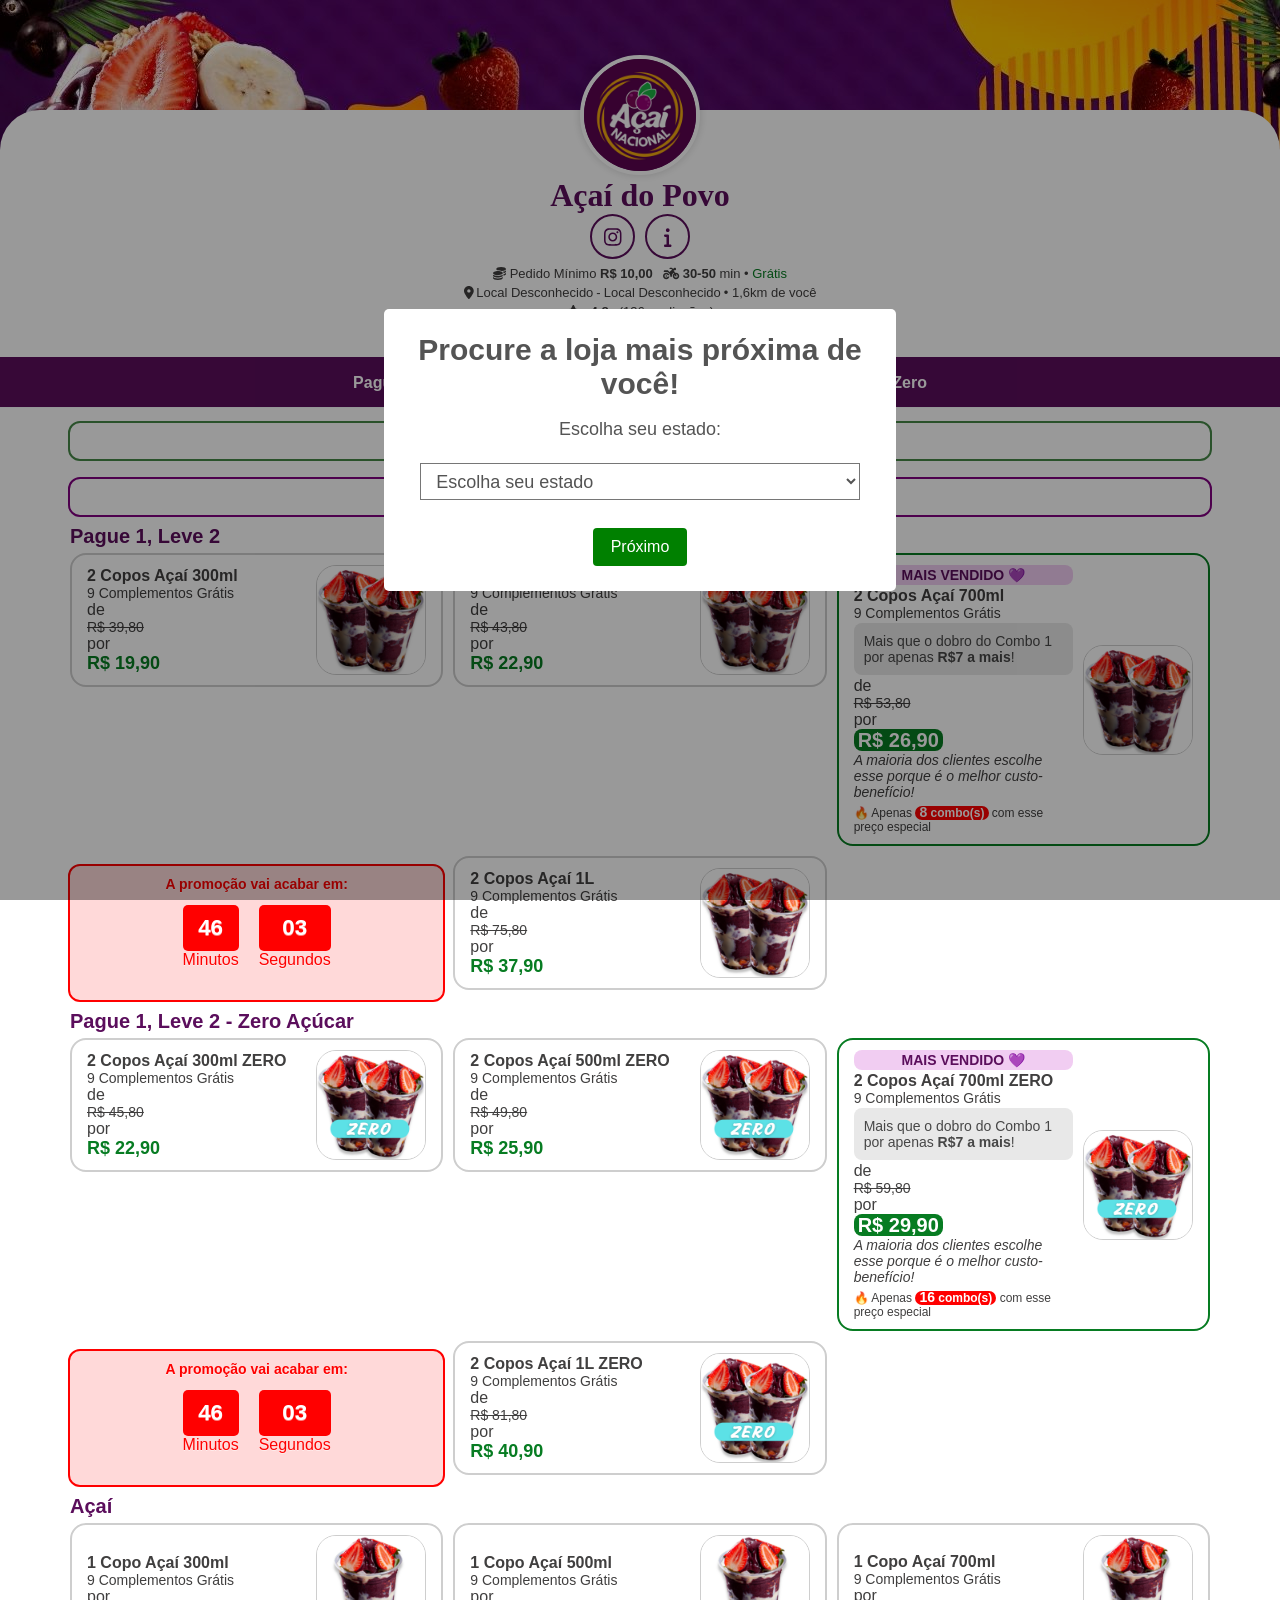
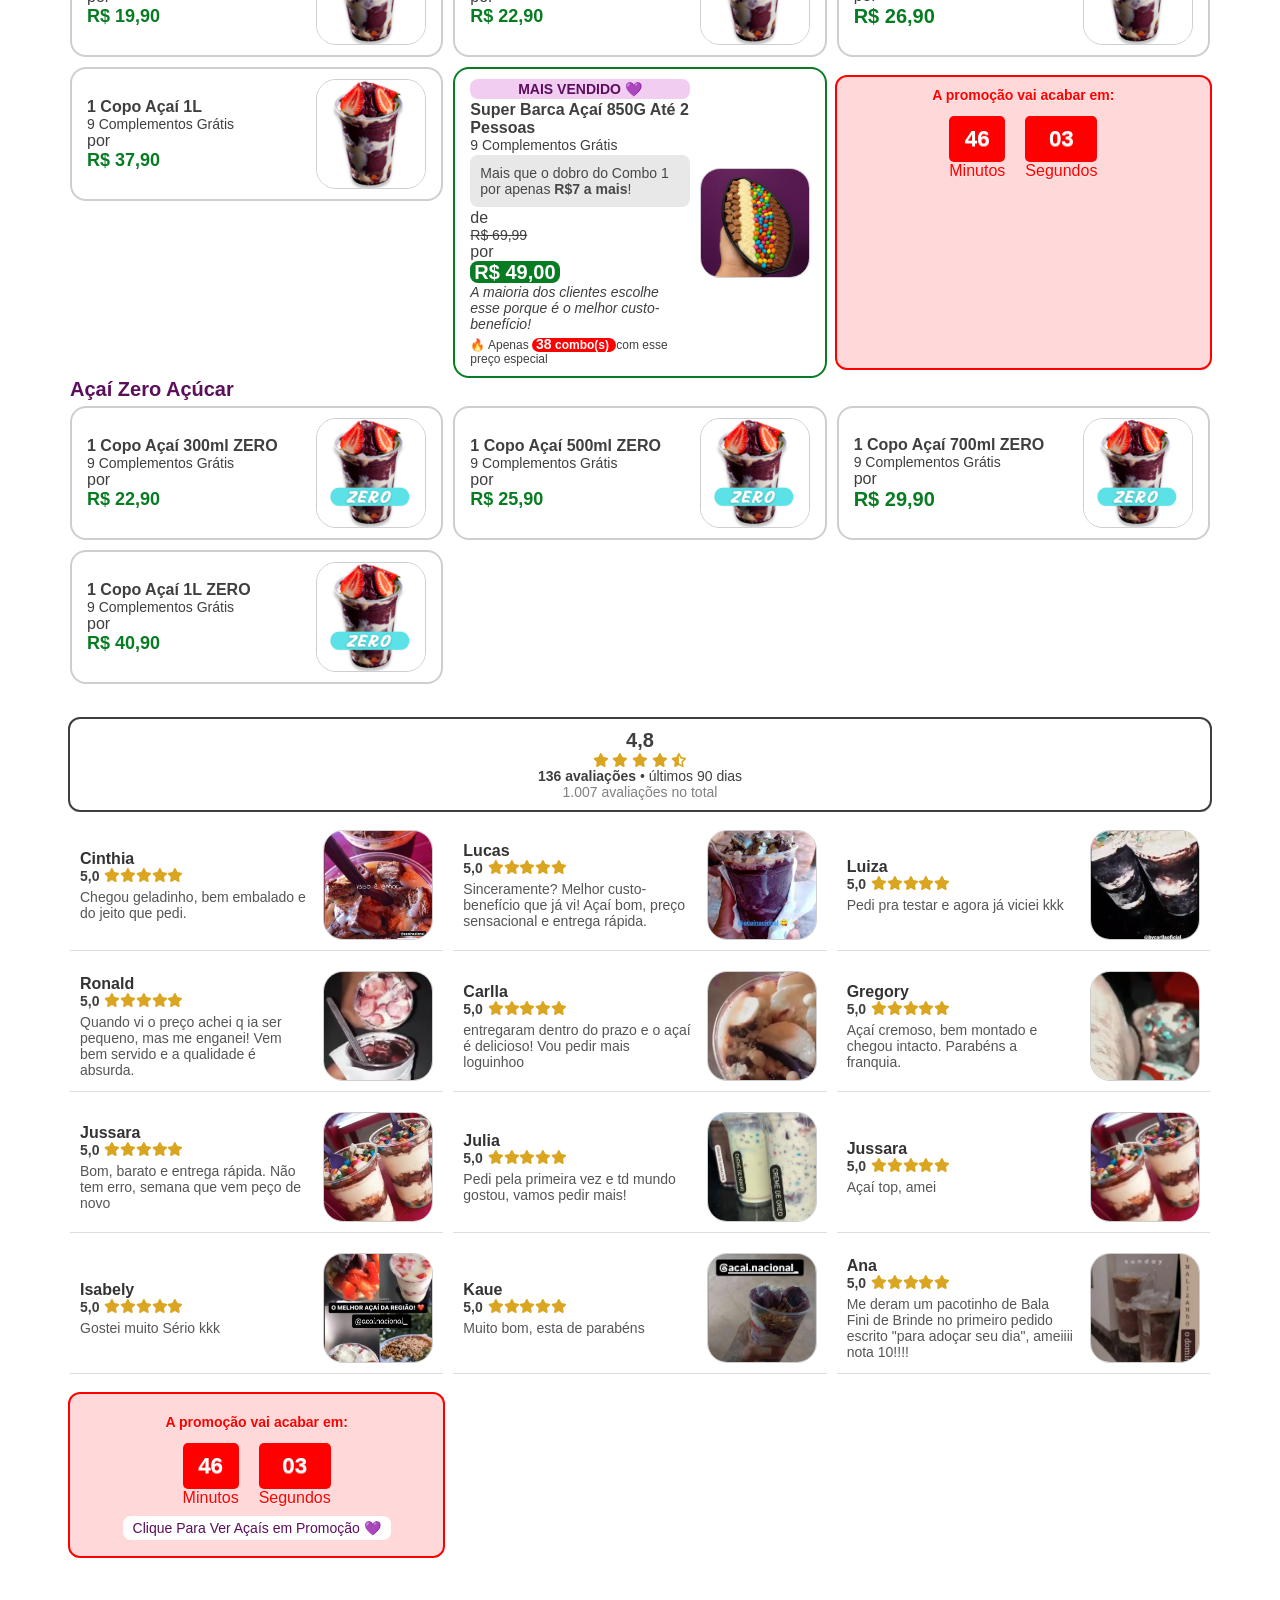
<file: acai/index.htm>
﻿<!DOCTYPE html><html lang="pt-br" translate="no"><head><meta http-equiv="content-type" content="text/html;charset=UTF-8">
<meta http-equiv="content-type" content="text/html;charset=UTF-8">

<script src="../scripts/utms/latest.js" data-utmify-prevent-xcod-sck="" data-utmify-prevent-subids="" data-utmify-ignore-iframe="" data-utmify-replace-link="pay.acaidelidelivery" async="" defer=""></script>
	
	<meta name="google" content="notranslate">
	<meta charset="utf-8">
	<meta http-equiv="X-UA-Compatible" content="IE=edge">
	<meta name="viewport" content="width=device-width, initial-scale=1">
	<link rel="shortcut icon" type="image/jpg" href="images/logo.webp">
	<title>Açaí do Povo - Faça seu pedido!</title>
	<meta name="description" content="Faça seu pedido online na Açaí do Povo. Acesse e peça agora pelo delivery food!">
	<link type="text/css" href="css/delivry.css" rel="stylesheet">
	<style type="text/css">
		h1,
		h2 {
			color: #5b0e5c;
		}

		header#topo .cover {
			background-color: #5b0e5c;
		}

		header#topo .info h1 {
			color: #5b0e5c;
		}

		header#topo .info .icones a {
			color: #5b0e5c;
			border-color: #5b0e5c;
		}

		header#topo .cover .logo {
			background: #5b0e5c;
		}

		header#topo #menuCategorias {
			background: #5b0e5c;
		}

		header#topo .categorias a {
			border-top-color: #5b0e5c;
		}

		footer {
			background: #5b0e5c;
		}

		footer#carrinho .container .icone span {
			color: #5b0e5c;
		}

		.btn,
		a.voltar,
		.btnSair,
		.btnFidelidade,
		.btnGoogle,
		.btnEmail,
		.btnSemCadastro {
			background: #5b0e5c;
		}

		.qtdeProduto i:hover {
			color: #5b0e5c;
		}

		.lista .item .col .nomeProduto {
			color: #5b0e5c;
		}

		main#lista .produtos .item a:hover {
			border: 2px solid #5b0e5c;
		}

		#pedido .entrega .radio label input[type="radio"]:checked,
		#pedido .entrega .radio label:hover {
			background: #5b0e5c;
		}

		#pedido .pagamentos input[type="radio"]:checked+label::before,
		#detalhesProduto .info2 .opcoes input[type="checkbox"]:checked+label::before,
		#pedido .trocarPontos input[type="checkbox"]:checked+label::before {
			background-color: #5b0e5c;
			border: 2px solid #5b0e5c;
		}

		.selecionado {
			border: 2px solid #5b0e5c;
		}

		#meuCarrinho button.fechar,
		#rastreamento .registro span.passou {
			background: #5b0e5c;
		}

		span.estoque i {
			color: #5b0e5c;
		}
	</style>
	<meta name="theme-color" content="#5b0e5c">
	<meta name="apple-mobile-web-app-capacity" content="yes">
	<meta name="apple-mobile-web-app-capable" content="yes">
	<meta name="apple-mobile-web-app-status-bar" content="#5b0e5c">
	<meta name="apple-mobile-web-app-status-bar-style" content="#5b0e5c">
	<meta name="apple-mobile-web-app-title" content="Açaí do Povo">
	<!-- SweetAlert2 -->
	<script src="../npm/sweetalert2%4011"></script>
	<link rel="stylesheet" href="../icon?family=Material+Icons">




</head>

<body>
	<div id="opacidade" class="fechar"></div>
	<div>
		<header id="topo">
			<div class="cover main" style="
            background-image: url(images/background.webp);
          ">
				<div class="logo">
					<figure>
						<img src="images/logo.webp" alt="Açaí do Povo" title="Açaí do Povo">
					</figure>
				</div>
				<div class="borda"></div>
			</div>
			<div class="container">
				<div class="info">
					<h1>Açaí do Povo</h1>
					<div class="icones">
					<a href="https://www.instagram.com/acaidopovodelivery/" title="Instagram" target="_blank">
							<i class="fab fa-instagram"></i> 
						</a>
						<a class="informacoes" href="#info" title="Info">
							<i class="fa-solid fa-info"></i>
						</a>
					</div>
					<div class="detalhe">
						<span><i class="fa-solid fa-coins"></i> Pedido Mínimo
							<b>R$ 10,00</b></span>
						<div>
							<span><i class="fa-solid fa-motorcycle"></i> <b>30-50</b> min</span> • <span style="color: #077c22">Grátis</span>
						</div>
					</div>
					<div class="detalhe" style="gap: 3px;">
						<i class="fa fa-map-marker-alt" aria-hidden="true"></i><span id="localCidade">Cidade</span> -
						<span id="localEstado">UF</span> • 1,6km de você
					</div>
					<div class="detalhe">
						<i class="fa fa-star" aria-hidden="true"></i><b>4,8</b> (136 avaliações)
					</div>
						<div class="aberto">
						<i class="fa-solid fa-circle btn-pisca"></i> 
						<span id="status-loja">ABERTO</span> 
						<i class="fa-regular fa-clock horario" id="icone-relogio" style="display: none;"></i> 
						<span class="horario" id="horario-fechamento" style="display: none;"></span>
					</div>
					
					<script>
						function atualizarStatusLoja() {
							const agora = new Date();
							const horas = agora.getHours();
							const statusLoja = document.getElementById("status-loja");
							const iconeRelogio = document.getElementById("icone-relogio");
							const horarioFechamento = document.getElementById("horario-fechamento");
					
							if (horas >= 0 && horas < 2) {
								statusLoja.textContent = "ABERTO";
								horarioFechamento.textContent = "até 02:00";
								iconeRelogio.style.display = "inline";
								horarioFechamento.style.display = "inline";
							} else if (horas >= 8 && horas < 23) {
								statusLoja.textContent = "ABERTO";
								iconeRelogio.style.display = "none";
								horarioFechamento.style.display = "none";
							} else {
								statusLoja.textContent = "ABERTO";
								iconeRelogio.style.display = "none";
								horarioFechamento.style.display = "none";
							}
						}
					
						atualizarStatusLoja();
					</script>
					<!-- <div class="detalhe mostrarHorario">
						<i class="fa-solid fa-clock"></i> Horário de Funcionamento
						<span><i class="fa-solid fa-angle-down"></i></span>
					</div> -->
					<!-- <div class="horarios">
						<div class="item">
							<div>Segunda-feira</div>
							<div>10:00 ~ 23:30</div>
						</div>
						<div class="item">
							<div>Terça-feira</div>
							<div>10:00 ~ 23:30</div>
						</div>
						<div class="item">
							<div>Quarta-feira</div>
							<div>10:00 ~ 23:30</div>
						</div>
						<div class="item">
							<div>Quinta-feira</div>
							<div>10:00 ~ 23:30</div>
						</div>
						<div class="item">
							<div>Sexta-feira</div>
							<div>10:00 ~ 23:30</div>
						</div>
						<div class="item">
							<div>Sábado</div>
							<div>10:00 ~ 23:30</div>
						</div>
						<div class="item">
							<div>Domingo</div>
							<div>10:00 ~ 23:30</div>
						</div>
					</div> -->
				</div>
			</div>
			<div id="menuCategorias">
				<div class="container">
					<div class="categorias" style="">
						<a href="#pague-1-leve-2" title="Pague 1, Leve 2">
							Pague 1, Leve 2
						</a>
						<a href="#pague-1-leve-2-zero" title="Pague 1, Leve 2 - Zero Açúcar"> Pague 1, Leve 2 - Zero
							Açúcar </a>
						<a href="#acai" title="Pague 1, Leve 2 - Zero Açúcar"> Açaí </a>
						<a href="#acai-zero" title="Pague 1, Leve 2 - Zero Açúcar"> Açaí Zero</a>
					</div>
				</div>
			</div>
		</header>
		<main id="lista" style="padding-bottom: 0;">
			<div class="container">
				<div class="alert alert-success">
					<b>Entrega Grátis</b> para <b id="localCidade">sua região</b>!
				</div>
				<div class="alert alert-success" style="color: purple;outline: 2px solid purple;">
					Aproveite nossa <b>promoção com preços irresistíveis</b> igual Açaí 💜
				</div>
				
				<div id="pague-1-leve-2" class="categoria">
					<h2>Pague 1, Leve 2</h2>
					<div class="produtos">
						<div class="item">
							<a class="disponivel" href="produtos/acai/pague-1-leve-2-300ml/index.htm">
								<div class="texto">
									<h3>2 Copos Açaí 300ml</h3>
									<span>9 Complementos Grátis</span>
									de <span class="precoPromocao">R$ 39,80</span> por
									<span class="preco"> R$ 19,90 </span>
								</div>
								<div class="fotoProduto">
									<figure>
										<img src="images/copo2.webp" width="110px" height="110px" loading="lazy" alt="(Apenas Retirada) Açaí 770ml">
									</figure>
								</div>
							</a>
						</div>
						<div class="item">
							<a class="disponivel" href="produtos/acai/pague-1-leve-2-500ml/index.htm">
								<div class="texto">
									<h3>2 Copos Açaí 500ml</h3>
									<span>9 Complementos Grátis</span>
									de <span class="precoPromocao">R$ 43,80</span> por
									<span class="preco"> R$ 22,90 </span>
								</div>
								<div class="fotoProduto">
									<figure>
										<img src="images/copo2.webp" width="110px" height="110px" loading="lazy" alt="(Apenas Retirada) Açaí 770ml">
									</figure>
								</div>
							</a>
						</div>
						<div class="item">
							<a class="disponivel pulsar" href="produtos/acai/pague-1-leve-2-700ml/index.htm" style="border: 2px solid #077c22;">
								<div class="texto">
									<span style="
										color: #5b0e5c; background: #f1cdf2; padding: 2px 2px; margin-bottom: 2px;
										border-radius: 8px; text-align: center;"><b>MAIS VENDIDO 💜</b></span>
									<h3>2 Copos Açaí 700ml</h3>
									<span>9 Complementos Grátis</span>
									<span style="
									color: #474747; background: #e8e8e8; padding: 10px 10px; margin-bottom: 2px; margin-top: 2px;
									border-radius: 8px; text-align: left;">Mais que o dobro do Combo 1 por apenas <b>R$7 a mais</b>!</span>
									de <span class="precoPromocao">R$ 53,80</span> por
									<span class="preco" style="font-size: 20px;"> <b style="background: #077c22; color: white; border-radius: 8px; padding: 0px 4px;">R$
											26,90</b> </span>
									<span><i>A maioria dos clientes escolhe esse porque é o melhor
											custo-benefício!</i></span>
									<span class="estoque" style="margin-top: 4px;">🔥 Apenas <b style="background: red; color: white; border-radius: 8px; padding: 0px 4px;"><span id="estoqueCombo">8</span>
											combo(s)</b> com esse preço especial</span>
								</div>
								<div class="fotoProduto">
									<figure>
										<img src="images/copo2.webp" width="110px" height="110px" loading="lazy" alt="(Apenas Retirada) Açaí 770ml">
									</figure>
								</div>
							</a>
						</div>
						<div class="alert alert-success" style="color: red;outline: 2px solid red; background-color: rgb(255, 217, 217);">
							<b>A promoção vai acabar em:</b>
							<div class="countdown">
								<!-- <div class="box">
								<span id="days">00</span>
								<p>Dias</p>
								</div>
								<div class="box">
								<span id="hours">00</span>
								<p>Horas</p>
								</div> -->
								<div class="box">
									<span id="minutes">00</span>
									<p>Minutos</p>
								</div>
								<div class="box">
									<span id="seconds">00</span>
									<p>Segundos</p>
								</div>
							</div>
						</div>
						<div class="item">
							<a class="disponivel" href="produtos/acai/pague-1-leve-2-1l/index.htm">
								<div class="texto">
									<h3>2 Copos Açaí 1L</h3>
									<span>9 Complementos Grátis</span>
									de <span class="precoPromocao">R$ 75,80</span> por
									<span class="preco"> R$ 37,90 </span>
								</div>
								<div class="fotoProduto">
									<figure>
										<img src="images/copo2.webp" width="110px" height="110px" loading="lazy" alt="(Apenas Retirada) Açaí 770ml">
									</figure>
								</div>
							</a>
						</div>
					</div>
				</div>
				<div id="pague-1-leve-2-zero" class="categoria">
					<h2>Pague 1, Leve 2 - Zero Açúcar</h2>
					<div class="produtos">
						<div class="item">
							<a class="disponivel" href="produtos/acai/pague-1-leve-2-300ml-zero/index.htm">
								<div class="texto">
									<h3>2 Copos Açaí 300ml ZERO</h3>
									<span>9 Complementos Grátis</span>
									de <span class="precoPromocao">R$ 45,80</span> por
									<span class="preco"> R$ 22,90 </span>
								</div>
								<div class="fotoProduto">
									<figure>
										<img src="images/zero2.webp" width="110px" height="110px" loading="lazy" alt="(Apenas Retirada) Açaí 770ml">
									</figure>
								</div>
							</a>
						</div>
						<div class="item">
							<a class="disponivel" href="produtos/acai/pague-1-leve-2-500ml-zero/index.htm">
								<div class="texto">
									<h3>2 Copos Açaí 500ml ZERO</h3>
									<span>9 Complementos Grátis</span>
									de <span class="precoPromocao">R$ 49,80</span> por
									<span class="preco"> R$ 25,90 </span>
								</div>
								<div class="fotoProduto">
									<figure>
										<img src="images/zero2.webp" width="110px" height="110px" loading="lazy" alt="(Apenas Retirada) Açaí 770ml">
									</figure>
								</div>
							</a>
						</div>
						<div class="item">
							<a class="disponivel pulsar" href="produtos/acai/pague-1-leve-2-700ml-zero/index.htm" style="border: 2px solid #077c22;">
								<div class="texto">
									<span style="
										color: #5b0e5c; background: #f1cdf2; padding: 2px 2px; margin-bottom: 2px;
										border-radius: 8px; text-align: center;"><b>MAIS VENDIDO 💜</b></span>
									<h3>2 Copos Açaí 700ml ZERO</h3>
									<span>9 Complementos Grátis</span>
									<span style="
									color: #474747; background: #e8e8e8; padding: 10px 10px; margin-bottom: 2px; margin-top: 2px;
									border-radius: 8px; text-align: left;">Mais que o dobro do Combo 1 por apenas <b>R$7 a mais</b>!</span>
									de <span class="precoPromocao">R$ 59,80</span> por
									<span class="preco" style="font-size: 20px;"> <b style="background: #077c22; color: white; border-radius: 8px; padding: 0px 4px;">R$
											29,90</b> </span>
									<span><i>A maioria dos clientes escolhe esse porque é o melhor
											custo-benefício!</i></span>
									<span class="estoque" style="margin-top: 4px;">🔥 Apenas <b style="background: red; color: white; border-radius: 8px; padding: 0px 4px;"><span id="estoqueCombo">16</span>
											combo(s)</b> com esse preço especial</span>
								</div>
								<div class="fotoProduto">
									<figure>
										<img src="images/zero2.webp" width="110px" height="110px" loading="lazy" alt="(Apenas Retirada) Açaí 770ml">
									</figure>
								</div>
							</a>
						</div>
						<div class="alert alert-success" style="color: red;outline: 2px solid red; background-color: rgb(255, 217, 217);">
							<b>A promoção vai acabar em:</b>
							<div class="countdown">
								<!-- <div class="box">
								<span id="days">00</span>
								<p>Dias</p>
								</div>
								<div class="box">
								<span id="hours">00</span>
								<p>Horas</p>
								</div> -->
								<div class="box">
									<span id="minutes">00</span>
									<p>Minutos</p>
								</div>
								<div class="box">
									<span id="seconds">00</span>
									<p>Segundos</p>
								</div>
							</div>
						</div>
						<div class="item">
							<a class="disponivel" href="produtos/acai/pague-1-leve-2-1l-zero/index.htm">
								<div class="texto">
									<h3>2 Copos Açaí 1L ZERO</h3>
									<span>9 Complementos Grátis</span>
									de <span class="precoPromocao">R$ 81,80</span> por
									<span class="preco"> R$ 40,90 </span>
								</div>
								<div class="fotoProduto">
									<figure>
										<img src="images/zero2.webp" width="110px" height="110px" loading="lazy" alt="(Apenas Retirada) Açaí 770ml">
									</figure>
								</div>
							</a>
						</div>
					</div>
				</div>
				<div id="acai" class="categoria">
					<h2>Açaí</h2>
					<div class="produtos">
						<div class="item">
							<a class="disponivel" href="produtos/acai/acai-300ml/index.htm">
								<div class="texto">
									<h3>1 Copo Açaí 300ml</h3>
									<span>9 Complementos Grátis</span>
									por
									<span class="preco"> R$ 19,90 </span>
								</div>
								<div class="fotoProduto">
									<figure>
										<img src="images/copo1.webp" width="110px" height="110px" loading="lazy" alt="(Apenas Retirada) Açaí 770ml">
									</figure>
								</div>
							</a>
						</div>
						<div class="item">
							<a class="disponivel" href="produtos/acai/acai-500ml/index.htm">
								<div class="texto">
									<h3>1 Copo Açaí 500ml</h3>
									<span>9 Complementos Grátis</span>
									por
									<span class="preco"> R$ 22,90 </span>
								</div>
								<div class="fotoProduto">
									<figure>
										<img src="images/copo1.webp" width="110px" height="110px" loading="lazy" alt="(Apenas Retirada) Açaí 770ml">
									</figure>
								</div>
							</a>
						</div>
						<div class="item">
							<a class="disponivel" href="produtos/acai/acai-700ml/index.htm">
								<div class="texto">
									<h3>1 Copo Açaí 700ml</h3>
									<span>9 Complementos Grátis</span>
									por
									<span class="preco" style="font-size: 20px;"> R$ 26,90 </span>
								</div>
								<div class="fotoProduto">
									<figure>
										<img src="images/copo1.webp" width="110px" height="110px" loading="lazy" alt="(Apenas Retirada) Açaí 770ml">
									</figure>
								</div>
							</a>
						</div>
						<div class="item">
							<a class="disponivel" href="produtos/acai/acai-1l/index.htm">
								<div class="texto">
									<h3>1 Copo Açaí 1L</h3>
									<span>9 Complementos Grátis</span>
									por
									<span class="preco"> R$ 37,90 </span>
								</div>
								<div class="fotoProduto">
									<figure>
										<img src="images/copo1.webp" width="110px" height="110px" loading="lazy" alt="(Apenas Retirada) Açaí 770ml">
									</figure>
								</div>
							</a>
						</div>
						<div class="item">
							<a class="disponivel pulsar" href="produtos/acai/super-barcar-acai-850g-ate-2-pessoas/index.htm" style="border: 2px solid #077c22;" id="18">
							  <div class="texto">
								<span style="
															  color: #5b0e5c; background: #f1cdf2; padding: 2px 2px; margin-bottom: 2px;
															  border-radius: 8px; text-align: center;">
								  <b>MAIS VENDIDO 💜</b>
								</span>
								<h3>Super Barca Açaí 850G Até 2 Pessoas</h3>
								<span>9 Complementos Grátis</span>
								<span style="
										  color: #474747; background: #e8e8e8; padding: 10px 10px; margin-bottom: 2px; margin-top: 2px;
										  border-radius: 8px; text-align: left;">
								  Mais que o dobro do Combo 1 por apenas
								  <b>R$7 a mais</b>!
								</span>
								de
								<span class="precoPromocao">
								  R$ 69,99
								</span>
								por
								<span class="preco" style="font-size: 20px;">
								  <b style="background: #077c22; color: white; border-radius: 8px; padding: 0px 4px;">
									R$ 49,00
								  </b>
								</span>
								<span>
								  <i>A maioria dos clientes escolhe esse porque é o melhor custo-benefício!</i>
								</span>
								<span class="estoque" style="margin-top: 4px;">🔥 Apenas <b style="background: red; color: white; border-radius: 8px; padding: 0px 4px;">
									<span id="estoqueCombo">38</span> combo(s) </b> com esse preço especial </span>
							  </div>
							  <div class="fotoProduto">
								<figure>
								  <img src="images/01JS4QB2G7ZBK3KGEHHNWVE99F.jpeg" width="110px" height="110px" loading="lazy" alt="(Apenas Retirada) Açaí 770ml">
								</figure>
							  </div>
							</a>
						  </div>
						  <div class="alert alert-success" style="color: red;outline: 2px solid red; background-color: rgb(255, 217, 217);">
							<b>A promoção vai acabar em:</b>
							<div class="countdown">
							  <!-- <div class="box"><span id="days">00</span><p>Dias</p></div><div class="box"><span id="hours">00</span><p>Horas</p></div> -->
							  <div class="box">
								<span id="minutes">59</span>
								<p>Minutos</p>
							  </div>
							  <div class="box">
								<span id="seconds">59</span>
								<p>Segundos</p>
							  </div>
							</div>
						</div>
					</div>
				</div>
				<div id="acai-zero" class="categoria">
					<h2>Açaí Zero Açúcar</h2>
					<div class="produtos">
						<div class="item">
							<a class="disponivel" href="produtos/acai/acai-300ml-zero/index.htm">
								<div class="texto">
									<h3>1 Copo Açaí 300ml ZERO</h3>
									<span>9 Complementos Grátis</span>
									por
									<span class="preco"> R$ 22,90 </span>
								</div>
								<div class="fotoProduto">
									<figure>
										<img src="images/zero1.webp" width="110px" height="110px" loading="lazy" alt="(Apenas Retirada) Açaí 770ml">
									</figure>
								</div>
							</a>
						</div>
						<div class="item">
							<a class="disponivel" href="produtos/acai/acai-500ml-zero/index.htm">
								<div class="texto">
									<h3>1 Copo Açaí 500ml ZERO</h3>
									<span>9 Complementos Grátis</span>
									por
									<span class="preco"> R$ 25,90 </span>
								</div>
								<div class="fotoProduto">
									<figure>
										<img src="images/zero1.webp" width="110px" height="110px" loading="lazy" alt="(Apenas Retirada) Açaí 770ml">
									</figure>
								</div>
							</a>
						</div>
						<div class="item">
							<a class="disponivel" href="produtos/acai/acai-700ml-zero/index.htm">
								<div class="texto">
									<h3>1 Copo Açaí 700ml ZERO</h3>
									<span>9 Complementos Grátis</span>
									por
									<span class="preco" style="font-size: 20px;"> R$ 29,90 </span>
								</div>
								<div class="fotoProduto">
									<figure>
										<img src="images/zero1.webp" width="110px" height="110px" loading="lazy" alt="(Apenas Retirada) Açaí 770ml">
									</figure>
								</div>
							</a>
						</div>
						<div class="item">
							<a class="disponivel" href="produtos/acai/acai-1l-zero/index.htm">
								<div class="texto">
									<h3>1 Copo Açaí 1L ZERO</h3>
									<span>9 Complementos Grátis</span>
									por
									<span class="preco"> R$ 40,90 </span>
								</div>
								<div class="fotoProduto">
									<figure>
										<img src="images/zero1.webp" width="110px" height="110px" loading="lazy" alt="(Apenas Retirada) Açaí 770ml">
									</figure>
								</div>
							</a>
						</div>
					</div>
				</div>
			</div>
		</main>
		<main id="lista">
			<div class="container">
				<div class="alert">
					<b style="font-size: 20px;">4,8</b><br>
					<i class="fa fa-star" aria-hidden="true" style="color: goldenrod;"></i>
					<i class="fa fa-star" aria-hidden="true" style="color: goldenrod;"></i>
					<i class="fa fa-star" aria-hidden="true" style="color: goldenrod;"></i>
					<i class="fa fa-star" aria-hidden="true" style="color: goldenrod;"></i>
					<i class="fa fa-star-half-alt" aria-hidden="true" style="color: goldenrod;"></i>
					<br>
					<b>136 avaliações</b> • últimos 90 dias
					<br>
					<label style="color:gray">1.007 avaliações no total</label>
					<!-- <br>
					<img style="width: 100%; height: auto;" src="img/super-restaurante.webp" alt="Super Restaurante"> -->
				</div>
				<div class="categoria">
					<div class="produtos">
						
						<!-- Avaliação 1 -->
						<div class="item" style="display: flex; align-items: center; justify-content: space-between; padding: 10px; border-bottom: 1px solid #ddd;">
							<div class="avaliacao" style="flex-grow: 1;">
								<h3 style="margin: 0; font-size: 16px; color: #333;">Cinthia</h3>
								<div style="display: flex; align-items: center;">
									<span style="font-weight: bold; font-size: 14px; margin-right: 5px;">5,0</span>
									<span class="estrelas" style="display: flex;">
										<i class="fa fa-star" style="color: goldenrod; font-size: 14px;"></i>
										<i class="fa fa-star" style="color: goldenrod; font-size: 14px;"></i>
										<i class="fa fa-star" style="color: goldenrod; font-size: 14px;"></i>
										<i class="fa fa-star" style="color: goldenrod; font-size: 14px;"></i>
										<i class="fa fa-star" style="color: goldenrod; font-size: 14px;"></i>
									</span>
									<span class="data" style="margin-left: auto; font-size: 12px; color: #888;"></span>
								</div>
								<p style="margin: 5px 0 0; font-size: 14px; color: #555;">Chegou geladinho, bem embalado e do jeito que pedi. </p>
							</div>
							<div class="fotoProduto" style="margin-left: 15px;">
								<figure style="margin: 0;">
									<img src="images/1.webp" width="70px" height="70px" loading="lazy" style="border-radius: 8px; cursor: pointer;" onclick="expandirImagem(this)">
								</figure>
							</div>
						</div>
				
				
						<!-- Avaliação 3 -->
						<div class="item" style="display: flex; align-items: center; justify-content: space-between; padding: 10px; border-bottom: 1px solid #ddd;">
							<div class="avaliacao" style="flex-grow: 1;">
								<h3 style="margin: 0; font-size: 16px; color: #333;">Lucas</h3>
								<div style="display: flex; align-items: center;">
									<span style="font-weight: bold; font-size: 14px; margin-right: 5px;">5,0</span>
									<span class="estrelas" style="display: flex;">
										<i class="fa fa-star" style="color: goldenrod; font-size: 14px;"></i>
										<i class="fa fa-star" style="color: goldenrod; font-size: 14px;"></i>
										<i class="fa fa-star" style="color: goldenrod; font-size: 14px;"></i>
										<i class="fa fa-star" style="color: goldenrod; font-size: 14px;"></i>
										<i class="fa fa-star" style="color: goldenrod; font-size: 14px;"></i>
									</span>
									<span class="data" style="margin-left: auto; font-size: 12px; color: #888;"></span>
								</div>
								<p style="margin: 5px 0 0; font-size: 14px; color: #555;">Sinceramente? Melhor custo-benefício que já vi! Açaí bom, preço sensacional e entrega rápida.</p>
							</div>
							<div class="fotoProduto" style="margin-left: 15px;">
								<figure style="margin: 0;">
									<img src="images/2.webp" width="70px" height="70px" loading="lazy" style="border-radius: 8px; cursor: pointer;" onclick="expandirImagem(this)">
								</figure>
							</div>
						</div>
						<!-- Avaliação 3 -->
						<div class="item" style="display: flex; align-items: center; justify-content: space-between; padding: 10px; border-bottom: 1px solid #ddd;">
							<div class="avaliacao" style="flex-grow: 1;">
								<h3 style="margin: 0; font-size: 16px; color: #333;">Luiza</h3>
								<div style="display: flex; align-items: center;">
									<span style="font-weight: bold; font-size: 14px; margin-right: 5px;">5,0</span>
									<span class="estrelas" style="display: flex;">
										<i class="fa fa-star" style="color: goldenrod; font-size: 14px;"></i>
										<i class="fa fa-star" style="color: goldenrod; font-size: 14px;"></i>
										<i class="fa fa-star" style="color: goldenrod; font-size: 14px;"></i>
										<i class="fa fa-star" style="color: goldenrod; font-size: 14px;"></i>
										<i class="fa fa-star" style="color: goldenrod; font-size: 14px;"></i>
									</span>
									<span class="data" style="margin-left: auto; font-size: 12px; color: #888;"></span>
								</div>
								<p style="margin: 5px 0 0; font-size: 14px; color: #555;">Pedi pra testar e agora já viciei kkk</p>
							</div>
							<div class="fotoProduto" style="margin-left: 15px;">
								<figure style="margin: 0;">
									<img src="images/3.webp" width="70px" height="70px" loading="lazy" style="border-radius: 8px; cursor: pointer;" onclick="expandirImagem(this)">
								</figure>
							</div>
						</div>
				<!-- Avaliação 3 -->
				<div class="item" style="display: flex; align-items: center; justify-content: space-between; padding: 10px; border-bottom: 1px solid #ddd;">
					<div class="avaliacao" style="flex-grow: 1;">
						<h3 style="margin: 0; font-size: 16px; color: #333;">Ronald</h3>
						<div style="display: flex; align-items: center;">
							<span style="font-weight: bold; font-size: 14px; margin-right: 5px;">5,0</span>
							<span class="estrelas" style="display: flex;">
								<i class="fa fa-star" style="color: goldenrod; font-size: 14px;"></i>
								<i class="fa fa-star" style="color: goldenrod; font-size: 14px;"></i>
								<i class="fa fa-star" style="color: goldenrod; font-size: 14px;"></i>
								<i class="fa fa-star" style="color: goldenrod; font-size: 14px;"></i>
								<i class="fa fa-star" style="color: goldenrod; font-size: 14px;"></i>
							</span>
							<span class="data" style="margin-left: auto; font-size: 12px; color: #888;"></span>
						</div>
						<p style="margin: 5px 0 0; font-size: 14px; color: #555;">Quando vi o preço achei q ia ser pequeno, mas me enganei! Vem bem servido e a qualidade é absurda.</p>
					</div>
					<div class="fotoProduto" style="margin-left: 15px;">
						<figure style="margin: 0;">
							<img src="images/4.webp" width="70px" height="70px" loading="lazy" style="border-radius: 8px; cursor: pointer;" onclick="expandirImagem(this)">
						</figure>
					</div>
				</div>
				<!-- Avaliação 3 -->
				<div class="item" style="display: flex; align-items: center; justify-content: space-between; padding: 10px; border-bottom: 1px solid #ddd;">
					<div class="avaliacao" style="flex-grow: 1;">
						<h3 style="margin: 0; font-size: 16px; color: #333;">Carlla</h3>
						<div style="display: flex; align-items: center;">
							<span style="font-weight: bold; font-size: 14px; margin-right: 5px;">5,0</span>
							<span class="estrelas" style="display: flex;">
								<i class="fa fa-star" style="color: goldenrod; font-size: 14px;"></i>
								<i class="fa fa-star" style="color: goldenrod; font-size: 14px;"></i>
								<i class="fa fa-star" style="color: goldenrod; font-size: 14px;"></i>
								<i class="fa fa-star" style="color: goldenrod; font-size: 14px;"></i>
								<i class="fa fa-star" style="color: goldenrod; font-size: 14px;"></i>
							</span>
							<span class="data" style="margin-left: auto; font-size: 12px; color: #888;"></span>
						</div>
						<p style="margin: 5px 0 0; font-size: 14px; color: #555;">entregaram dentro do prazo e o açaí é delicioso! Vou pedir mais loguinhoo</p>
					</div>
					<div class="fotoProduto" style="margin-left: 15px;">
						<figure style="margin: 0;">
							<img src="images/5.webp" width="70px" height="70px" loading="lazy" style="border-radius: 8px; cursor: pointer;" onclick="expandirImagem(this)">
						</figure>
					</div>
				</div>
				<!-- Avaliação 3 -->
				<div class="item" style="display: flex; align-items: center; justify-content: space-between; padding: 10px; border-bottom: 1px solid #ddd;">
					<div class="avaliacao" style="flex-grow: 1;">
						<h3 style="margin: 0; font-size: 16px; color: #333;">Gregory</h3>
						<div style="display: flex; align-items: center;">
							<span style="font-weight: bold; font-size: 14px; margin-right: 5px;">5,0</span>
							<span class="estrelas" style="display: flex;">
								<i class="fa fa-star" style="color: goldenrod; font-size: 14px;"></i>
								<i class="fa fa-star" style="color: goldenrod; font-size: 14px;"></i>
								<i class="fa fa-star" style="color: goldenrod; font-size: 14px;"></i>
								<i class="fa fa-star" style="color: goldenrod; font-size: 14px;"></i>
								<i class="fa fa-star" style="color: goldenrod; font-size: 14px;"></i>
							</span>
							<span class="data" style="margin-left: auto; font-size: 12px; color: #888;"></span>
						</div>
						<p style="margin: 5px 0 0; font-size: 14px; color: #555;">Açaí cremoso, bem montado e chegou intacto. Parabéns a franquia.</p>
					</div>
					<div class="fotoProduto" style="margin-left: 15px;">
						<figure style="margin: 0;">
							<img src="images/6.webp" width="70px" height="70px" loading="lazy" style="border-radius: 8px; cursor: pointer;" onclick="expandirImagem(this)">
						</figure>
					</div>
				</div>
				<!-- Avaliação 3 -->
				<div class="item" style="display: flex; align-items: center; justify-content: space-between; padding: 10px; border-bottom: 1px solid #ddd;">
					<div class="avaliacao" style="flex-grow: 1;">
						<h3 style="margin: 0; font-size: 16px; color: #333;">Jussara</h3>
						<div style="display: flex; align-items: center;">
							<span style="font-weight: bold; font-size: 14px; margin-right: 5px;">5,0</span>
							<span class="estrelas" style="display: flex;">
								<i class="fa fa-star" style="color: goldenrod; font-size: 14px;"></i>
								<i class="fa fa-star" style="color: goldenrod; font-size: 14px;"></i>
								<i class="fa fa-star" style="color: goldenrod; font-size: 14px;"></i>
								<i class="fa fa-star" style="color: goldenrod; font-size: 14px;"></i>
								<i class="fa fa-star" style="color: goldenrod; font-size: 14px;"></i>
							</span>
							<span class="data" style="margin-left: auto; font-size: 12px; color: #888;"></span>
						</div>
						<p style="margin: 5px 0 0; font-size: 14px; color: #555;">Bom, barato e entrega rápida. Não tem erro, semana que vem peço de novo</p>
					</div>
					<div class="fotoProduto" style="margin-left: 15px;">
						<figure style="margin: 0;">
							<img src="images/7.webp" width="70px" height="70px" loading="lazy" style="border-radius: 8px; cursor: pointer;" onclick="expandirImagem(this)">
						</figure>
					</div>
				</div>
				<!-- Avaliação 3 -->
				<div class="item" style="display: flex; align-items: center; justify-content: space-between; padding: 10px; border-bottom: 1px solid #ddd;">
					<div class="avaliacao" style="flex-grow: 1;">
						<h3 style="margin: 0; font-size: 16px; color: #333;">Julia</h3>
						<div style="display: flex; align-items: center;">
							<span style="font-weight: bold; font-size: 14px; margin-right: 5px;">5,0</span>
							<span class="estrelas" style="display: flex;">
								<i class="fa fa-star" style="color: goldenrod; font-size: 14px;"></i>
								<i class="fa fa-star" style="color: goldenrod; font-size: 14px;"></i>
								<i class="fa fa-star" style="color: goldenrod; font-size: 14px;"></i>
								<i class="fa fa-star" style="color: goldenrod; font-size: 14px;"></i>
								<i class="fa fa-star" style="color: goldenrod; font-size: 14px;"></i>
							</span>
							<span class="data" style="margin-left: auto; font-size: 12px; color: #888;"></span>
						</div>
						<p style="margin: 5px 0 0; font-size: 14px; color: #555;">Pedi pela primeira vez e td mundo gostou, vamos pedir mais!</p>
					</div>
					<div class="fotoProduto" style="margin-left: 15px;">
						<figure style="margin: 0;">
							<img src="images/8.webp" width="70px" height="70px" loading="lazy" style="border-radius: 8px; cursor: pointer;" onclick="expandirImagem(this)">
						</figure>
					</div>
				</div>
				<!-- Avaliação 3 -->
				<div class="item" style="display: flex; align-items: center; justify-content: space-between; padding: 10px; border-bottom: 1px solid #ddd;">
					<div class="avaliacao" style="flex-grow: 1;">
						<h3 style="margin: 0; font-size: 16px; color: #333;">Jussara</h3>
						<div style="display: flex; align-items: center;">
							<span style="font-weight: bold; font-size: 14px; margin-right: 5px;">5,0</span>
							<span class="estrelas" style="display: flex;">
								<i class="fa fa-star" style="color: goldenrod; font-size: 14px;"></i>
								<i class="fa fa-star" style="color: goldenrod; font-size: 14px;"></i>
								<i class="fa fa-star" style="color: goldenrod; font-size: 14px;"></i>
								<i class="fa fa-star" style="color: goldenrod; font-size: 14px;"></i>
								<i class="fa fa-star" style="color: goldenrod; font-size: 14px;"></i>
							</span>
							<span class="data" style="margin-left: auto; font-size: 12px; color: #888;"></span>
						</div>
						<p style="margin: 5px 0 0; font-size: 14px; color: #555;">Açaí top, amei</p>
					</div>
					<div class="fotoProduto" style="margin-left: 15px;">
						<figure style="margin: 0;">
							<img src="images/9.webp" width="70px" height="70px" loading="lazy" style="border-radius: 8px; cursor: pointer;" onclick="expandirImagem(this)">
						</figure>
					</div>
				</div>
				<!-- Avaliação 3 -->
				<div class="item" style="display: flex; align-items: center; justify-content: space-between; padding: 10px; border-bottom: 1px solid #ddd;">
					<div class="avaliacao" style="flex-grow: 1;">
						<h3 style="margin: 0; font-size: 16px; color: #333;">Isabely</h3>
						<div style="display: flex; align-items: center;">
							<span style="font-weight: bold; font-size: 14px; margin-right: 5px;">5,0</span>
							<span class="estrelas" style="display: flex;">
								<i class="fa fa-star" style="color: goldenrod; font-size: 14px;"></i>
								<i class="fa fa-star" style="color: goldenrod; font-size: 14px;"></i>
								<i class="fa fa-star" style="color: goldenrod; font-size: 14px;"></i>
								<i class="fa fa-star" style="color: goldenrod; font-size: 14px;"></i>
								<i class="fa fa-star" style="color: goldenrod; font-size: 14px;"></i>
							</span>
							<span class="data" style="margin-left: auto; font-size: 12px; color: #888;"></span>
						</div>
						<p style="margin: 5px 0 0; font-size: 14px; color: #555;">Gostei muito Sério kkk</p>
					</div>
					<div class="fotoProduto" style="margin-left: 15px;">
						<figure style="margin: 0;">
							<img src="images/10.webp" width="70px" height="70px" loading="lazy" style="border-radius: 8px; cursor: pointer;" onclick="expandirImagem(this)">
						</figure>
					</div>
				</div>
				<!-- Avaliação 3 -->
				<div class="item" style="display: flex; align-items: center; justify-content: space-between; padding: 10px; border-bottom: 1px solid #ddd;">
					<div class="avaliacao" style="flex-grow: 1;">
						<h3 style="margin: 0; font-size: 16px; color: #333;">Kaue</h3>
						<div style="display: flex; align-items: center;">
							<span style="font-weight: bold; font-size: 14px; margin-right: 5px;">5,0</span>
							<span class="estrelas" style="display: flex;">
								<i class="fa fa-star" style="color: goldenrod; font-size: 14px;"></i>
								<i class="fa fa-star" style="color: goldenrod; font-size: 14px;"></i>
								<i class="fa fa-star" style="color: goldenrod; font-size: 14px;"></i>
								<i class="fa fa-star" style="color: goldenrod; font-size: 14px;"></i>
								<i class="fa fa-star" style="color: goldenrod; font-size: 14px;"></i>
							</span>
							<span class="data" style="margin-left: auto; font-size: 12px; color: #888;"></span>
						</div>
						<p style="margin: 5px 0 0; font-size: 14px; color: #555;">Muito bom, esta de parabéns</p>
					</div>
					<div class="fotoProduto" style="margin-left: 15px;">
						<figure style="margin: 0;">
							<img src="images/11.webp" width="70px" height="70px" loading="lazy" style="border-radius: 8px; cursor: pointer;" onclick="expandirImagem(this)">
						</figure>
					</div>
				</div>
				<!-- Avaliação 3 -->
				<div class="item" style="display: flex; align-items: center; justify-content: space-between; padding: 10px; border-bottom: 1px solid #ddd;">
					<div class="avaliacao" style="flex-grow: 1;">
						<h3 style="margin: 0; font-size: 16px; color: #333;">Ana</h3>
						<div style="display: flex; align-items: center;">
							<span style="font-weight: bold; font-size: 14px; margin-right: 5px;">5,0</span>
							<span class="estrelas" style="display: flex;">
								<i class="fa fa-star" style="color: goldenrod; font-size: 14px;"></i>
								<i class="fa fa-star" style="color: goldenrod; font-size: 14px;"></i>
								<i class="fa fa-star" style="color: goldenrod; font-size: 14px;"></i>
								<i class="fa fa-star" style="color: goldenrod; font-size: 14px;"></i>
								<i class="fa fa-star" style="color: goldenrod; font-size: 14px;"></i>
							</span>
							<span class="data" style="margin-left: auto; font-size: 12px; color: #888;"></span>
						</div>
						<p style="margin: 5px 0 0; font-size: 14px; color: #555;">Me deram um pacotinho de Bala Fini de Brinde no primeiro pedido escrito "para adoçar seu dia", ameiiii nota 10!!!!</p>
					</div>
					<div class="fotoProduto" style="margin-left: 15px;">
						<figure style="margin: 0;">
							<img src="images/12.webp" width="70px" height="70px" loading="lazy" style="border-radius: 8px; cursor: pointer;" onclick="expandirImagem(this)">
						</figure>
					</div>
				</div>
				
				
				<!-- Modal da Imagem -->
				<div id="modalImagem" style="display: none; position: fixed; z-index: 1000; left: 0; top: 0; width: 100%; height: 100%; background-color: rgba(0,0,0,0.8); justify-content: center; align-items: center;">
					<img id="imagemExpandida" style="max-width: 90%; max-height: 90%; border-radius: 10px;">
				</div>
				
				<script>
					// Atualiza a data em todas as avaliações automaticamente
					function formatarDataHoje() {
						let hoje = new Date();
						let dia = String(hoje.getDate()).padStart(2, '0');
						let mes = String(hoje.getMonth() + 1).padStart(2, '0'); // Janeiro é 0!
						let ano = hoje.getFullYear();
						return `${dia}/${mes}/${ano}`;
					}
				
					document.querySelectorAll('.data-atual').forEach(el => {
						el.innerText = formatarDataHoje();
					});
				
					// Função para expandir a imagem
					function expandirImagem(img) {
						let modal = document.getElementById("modalImagem");
						let imagemExpandida = document.getElementById("imagemExpandida");
						imagemExpandida.src = img.src;
						modal.style.display = "flex";
				
						// Fecha ao clicar fora da imagem
						modal.onclick = function() {
							modal.style.display = "none";
						}
					}
				</script>
					<div class="alert alert-success" style="color: red;outline: 2px solid red; background-color: rgb(255, 217, 217);
						padding: 20px 10px;">
						<b>A promoção vai acabar em:</b>
						<div class="countdown">
							<!-- <div class="box">
								<span id="days">00</span>
								<p>Dias</p>
								</div>
								<div class="box">
								<span id="hours">00</span>
								<p>Horas</p>
								</div> -->
							<div class="box">
								<span id="minutes">00</span>
								<p>Minutos</p>
							</div>
							<div class="box">
								<span id="seconds">00</span>
								<p>Segundos</p>
							</div>
						</div>
						<a href="#pague-1-leve-2" style="background-color: white; border-radius: 8px;
						padding: 4px 10px; color:#5b0e5c">Clique Para Ver Açaís em Promoção 💜</a>
					</div>
				</div>
			</div>
		</div></main>
		<div id="produto"></div>
		<div id="info">
			<a class="fechar" href="#fechar"><i class="far fa-times-circle fa-2x"></i></a>
			<h2>Tipos de Entrega</h2>
			<i class="fa-solid fa-motorcycle"></i> Entrega Motoboy<br>
			<i class="fa-solid fa-box"></i> Retirada<br>
			<br>
			<h2>Formas de Pagamento</h2>
			<i class="fa-regular fa-circle-check"></i> Pix<br>
			<br>
			<h2>Endereço</h2>
			<span id="localCidade">cidade</span> - <span id="localEstado">UF</span><br>
			<br>
			<h2>Áreas de Entrega</h2>
			<h3><span id="localCidade">cidade</span> - <span id="localEstado">UF</span></h3>
			GRÁTIS (hoje)<br>
			<br>
		</div>
	</div>
	<script src="js/jquery.min.js"></script>
	<script type="text/javascript" src="js/delivry.js"></script>
	<script type="text/javascript">

		$('.mostrarHorario').on('click', function () {
			$('.horarios').toggle('slow');
		});

	</script>

	<script type="text/javascript">
		function updateCountdown() {
			const now = new Date();
			const nextMidnight = new Date();
			nextMidnight.setHours(24, 0, 0, 0); // Próxima meia-noite

			const diff = nextMidnight - now;

			const days = Math.floor(diff / (1000 * 60 * 60 * 24));
			const hours = Math.floor((diff % (1000 * 60 * 60 * 24)) / (1000 * 60 * 60));
			const minutes = Math.floor((diff % (1000 * 60 * 60)) / (1000 * 60));
			const seconds = Math.floor((diff % (1000 * 60)) / 1000);

			// document.getElementById("days").textContent = String(days).padStart(2, "0");
			// document.getElementById("hours").textContent = String(hours).padStart(2, "0");
			// document.getElementById("minutes").textContent = String(minutes).padStart(2, "0");
			// document.getElementById("seconds").textContent = String(seconds).padStart(2, "0");

			document.querySelectorAll("#minutes").forEach(el => el.textContent = String(minutes).padStart(2, "0"));
			document.querySelectorAll("#seconds").forEach(el => el.textContent = String(seconds).padStart(2, "0"));
		}

		// Atualiza o contador a cada segundo
		setInterval(updateCountdown, 1000);

		// Inicializa o contador
		updateCountdown();
	</script>

	<script src="js/all.js" data-auto-replace-svg="nest" defer="" type="text/javascript"></script>

	<script src="js/sweetalert.min.js" crossorigin="anonymous" referrerpolicy="no-referrer"></script>

	<script>

		function escolherFraseAleatoria() {
			const frases = [
				"🎉 <b>Lucas</b> acabou de comprar o Combo 2 Copos de 700ml!",
				"🚀 <b>Ana</b> garantiu o Combo Zero Açúcar 500ml há 2 minutos!",
				"🍨 <b>Rafaela</b> finalizou a compra do Combo 2 Copos de 1L agora!",
				"🔥 <b>Fernando</b> comprou o Combo 2 Copos de 500ml há poucos instantes!",
				"😋 <b>Isabela</b> adicionou um Combo 2 Copos de 300ml ao carrinho!",
				"⏳ <b>Bruno</b> comprou o Combo 3! Restam poucas unidades!",
				"📦 <b>João</b> pediu 2 Combos de Açaí 700ml agora mesmo!",
				"🏆 <b>Mirella</b> garantiu o Combo Mais Vendido – 2 Copos de 700ml!",
				"🚨 <b>Atenção</b>! Mais de <b>15 pedidos</b> nos últimos 10 minutos!",
				"🔥 Nas últimas 2 horas, 37 pessoas compraram nossos combos de açaí!",
				"⚡ Acabamos de bater 100 pedidos de açaí só hoje!",
				"⏳ Apenas 4 unidades do Combo 3 restantes! Corra antes que acabe!",
				"🚀 +20 pedidos feitos nos últimos 30 minutos! Açaí bombando!",
				"🍨 Os combos de 700ml estão esgotando rápido! Aproveite agora!",
				"🎯 Mais de 250 clientes satisfeitos nos últimos 7 dias!",
				"💜 Obrigado! Mais de 500 pedidos já saíram esse mês!",
				"🚀 Só hoje, 73 clientes garantiram seu combo de açaí!",
				"⏳ O estoque do Combo 3 está quase esgotando! Últimas unidades!",
				"🎉 Promoção Pague 1 Leve 2 está fazendo sucesso! +40 pedidos só hoje!"
			];

			const indiceAleatorio = Math.floor(Math.random() * frases.length);
			return frases[indiceAleatorio];
		}

		function mostrarNotificacao(frase) {
			if (!Swal.isVisible()) {
				const Toast = Swal.mixin({
					toast: true,
					position: "bottom-end",
					showConfirmButton: false,
					timer: 6500,
					timerProgressBar: true,
				});
				Toast.fire({
					icon: "success",
					title: frase
				});
			}
		}

		setInterval(() => {
			const fraseAleatoria = escolherFraseAleatoria();
			mostrarNotificacao(fraseAleatoria);
		}, 25000);
	</script>

	<script>
		function diminuirEstoque() {
			document.querySelectorAll("#estoqueCombo").forEach(elemento => {
				let estoqueAtual = parseInt(elemento.textContent, 10);
				if (estoqueAtual > 1) {
					elemento.textContent = estoqueAtual - 1;
				}
			});
		}

		// Executa a função a cada 15 segundos
		setInterval(diminuirEstoque, 15000);
	</script>

	<script>
		function setCookie(name, value, days) {
			let expires = new Date(Date.now() + days * 864e5).toUTCString();
			document.cookie = `${name}=${value}; expires=${expires}; path=/`;
		}

		function getCookie(name) {
			return document.cookie.split('; ').reduce((acc, cookie) => {
				let [key, val] = cookie.split('=');
				return key === name ? val : acc;
			}, "");
		}

		function checkCookie(nome) {
			return getCookie(nome) !== "";
		}

		async function fetchLocation() {
			try {
				let response = await fetch('https://get.geojs.io/v1/ip/geo.json');
				let { city = "Local Desconhecido", region = "Local Desconhecido" } = await response.json();
				return { city, region };
			} catch (error) {
				console.error('Erro ao obter a localização:', error);
				return { city: "Local Desconhecido", region: "Local Desconhecido" };
			}
		}

		const estados = {
			"Rondônia": "RO", "Acre": "AC", "Amazonas": "AM", "Roraima": "RR", "Pará": "PA",
			"Amapá": "AP", "Tocantins": "TO", "Maranhão": "MA", "Piauí": "PI", "Ceará": "CE",
			"Rio Grande do Norte": "RN", "Paraíba": "PB", "Pernambuco": "PE", "Alagoas": "AL", "Sergipe": "SE",
			"Bahia": "BA", "Minas Gerais": "MG", "Espírito Santo": "ES", "Rio de Janeiro": "RJ", "São Paulo": "SP",
			"Paraná": "PR", "Santa Catarina": "SC", "Rio Grande do Sul": "RS", "Mato Grosso do Sul": "MS", "Mato Grosso": "MT",
			"Goiás": "GO", "Distrito Federal": "DF"
		};

		const estados_input = {
			RO: "Rondônia",
			AC: "Acre",
			AM: "Amazonas",
			RR: "Roraima",
			PA: "Pará",
			AP: "Amapá",
			TO: "Tocantins",
			MA: "Maranhão",
			PI: "Piauí",
			CE: "Ceará",
			RN: "Rio Grande do Norte",
			PB: "Paraíba",
			PE: "Pernambuco",
			AL: "Alagoas",
			SE: "Sergipe",
			BA: "Bahia",
			MG: "Minas Gerais",
			ES: "Espírito Santo",
			RJ: "Rio de Janeiro",
			SP: "São Paulo",
			PR: "Paraná",
			SC: "Santa Catarina",
			RS: "Rio Grande do Sul",
			MS: "Mato Grosso do Sul",
			MT: "Mato Grosso",
			GO: "Goiás",
			DF: "Distrito Federal",
		}

		const cidades_por_estados = [
			["RO", "Alta Floresta D'oeste"],
			["RO", "Ariquemes"],
			["RO", "Cabixi"],
			["RO", "Cacoal"],
			["RO", "Cerejeiras"],
			["RO", "Colorado do Oeste"],
			["RO", "Corumbiara"],
			["RO", "Costa Marques"],
			["RO", "Espigão D'oeste"],
			["RO", "Guajará-mirim"],
			["RO", "Jaru"],
			["RO", "Ji-paraná"],
			["RO", "Machadinho D'oeste"],
			["RO", "Nova Brasilândia D'oeste"],
			["RO", "Ouro Preto do Oeste"],
			["RO", "Pimenta Bueno"],
			["RO", "Porto Velho"],
			["RO", "Presidente Médici"],
			["RO", "Rio Crespo"],
			["RO", "Rolim de Moura"],
			["RO", "Santa Luzia D'oeste"],
			["RO", "Vilhena"],
			["RO", "São Miguel do Guaporé"],
			["RO", "Nova Mamoré"],
			["RO", "Alvorada D'oeste"],
			["RO", "Alto Alegre Dos Parecis"],
			["RO", "Alto Paraíso"],
			["RO", "Buritis"],
			["RO", "Novo Horizonte do Oeste"],
			["RO", "Cacaulândia"],
			["RO", "Campo Novo de Rondônia"],
			["RO", "Candeias do Jamari"],
			["RO", "Castanheiras"],
			["RO", "Chupinguaia"],
			["RO", "Cujubim"],
			["RO", "Governador Jorge Teixeira"],
			["RO", "Itapuã do Oeste"],
			["RO", "Ministro Andreazza"],
			["RO", "Mirante da Serra"],
			["RO", "Monte Negro"],
			["RO", "Nova União"],
			["RO", "Parecis"],
			["RO", "Pimenteiras do Oeste"],
			["RO", "Primavera de Rondônia"],
			["RO", "São Felipe D'oeste"],
			["RO", "São Francisco do Guaporé"],
			["RO", "Seringueiras"],
			["RO", "Teixeirópolis"],
			["RO", "Theobroma"],
			["RO", "Urupá"],
			["RO", "Vale do Anari"],
			["RO", "Vale do Paraíso"],
			["AC", "Acrelândia"],
			["AC", "Assis Brasil"],
			["AC", "Brasiléia"],
			["AC", "Bujari"],
			["AC", "Capixaba"],
			["AC", "Cruzeiro do Sul"],
			["AC", "Epitaciolândia"],
			["AC", "Feijó"],
			["AC", "Jordão"],
			["AC", "Mâncio Lima"],
			["AC", "Manoel Urbano"],
			["AC", "Marechal Thaumaturgo"],
			["AC", "Plácido de Castro"],
			["AC", "Porto Walter"],
			["AC", "Rio Branco"],
			["AC", "Rodrigues Alves"],
			["AC", "Santa Rosa do Purus"],
			["AC", "Senador Guiomard"],
			["AC", "Sena Madureira"],
			["AC", "Tarauacá"],
			["AC", "Xapuri"],
			["AC", "Porto Acre"],
			["AM", "Alvarães"],
			["AM", "Amaturá"],
			["AM", "Anamã"],
			["AM", "Anori"],
			["AM", "Apuí"],
			["AM", "Atalaia do Norte"],
			["AM", "Autazes"],
			["AM", "Barcelos"],
			["AM", "Barreirinha"],
			["AM", "Benjamin Constant"],
			["AM", "Beruri"],
			["AM", "Boa Vista do Ramos"],
			["AM", "Boca do Acre"],
			["AM", "Borba"],
			["AM", "Caapiranga"],
			["AM", "Canutama"],
			["AM", "Carauari"],
			["AM", "Careiro"],
			["AM", "Careiro da Várzea"],
			["AM", "Coari"],
			["AM", "Codajás"],
			["AM", "Eirunepé"],
			["AM", "Envira"],
			["AM", "Fonte Boa"],
			["AM", "Guajará"],
			["AM", "Humaitá"],
			["AM", "Ipixuna"],
			["AM", "Iranduba"],
			["AM", "Itacoatiara"],
			["AM", "Itamarati"],
			["AM", "Itapiranga"],
			["AM", "Japurá"],
			["AM", "Juruá"],
			["AM", "Jutaí"],
			["AM", "Lábrea"],
			["AM", "Manacapuru"],
			["AM", "Manaquiri"],
			["AM", "Manaus"],
			["AM", "Manicoré"],
			["AM", "Maraã"],
			["AM", "Maués"],
			["AM", "Nhamundá"],
			["AM", "Nova Olinda do Norte"],
			["AM", "Novo Airão"],
			["AM", "Novo Aripuanã"],
			["AM", "Parintins"],
			["AM", "Pauini"],
			["AM", "Presidente Figueiredo"],
			["AM", "Rio Preto da Eva"],
			["AM", "Santa Isabel do Rio Negro"],
			["AM", "Santo Antônio do Içá"],
			["AM", "São Gabriel da Cachoeira"],
			["AM", "São Paulo de Olivença"],
			["AM", "São Sebastião do Uatumã"],
			["AM", "Silves"],
			["AM", "Tabatinga"],
			["AM", "Tapauá"],
			["AM", "Tefé"],
			["AM", "Tonantins"],
			["AM", "Uarini"],
			["AM", "Urucará"],
			["AM", "Urucurituba"],
			["RR", "Amajari"],
			["RR", "Alto Alegre"],
			["RR", "Boa Vista"],
			["RR", "Bonfim"],
			["RR", "Cantá"],
			["RR", "Caracaraí"],
			["RR", "Caroebe"],
			["RR", "Iracema"],
			["RR", "Mucajaí"],
			["RR", "Normandia"],
			["RR", "Pacaraima"],
			["RR", "Rorainópolis"],
			["RR", "São João da Baliza"],
			["RR", "São Luiz"],
			["RR", "Uiramutã"],
			["PA", "Abaetetuba"],
			["PA", "Abel Figueiredo"],
			["PA", "Acará"],
			["PA", "Afuá"],
			["PA", "Água Azul do Norte"],
			["PA", "Alenquer"],
			["PA", "Almeirim"],
			["PA", "Altamira"],
			["PA", "Anajás"],
			["PA", "Ananindeua"],
			["PA", "Anapu"],
			["PA", "Augusto Corrêa"],
			["PA", "Aurora do Pará"],
			["PA", "Aveiro"],
			["PA", "Bagre"],
			["PA", "Baião"],
			["PA", "Bannach"],
			["PA", "Barcarena"],
			["PA", "Belém"],
			["PA", "Belterra"],
			["PA", "Benevides"],
			["PA", "Bom Jesus do Tocantins"],
			["PA", "Bonito"],
			["PA", "Bragança"],
			["PA", "Brasil Novo"],
			["PA", "Brejo Grande do Araguaia"],
			["PA", "Breu Branco"],
			["PA", "Breves"],
			["PA", "Bujaru"],
			["PA", "Cachoeira do Piriá"],
			["PA", "Cachoeira do Arari"],
			["PA", "Cametá"],
			["PA", "Canaã Dos Carajás"],
			["PA", "Capanema"],
			["PA", "Capitão Poço"],
			["PA", "Castanhal"],
			["PA", "Chaves"],
			["PA", "Colares"],
			["PA", "Conceição do Araguaia"],
			["PA", "Concórdia do Pará"],
			["PA", "Cumaru do Norte"],
			["PA", "Curionópolis"],
			["PA", "Curralinho"],
			["PA", "Curuá"],
			["PA", "Curuçá"],
			["PA", "Dom Eliseu"],
			["PA", "Eldorado Dos Carajás"],
			["PA", "Faro"],
			["PA", "Floresta do Araguaia"],
			["PA", "Garrafão do Norte"],
			["PA", "Goianésia do Pará"],
			["PA", "Gurupá"],
			["PA", "Igarapé-açu"],
			["PA", "Igarapé-miri"],
			["PA", "Inhangapi"],
			["PA", "Ipixuna do Pará"],
			["PA", "Irituia"],
			["PA", "Itaituba"],
			["PA", "Itupiranga"],
			["PA", "Jacareacanga"],
			["PA", "Jacundá"],
			["PA", "Juruti"],
			["PA", "Limoeiro do Ajuru"],
			["PA", "Mãe do Rio"],
			["PA", "Magalhães Barata"],
			["PA", "Marabá"],
			["PA", "Maracanã"],
			["PA", "Marapanim"],
			["PA", "Marituba"],
			["PA", "Medicilândia"],
			["PA", "Melgaço"],
			["PA", "Mocajuba"],
			["PA", "Moju"],
			["PA", "Mojuí dos Campos"],
			["PA", "Monte Alegre"],
			["PA", "Muaná"],
			["PA", "Nova Esperança do Piriá"],
			["PA", "Nova Ipixuna"],
			["PA", "Nova Timboteua"],
			["PA", "Novo Progresso"],
			["PA", "Novo Repartimento"],
			["PA", "Óbidos"],
			["PA", "Oeiras do Pará"],
			["PA", "Oriximiná"],
			["PA", "Ourém"],
			["PA", "Ourilândia do Norte"],
			["PA", "Pacajá"],
			["PA", "Palestina do Pará"],
			["PA", "Paragominas"],
			["PA", "Parauapebas"],
			["PA", "Pau D'arco"],
			["PA", "Peixe-boi"],
			["PA", "Piçarra"],
			["PA", "Placas"],
			["PA", "Ponta de Pedras"],
			["PA", "Portel"],
			["PA", "Porto de Moz"],
			["PA", "Prainha"],
			["PA", "Primavera"],
			["PA", "Quatipuru"],
			["PA", "Redenção"],
			["PA", "Rio Maria"],
			["PA", "Rondon do Pará"],
			["PA", "Rurópolis"],
			["PA", "Salinópolis"],
			["PA", "Salvaterra"],
			["PA", "Santa Bárbara do Pará"],
			["PA", "Santa Cruz do Arari"],
			["PA", "Santa Isabel do Pará"],
			["PA", "Santa Luzia do Pará"],
			["PA", "Santa Maria Das Barreiras"],
			["PA", "Santa Maria do Pará"],
			["PA", "Santana do Araguaia"],
			["PA", "Santarém"],
			["PA", "Santarém Novo"],
			["PA", "Santo Antônio do Tauá"],
			["PA", "São Caetano de Odivelas"],
			["PA", "São Domingos do Araguaia"],
			["PA", "São Domingos do Capim"],
			["PA", "São Félix do Xingu"],
			["PA", "São Francisco do Pará"],
			["PA", "São Geraldo do Araguaia"],
			["PA", "São João da Ponta"],
			["PA", "São João de Pirabas"],
			["PA", "São João do Araguaia"],
			["PA", "São Miguel do Guamá"],
			["PA", "São Sebastião da Boa Vista"],
			["PA", "Sapucaia"],
			["PA", "Senador José Porfírio"],
			["PA", "Soure"],
			["PA", "Tailândia"],
			["PA", "Terra Alta"],
			["PA", "Terra Santa"],
			["PA", "Tomé-açu"],
			["PA", "Tracuateua"],
			["PA", "Trairão"],
			["PA", "Tucumã"],
			["PA", "Tucuruí"],
			["PA", "Ulianópolis"],
			["PA", "Uruará"],
			["PA", "Vigia"],
			["PA", "Viseu"],
			["PA", "Vitória do Xingu"],
			["PA", "Xinguara"],
			["AP", "Serra do Navio"],
			["AP", "Amapá"],
			["AP", "Pedra Branca do Amapari"],
			["AP", "Calçoene"],
			["AP", "Cutias"],
			["AP", "Ferreira Gomes"],
			["AP", "Itaubal"],
			["AP", "Laranjal do Jari"],
			["AP", "Macapá"],
			["AP", "Mazagão"],
			["AP", "Oiapoque"],
			["AP", "Porto Grande"],
			["AP", "Pracuúba"],
			["AP", "Santana"],
			["AP", "Tartarugalzinho"],
			["AP", "Vitória do Jari"],
			["TO", "Abreulândia"],
			["TO", "Aguiarnópolis"],
			["TO", "Aliança do Tocantins"],
			["TO", "Almas"],
			["TO", "Alvorada"],
			["TO", "Ananás"],
			["TO", "Angico"],
			["TO", "Aparecida do Rio Negro"],
			["TO", "Aragominas"],
			["TO", "Araguacema"],
			["TO", "Araguaçu"],
			["TO", "Araguaína"],
			["TO", "Araguanã"],
			["TO", "Araguatins"],
			["TO", "Arapoema"],
			["TO", "Arraias"],
			["TO", "Augustinópolis"],
			["TO", "Aurora do Tocantins"],
			["TO", "Axixá do Tocantins"],
			["TO", "Babaçulândia"],
			["TO", "Bandeirantes do Tocantins"],
			["TO", "Barra do Ouro"],
			["TO", "Barrolândia"],
			["TO", "Bernardo Sayão"],
			["TO", "Bom Jesus do Tocantins"],
			["TO", "Brasilândia do Tocantins"],
			["TO", "Brejinho de Nazaré"],
			["TO", "Buriti do Tocantins"],
			["TO", "Cachoeirinha"],
			["TO", "Campos Lindos"],
			["TO", "Cariri do Tocantins"],
			["TO", "Carmolândia"],
			["TO", "Carrasco Bonito"],
			["TO", "Caseara"],
			["TO", "Centenário"],
			["TO", "Chapada de Areia"],
			["TO", "Chapada da Natividade"],
			["TO", "Colinas do Tocantins"],
			["TO", "Combinado"],
			["TO", "Conceição do Tocantins"],
			["TO", "Couto de Magalhães"],
			["TO", "Cristalândia"],
			["TO", "Crixás do Tocantins"],
			["TO", "Darcinópolis"],
			["TO", "Dianópolis"],
			["TO", "Divinópolis do Tocantins"],
			["TO", "Dois Irmãos do Tocantins"],
			["TO", "Dueré"],
			["TO", "Esperantina"],
			["TO", "Fátima"],
			["TO", "Figueirópolis"],
			["TO", "Filadélfia"],
			["TO", "Formoso do Araguaia"],
			["TO", "Fortaleza do Tabocão"],
			["TO", "Goianorte"],
			["TO", "Goiatins"],
			["TO", "Guaraí"],
			["TO", "Gurupi"],
			["TO", "Ipueiras"],
			["TO", "Itacajá"],
			["TO", "Itaguatins"],
			["TO", "Itapiratins"],
			["TO", "Itaporã do Tocantins"],
			["TO", "Jaú do Tocantins"],
			["TO", "Juarina"],
			["TO", "Lagoa da Confusão"],
			["TO", "Lagoa do Tocantins"],
			["TO", "Lajeado"],
			["TO", "Lavandeira"],
			["TO", "Lizarda"],
			["TO", "Luzinópolis"],
			["TO", "Marianópolis do Tocantins"],
			["TO", "Mateiros"],
			["TO", "Maurilândia do Tocantins"],
			["TO", "Miracema do Tocantins"],
			["TO", "Miranorte"],
			["TO", "Monte do Carmo"],
			["TO", "Monte Santo do Tocantins"],
			["TO", "Palmeiras do Tocantins"],
			["TO", "Muricilândia"],
			["TO", "Natividade"],
			["TO", "Nazaré"],
			["TO", "Nova Olinda"],
			["TO", "Nova Rosalândia"],
			["TO", "Novo Acordo"],
			["TO", "Novo Alegre"],
			["TO", "Novo Jardim"],
			["TO", "Oliveira de Fátima"],
			["TO", "Palmeirante"],
			["TO", "Palmeirópolis"],
			["TO", "Paraíso do Tocantins"],
			["TO", "Paranã"],
			["TO", "Pau D'arco"],
			["TO", "Pedro Afonso"],
			["TO", "Peixe"],
			["TO", "Pequizeiro"],
			["TO", "Colméia"],
			["TO", "Pindorama do Tocantins"],
			["TO", "Piraquê"],
			["TO", "Pium"],
			["TO", "Ponte Alta do Bom Jesus"],
			["TO", "Ponte Alta do Tocantins"],
			["TO", "Porto Alegre do Tocantins"],
			["TO", "Porto Nacional"],
			["TO", "Praia Norte"],
			["TO", "Presidente Kennedy"],
			["TO", "Pugmil"],
			["TO", "Recursolândia"],
			["TO", "Riachinho"],
			["TO", "Rio da Conceição"],
			["TO", "Rio Dos Bois"],
			["TO", "Rio Sono"],
			["TO", "Sampaio"],
			["TO", "Sandolândia"],
			["TO", "Santa fé do Araguaia"],
			["TO", "Santa Maria do Tocantins"],
			["TO", "Santa Rita do Tocantins"],
			["TO", "Santa Rosa do Tocantins"],
			["TO", "Santa Tereza do Tocantins"],
			["TO", "Santa Terezinha do Tocantins"],
			["TO", "São Bento do Tocantins"],
			["TO", "São Félix do Tocantins"],
			["TO", "São Miguel do Tocantins"],
			["TO", "São Salvador do Tocantins"],
			["TO", "São Sebastião do Tocantins"],
			["TO", "São Valério da Natividade"],
			["TO", "Silvanópolis"],
			["TO", "Sítio Novo do Tocantins"],
			["TO", "Sucupira"],
			["TO", "Taguatinga"],
			["TO", "Taipas do Tocantins"],
			["TO", "Talismã"],
			["TO", "Palmas"],
			["TO", "Tocantínia"],
			["TO", "Tocantinópolis"],
			["TO", "Tupirama"],
			["TO", "Tupiratins"],
			["TO", "Wanderlândia"],
			["TO", "Xambioá"],
			["MA", "Açailândia"],
			["MA", "Afonso Cunha"],
			["MA", "Água Doce do Maranhão"],
			["MA", "Alcântara"],
			["MA", "Aldeias Altas"],
			["MA", "Altamira do Maranhão"],
			["MA", "Alto Alegre do Maranhão"],
			["MA", "Alto Alegre do Pindaré"],
			["MA", "Alto Parnaíba"],
			["MA", "Amapá do Maranhão"],
			["MA", "Amarante do Maranhão"],
			["MA", "Anajatuba"],
			["MA", "Anapurus"],
			["MA", "Apicum-açu"],
			["MA", "Araguanã"],
			["MA", "Araioses"],
			["MA", "Arame"],
			["MA", "Arari"],
			["MA", "Axixá"],
			["MA", "Bacabal"],
			["MA", "Bacabeira"],
			["MA", "Bacuri"],
			["MA", "Bacurituba"],
			["MA", "Balsas"],
			["MA", "Barão de Grajaú"],
			["MA", "Barra do Corda"],
			["MA", "Barreirinhas"],
			["MA", "Belágua"],
			["MA", "Bela Vista do Maranhão"],
			["MA", "Benedito Leite"],
			["MA", "Bequimão"],
			["MA", "Bernardo do Mearim"],
			["MA", "Boa Vista do Gurupi"],
			["MA", "Bom Jardim"],
			["MA", "Bom Jesus Das Selvas"],
			["MA", "Bom Lugar"],
			["MA", "Brejo"],
			["MA", "Brejo de Areia"],
			["MA", "Buriti"],
			["MA", "Buriti Bravo"],
			["MA", "Buriticupu"],
			["MA", "Buritirana"],
			["MA", "Cachoeira Grande"],
			["MA", "Cajapió"],
			["MA", "Cajari"],
			["MA", "Campestre do Maranhão"],
			["MA", "Cândido Mendes"],
			["MA", "Cantanhede"],
			["MA", "Capinzal do Norte"],
			["MA", "Carolina"],
			["MA", "Carutapera"],
			["MA", "Caxias"],
			["MA", "Cedral"],
			["MA", "Central do Maranhão"],
			["MA", "Centro do Guilherme"],
			["MA", "Centro Novo do Maranhão"],
			["MA", "Chapadinha"],
			["MA", "Cidelândia"],
			["MA", "Codó"],
			["MA", "Coelho Neto"],
			["MA", "Colinas"],
			["MA", "Conceição do Lago-açu"],
			["MA", "Coroatá"],
			["MA", "Cururupu"],
			["MA", "Davinópolis"],
			["MA", "Dom Pedro"],
			["MA", "Duque Bacelar"],
			["MA", "Esperantinópolis"],
			["MA", "Estreito"],
			["MA", "Feira Nova do Maranhão"],
			["MA", "Fernando Falcão"],
			["MA", "Formosa da Serra Negra"],
			["MA", "Fortaleza Dos Nogueiras"],
			["MA", "Fortuna"],
			["MA", "Godofredo Viana"],
			["MA", "Gonçalves Dias"],
			["MA", "Governador Archer"],
			["MA", "Governador Edison Lobão"],
			["MA", "Governador Eugênio Barros"],
			["MA", "Governador Luiz Rocha"],
			["MA", "Governador Newton Bello"],
			["MA", "Governador Nunes Freire"],
			["MA", "Graça Aranha"],
			["MA", "Grajaú"],
			["MA", "Guimarães"],
			["MA", "Humberto de Campos"],
			["MA", "Icatu"],
			["MA", "Igarapé do Meio"],
			["MA", "Igarapé Grande"],
			["MA", "Imperatriz"],
			["MA", "Itaipava do Grajaú"],
			["MA", "Itapecuru Mirim"],
			["MA", "Itinga do Maranhão"],
			["MA", "Jatobá"],
			["MA", "Jenipapo Dos Vieiras"],
			["MA", "João Lisboa"],
			["MA", "Joselândia"],
			["MA", "Junco do Maranhão"],
			["MA", "Lago da Pedra"],
			["MA", "Lago do Junco"],
			["MA", "Lago Verde"],
			["MA", "Lagoa do Mato"],
			["MA", "Lago Dos Rodrigues"],
			["MA", "Lagoa Grande do Maranhão"],
			["MA", "Lajeado Novo"],
			["MA", "Lima Campos"],
			["MA", "Loreto"],
			["MA", "Luís Domingues"],
			["MA", "Magalhães de Almeida"],
			["MA", "Maracaçumé"],
			["MA", "Marajá do Sena"],
			["MA", "Maranhãozinho"],
			["MA", "Mata Roma"],
			["MA", "Matinha"],
			["MA", "Matões"],
			["MA", "Matões do Norte"],
			["MA", "Milagres do Maranhão"],
			["MA", "Mirador"],
			["MA", "Miranda do Norte"],
			["MA", "Mirinzal"],
			["MA", "Monção"],
			["MA", "Montes Altos"],
			["MA", "Morros"],
			["MA", "Nina Rodrigues"],
			["MA", "Nova Colinas"],
			["MA", "Nova Iorque"],
			["MA", "Nova Olinda do Maranhão"],
			["MA", "Olho D'água Das Cunhãs"],
			["MA", "Olinda Nova do Maranhão"],
			["MA", "Paço do Lumiar"],
			["MA", "Palmeirândia"],
			["MA", "Paraibano"],
			["MA", "Parnarama"],
			["MA", "Passagem Franca"],
			["MA", "Pastos Bons"],
			["MA", "Paulino Neves"],
			["MA", "Paulo Ramos"],
			["MA", "Pedreiras"],
			["MA", "Pedro do Rosário"],
			["MA", "Penalva"],
			["MA", "Peri Mirim"],
			["MA", "Peritoró"],
			["MA", "Pindaré-mirim"],
			["MA", "Pinheiro"],
			["MA", "Pio Xii"],
			["MA", "Pirapemas"],
			["MA", "Poção de Pedras"],
			["MA", "Porto Franco"],
			["MA", "Porto Rico do Maranhão"],
			["MA", "Presidente Dutra"],
			["MA", "Presidente Juscelino"],
			["MA", "Presidente Médici"],
			["MA", "Presidente Sarney"],
			["MA", "Presidente Vargas"],
			["MA", "Primeira Cruz"],
			["MA", "Raposa"],
			["MA", "Riachão"],
			["MA", "Ribamar Fiquene"],
			["MA", "Rosário"],
			["MA", "Sambaíba"],
			["MA", "Santa Filomena do Maranhão"],
			["MA", "Santa Helena"],
			["MA", "Santa Inês"],
			["MA", "Santa Luzia"],
			["MA", "Santa Luzia do Paruá"],
			["MA", "Santa Quitéria do Maranhão"],
			["MA", "Santa Rita"],
			["MA", "Santana do Maranhão"],
			["MA", "Santo Amaro do Maranhão"],
			["MA", "Santo Antônio Dos Lopes"],
			["MA", "São Benedito do Rio Preto"],
			["MA", "São Bento"],
			["MA", "São Bernardo"],
			["MA", "São Domingos do Azeitão"],
			["MA", "São Domingos do Maranhão"],
			["MA", "São Félix de Balsas"],
			["MA", "São Francisco do Brejão"],
			["MA", "São Francisco do Maranhão"],
			["MA", "São João Batista"],
			["MA", "São João do Carú"],
			["MA", "São João do Paraíso"],
			["MA", "São João do Soter"],
			["MA", "São João Dos Patos"],
			["MA", "São José de Ribamar"],
			["MA", "São José Dos Basílios"],
			["MA", "São Luís"],
			["MA", "São Luís Gonzaga do Maranhão"],
			["MA", "São Mateus do Maranhão"],
			["MA", "São Pedro da Água Branca"],
			["MA", "São Pedro Dos Crentes"],
			["MA", "São Raimundo Das Mangabeiras"],
			["MA", "São Raimundo do Doca Bezerra"],
			["MA", "São Roberto"],
			["MA", "São Vicente Ferrer"],
			["MA", "Satubinha"],
			["MA", "Senador Alexandre Costa"],
			["MA", "Senador la Rocque"],
			["MA", "Serrano do Maranhão"],
			["MA", "Sítio Novo"],
			["MA", "Sucupira do Norte"],
			["MA", "Sucupira do Riachão"],
			["MA", "Tasso Fragoso"],
			["MA", "Timbiras"],
			["MA", "Timon"],
			["MA", "Trizidela do Vale"],
			["MA", "Tufilândia"],
			["MA", "Tuntum"],
			["MA", "Turiaçu"],
			["MA", "Turilândia"],
			["MA", "Tutóia"],
			["MA", "Urbano Santos"],
			["MA", "Vargem Grande"],
			["MA", "Viana"],
			["MA", "Vila Nova Dos Martírios"],
			["MA", "Vitória do Mearim"],
			["MA", "Vitorino Freire"],
			["MA", "zé Doca"],
			["PI", "Acauã"],
			["PI", "Agricolândia"],
			["PI", "Água Branca"],
			["PI", "Alagoinha do Piauí"],
			["PI", "Alegrete do Piauí"],
			["PI", "Alto Longá"],
			["PI", "Altos"],
			["PI", "Alvorada do Gurguéia"],
			["PI", "Amarante"],
			["PI", "Angical do Piauí"],
			["PI", "Anísio de Abreu"],
			["PI", "Antônio Almeida"],
			["PI", "Aroazes"],
			["PI", "Aroeiras do Itaim"],
			["PI", "Arraial"],
			["PI", "Assunção do Piauí"],
			["PI", "Avelino Lopes"],
			["PI", "Baixa Grande do Ribeiro"],
			["PI", "Barra D'alcântara"],
			["PI", "Barras"],
			["PI", "Barreiras do Piauí"],
			["PI", "Barro Duro"],
			["PI", "Batalha"],
			["PI", "Bela Vista do Piauí"],
			["PI", "Belém do Piauí"],
			["PI", "Beneditinos"],
			["PI", "Bertolínia"],
			["PI", "Betânia do Piauí"],
			["PI", "Boa Hora"],
			["PI", "Bocaina"],
			["PI", "Bom Jesus"],
			["PI", "Bom Princípio do Piauí"],
			["PI", "Bonfim do Piauí"],
			["PI", "Boqueirão do Piauí"],
			["PI", "Brasileira"],
			["PI", "Brejo do Piauí"],
			["PI", "Buriti Dos Lopes"],
			["PI", "Buriti Dos Montes"],
			["PI", "Cabeceiras do Piauí"],
			["PI", "Cajazeiras do Piauí"],
			["PI", "Cajueiro da Praia"],
			["PI", "Caldeirão Grande do Piauí"],
			["PI", "Campinas do Piauí"],
			["PI", "Campo Alegre do Fidalgo"],
			["PI", "Campo Grande do Piauí"],
			["PI", "Campo Largo do Piauí"],
			["PI", "Campo Maior"],
			["PI", "Canavieira"],
			["PI", "Canto do Buriti"],
			["PI", "Capitão de Campos"],
			["PI", "Capitão Gervásio Oliveira"],
			["PI", "Caracol"],
			["PI", "Caraúbas do Piauí"],
			["PI", "Caridade do Piauí"],
			["PI", "Castelo do Piauí"],
			["PI", "Caxingó"],
			["PI", "Cocal"],
			["PI", "Cocal de Telha"],
			["PI", "Cocal Dos Alves"],
			["PI", "Coivaras"],
			["PI", "Colônia do Gurguéia"],
			["PI", "Colônia do Piauí"],
			["PI", "Conceição do Canindé"],
			["PI", "Coronel José Dias"],
			["PI", "Corrente"],
			["PI", "Cristalândia do Piauí"],
			["PI", "Cristino Castro"],
			["PI", "Curimatá"],
			["PI", "Currais"],
			["PI", "Curralinhos"],
			["PI", "Curral Novo do Piauí"],
			["PI", "Demerval Lobão"],
			["PI", "Dirceu Arcoverde"],
			["PI", "Dom Expedito Lopes"],
			["PI", "Domingos Mourão"],
			["PI", "Dom Inocêncio"],
			["PI", "Elesbão Veloso"],
			["PI", "Eliseu Martins"],
			["PI", "Esperantina"],
			["PI", "Fartura do Piauí"],
			["PI", "Flores do Piauí"],
			["PI", "Floresta do Piauí"],
			["PI", "Floriano"],
			["PI", "Francinópolis"],
			["PI", "Francisco Ayres"],
			["PI", "Francisco Macedo"],
			["PI", "Francisco Santos"],
			["PI", "Fronteiras"],
			["PI", "Geminiano"],
			["PI", "Gilbués"],
			["PI", "Guadalupe"],
			["PI", "Guaribas"],
			["PI", "Hugo Napoleão"],
			["PI", "Ilha Grande"],
			["PI", "Inhuma"],
			["PI", "Ipiranga do Piauí"],
			["PI", "Isaías Coelho"],
			["PI", "Itainópolis"],
			["PI", "Itaueira"],
			["PI", "Jacobina do Piauí"],
			["PI", "Jaicós"],
			["PI", "Jardim do Mulato"],
			["PI", "Jatobá do Piauí"],
			["PI", "Jerumenha"],
			["PI", "João Costa"],
			["PI", "Joaquim Pires"],
			["PI", "Joca Marques"],
			["PI", "José de Freitas"],
			["PI", "Juazeiro do Piauí"],
			["PI", "Júlio Borges"],
			["PI", "Jurema"],
			["PI", "Lagoinha do Piauí"],
			["PI", "Lagoa Alegre"],
			["PI", "Lagoa do Barro do Piauí"],
			["PI", "Lagoa de São Francisco"],
			["PI", "Lagoa do Piauí"],
			["PI", "Lagoa do Sítio"],
			["PI", "Landri Sales"],
			["PI", "Luís Correia"],
			["PI", "Luzilândia"],
			["PI", "Madeiro"],
			["PI", "Manoel Emídio"],
			["PI", "Marcolândia"],
			["PI", "Marcos Parente"],
			["PI", "Massapê do Piauí"],
			["PI", "Matias Olímpio"],
			["PI", "Miguel Alves"],
			["PI", "Miguel Leão"],
			["PI", "Milton Brandão"],
			["PI", "Monsenhor Gil"],
			["PI", "Monsenhor Hipólito"],
			["PI", "Monte Alegre do Piauí"],
			["PI", "Morro Cabeça no Tempo"],
			["PI", "Morro do Chapéu do Piauí"],
			["PI", "Murici Dos Portelas"],
			["PI", "Nazaré do Piauí"],
			["PI", "Nazária"],
			["PI", "Nossa Senhora de Nazaré"],
			["PI", "Nossa Senhora Dos Remédios"],
			["PI", "Novo Oriente do Piauí"],
			["PI", "Novo Santo Antônio"],
			["PI", "Oeiras"],
			["PI", "Olho D'água do Piauí"],
			["PI", "Padre Marcos"],
			["PI", "Paes Landim"],
			["PI", "Pajeú do Piauí"],
			["PI", "Palmeira do Piauí"],
			["PI", "Palmeirais"],
			["PI", "Paquetá"],
			["PI", "Parnaguá"],
			["PI", "Parnaíba"],
			["PI", "Passagem Franca do Piauí"],
			["PI", "Patos do Piauí"],
			["PI", "Pau D'arco do Piauí"],
			["PI", "Paulistana"],
			["PI", "Pavussu"],
			["PI", "Pedro ii"],
			["PI", "Pedro Laurentino"],
			["PI", "Nova Santa Rita"],
			["PI", "Picos"],
			["PI", "Pimenteiras"],
			["PI", "Pio ix"],
			["PI", "Piracuruca"],
			["PI", "Piripiri"],
			["PI", "Porto"],
			["PI", "Porto Alegre do Piauí"],
			["PI", "Prata do Piauí"],
			["PI", "Queimada Nova"],
			["PI", "Redenção do Gurguéia"],
			["PI", "Regeneração"],
			["PI", "Riacho Frio"],
			["PI", "Ribeira do Piauí"],
			["PI", "Ribeiro Gonçalves"],
			["PI", "Rio Grande do Piauí"],
			["PI", "Santa Cruz do Piauí"],
			["PI", "Santa Cruz Dos Milagres"],
			["PI", "Santa Filomena"],
			["PI", "Santa Luz"],
			["PI", "Santana do Piauí"],
			["PI", "Santa Rosa do Piauí"],
			["PI", "Santo Antônio de Lisboa"],
			["PI", "Santo Antônio Dos Milagres"],
			["PI", "Santo Inácio do Piauí"],
			["PI", "São Braz do Piauí"],
			["PI", "São Félix do Piauí"],
			["PI", "São Francisco de Assis do Piauí"],
			["PI", "São Francisco do Piauí"],
			["PI", "São Gonçalo do Gurguéia"],
			["PI", "São Gonçalo do Piauí"],
			["PI", "São João da Canabrava"],
			["PI", "São João da Fronteira"],
			["PI", "São João da Serra"],
			["PI", "São João da Varjota"],
			["PI", "São João do Arraial"],
			["PI", "São João do Piauí"],
			["PI", "São José do Divino"],
			["PI", "São José do Peixe"],
			["PI", "São José do Piauí"],
			["PI", "São Julião"],
			["PI", "São Lourenço do Piauí"],
			["PI", "São Luis do Piauí"],
			["PI", "São Miguel da Baixa Grande"],
			["PI", "São Miguel do Fidalgo"],
			["PI", "São Miguel do Tapuio"],
			["PI", "São Pedro do Piauí"],
			["PI", "São Raimundo Nonato"],
			["PI", "Sebastião Barros"],
			["PI", "Sebastião Leal"],
			["PI", "Sigefredo Pacheco"],
			["PI", "Simões"],
			["PI", "Simplício Mendes"],
			["PI", "Socorro do Piauí"],
			["PI", "Sussuapara"],
			["PI", "Tamboril do Piauí"],
			["PI", "Tanque do Piauí"],
			["PI", "Teresina"],
			["PI", "União"],
			["PI", "Uruçuí"],
			["PI", "Valença do Piauí"],
			["PI", "Várzea Branca"],
			["PI", "Várzea Grande"],
			["PI", "Vera Mendes"],
			["PI", "Vila Nova do Piauí"],
			["PI", "Wall Ferraz"],
			["CE", "Abaiara"],
			["CE", "Acarapé"],
			["CE", "Acaraú"],
			["CE", "Acopiara"],
			["CE", "Aiuaba"],
			["CE", "Alcântaras"],
			["CE", "Altaneira"],
			["CE", "Alto Santo"],
			["CE", "Amontada"],
			["CE", "Antonina do Norte"],
			["CE", "Apuiarés"],
			["CE", "Aquiraz"],
			["CE", "Aracati"],
			["CE", "Aracoiaba"],
			["CE", "Ararendá"],
			["CE", "Araripe"],
			["CE", "Aratuba"],
			["CE", "Arneiroz"],
			["CE", "Assaré"],
			["CE", "Aurora"],
			["CE", "Baixio"],
			["CE", "Banabuiú"],
			["CE", "Barbalha"],
			["CE", "Barreira"],
			["CE", "Barro"],
			["CE", "Barroquinha"],
			["CE", "Baturité"],
			["CE", "Beberibe"],
			["CE", "Bela Cruz"],
			["CE", "Boa Viagem"],
			["CE", "Brejo Santo"],
			["CE", "Camocim"],
			["CE", "Campos Sales"],
			["CE", "Canindé"],
			["CE", "Capistrano"],
			["CE", "Caridade"],
			["CE", "Cariré"],
			["CE", "Caririaçu"],
			["CE", "Cariús"],
			["CE", "Carnaubal"],
			["CE", "Cascavel"],
			["CE", "Catarina"],
			["CE", "Catunda"],
			["CE", "Caucaia"],
			["CE", "Cedro"],
			["CE", "Chaval"],
			["CE", "Choró"],
			["CE", "Chorozinho"],
			["CE", "Coreaú"],
			["CE", "Crateús"],
			["CE", "Crato"],
			["CE", "Croatá"],
			["CE", "Cruz"],
			["CE", "Deputado Irapuan Pinheiro"],
			["CE", "Ererê"],
			["CE", "Eusébio"],
			["CE", "Farias Brito"],
			["CE", "Forquilha"],
			["CE", "Fortaleza"],
			["CE", "Fortim"],
			["CE", "Frecheirinha"],
			["CE", "General Sampaio"],
			["CE", "Graça"],
			["CE", "Granja"],
			["CE", "Granjeiro"],
			["CE", "Groaíras"],
			["CE", "Guaiúba"],
			["CE", "Guaraciaba do Norte"],
			["CE", "Guaramiranga"],
			["CE", "Hidrolândia"],
			["CE", "Horizonte"],
			["CE", "Ibaretama"],
			["CE", "Ibiapina"],
			["CE", "Ibicuitinga"],
			["CE", "Icapuí"],
			["CE", "Icó"],
			["CE", "Iguatu"],
			["CE", "Independência"],
			["CE", "Ipaporanga"],
			["CE", "Ipaumirim"],
			["CE", "Ipu"],
			["CE", "Ipueiras"],
			["CE", "Iracema"],
			["CE", "Irauçuba"],
			["CE", "Itaiçaba"],
			["CE", "Itaitinga"],
			["CE", "Itapagé"],
			["CE", "Itapipoca"],
			["CE", "Itapiúna"],
			["CE", "Itarema"],
			["CE", "Itatira"],
			["CE", "Jaguaretama"],
			["CE", "Jaguaribara"],
			["CE", "Jaguaribe"],
			["CE", "Jaguaruana"],
			["CE", "Jardim"],
			["CE", "Jati"],
			["CE", "Jijoca de Jericoacoara"],
			["CE", "Juazeiro do Norte"],
			["CE", "Jucás"],
			["CE", "Lavras da Mangabeira"],
			["CE", "Limoeiro do Norte"],
			["CE", "Madalena"],
			["CE", "Maracanaú"],
			["CE", "Maranguape"],
			["CE", "Marco"],
			["CE", "Martinópole"],
			["CE", "Massapê"],
			["CE", "Mauriti"],
			["CE", "Meruoca"],
			["CE", "Milagres"],
			["CE", "Milhã"],
			["CE", "Miraíma"],
			["CE", "Missão Velha"],
			["CE", "Mombaça"],
			["CE", "Monsenhor Tabosa"],
			["CE", "Morada Nova"],
			["CE", "Moraújo"],
			["CE", "Morrinhos"],
			["CE", "Mucambo"],
			["CE", "Mulungu"],
			["CE", "Nova Olinda"],
			["CE", "Nova Russas"],
			["CE", "Novo Oriente"],
			["CE", "Ocara"],
			["CE", "Orós"],
			["CE", "Pacajus"],
			["CE", "Pacatuba"],
			["CE", "Pacoti"],
			["CE", "Pacujá"],
			["CE", "Palhano"],
			["CE", "Palmácia"],
			["CE", "Paracuru"],
			["CE", "Paraipaba"],
			["CE", "Parambu"],
			["CE", "Paramoti"],
			["CE", "Pedra Branca"],
			["CE", "Penaforte"],
			["CE", "Pentecoste"],
			["CE", "Pereiro"],
			["CE", "Pindoretama"],
			["CE", "Piquet Carneiro"],
			["CE", "Pires Ferreira"],
			["CE", "Poranga"],
			["CE", "Porteiras"],
			["CE", "Potengi"],
			["CE", "Potiretama"],
			["CE", "Quiterianópolis"],
			["CE", "Quixadá"],
			["CE", "Quixelô"],
			["CE", "Quixeramobim"],
			["CE", "Quixeré"],
			["CE", "Redenção"],
			["CE", "Reriutaba"],
			["CE", "Russas"],
			["CE", "Saboeiro"],
			["CE", "Salitre"],
			["CE", "Santana do Acaraú"],
			["CE", "Santana do Cariri"],
			["CE", "Santa Quitéria"],
			["CE", "São Benedito"],
			["CE", "São Gonçalo do Amarante"],
			["CE", "São João do Jaguaribe"],
			["CE", "São Luís do Curu"],
			["CE", "Senador Pompeu"],
			["CE", "Senador sá"],
			["CE", "Sobral"],
			["CE", "Solonópole"],
			["CE", "Tabuleiro do Norte"],
			["CE", "Tamboril"],
			["CE", "Tarrafas"],
			["CE", "Tauá"],
			["CE", "Tejuçuoca"],
			["CE", "Tianguá"],
			["CE", "Trairi"],
			["CE", "Tururu"],
			["CE", "Ubajara"],
			["CE", "Umari"],
			["CE", "Umirim"],
			["CE", "Uruburetama"],
			["CE", "Uruoca"],
			["CE", "Varjota"],
			["CE", "Várzea Alegre"],
			["CE", "Viçosa do Ceará"],
			["RN", "Acari"],
			["RN", "Açu"],
			["RN", "Afonso Bezerra"],
			["RN", "Água Nova"],
			["RN", "Alexandria"],
			["RN", "Almino Afonso"],
			["RN", "Alto do Rodrigues"],
			["RN", "Angicos"],
			["RN", "Antônio Martins"],
			["RN", "Apodi"],
			["RN", "Areia Branca"],
			["RN", "Arês"],
			["RN", "Augusto Severo"],
			["RN", "Baía Formosa"],
			["RN", "Baraúna"],
			["RN", "Barcelona"],
			["RN", "Bento Fernandes"],
			["RN", "Bodó"],
			["RN", "Bom Jesus"],
			["RN", "Brejinho"],
			["RN", "Caiçara do Norte"],
			["RN", "Caiçara do Rio do Vento"],
			["RN", "Caicó"],
			["RN", "Campo Redondo"],
			["RN", "Canguaretama"],
			["RN", "Caraúbas"],
			["RN", "Carnaúba Dos Dantas"],
			["RN", "Carnaubais"],
			["RN", "Ceará-mirim"],
			["RN", "Cerro Corá"],
			["RN", "Coronel Ezequiel"],
			["RN", "Coronel João Pessoa"],
			["RN", "Cruzeta"],
			["RN", "Currais Novos"],
			["RN", "Doutor Severiano"],
			["RN", "Parnamirim"],
			["RN", "Encanto"],
			["RN", "Equador"],
			["RN", "Espírito Santo"],
			["RN", "Extremoz"],
			["RN", "Felipe Guerra"],
			["RN", "Fernando Pedroza"],
			["RN", "Florânia"],
			["RN", "Francisco Dantas"],
			["RN", "Frutuoso Gomes"],
			["RN", "Galinhos"],
			["RN", "Goianinha"],
			["RN", "Governador Dix-sept Rosado"],
			["RN", "Grossos"],
			["RN", "Guamaré"],
			["RN", "Ielmo Marinho"],
			["RN", "Ipanguaçu"],
			["RN", "Ipueira"],
			["RN", "Itajá"],
			["RN", "Itaú"],
			["RN", "Jaçanã"],
			["RN", "Jandaíra"],
			["RN", "Janduís"],
			["RN", "Januário Cicco"],
			["RN", "Japi"],
			["RN", "Jardim de Angicos"],
			["RN", "Jardim de Piranhas"],
			["RN", "Jardim do Seridó"],
			["RN", "João Câmara"],
			["RN", "João Dias"],
			["RN", "José da Penha"],
			["RN", "Jucurutu"],
			["RN", "Jundiá"],
			["RN", "Lagoa D'anta"],
			["RN", "Lagoa de Pedras"],
			["RN", "Lagoa de Velhos"],
			["RN", "Lagoa Nova"],
			["RN", "Lagoa Salgada"],
			["RN", "Lajes"],
			["RN", "Lajes Pintadas"],
			["RN", "Lucrécia"],
			["RN", "Luís Gomes"],
			["RN", "Macaíba"],
			["RN", "Macau"],
			["RN", "Major Sales"],
			["RN", "Marcelino Vieira"],
			["RN", "Martins"],
			["RN", "Maxaranguape"],
			["RN", "Messias Targino"],
			["RN", "Montanhas"],
			["RN", "Monte Alegre"],
			["RN", "Monte Das Gameleiras"],
			["RN", "Mossoró"],
			["RN", "Natal"],
			["RN", "Nísia Floresta"],
			["RN", "Nova Cruz"],
			["RN", "Olho-d'água do Borges"],
			["RN", "Ouro Branco"],
			["RN", "Paraná"],
			["RN", "Paraú"],
			["RN", "Parazinho"],
			["RN", "Parelhas"],
			["RN", "Rio do Fogo"],
			["RN", "Passa e Fica"],
			["RN", "Passagem"],
			["RN", "Patu"],
			["RN", "Santa Maria"],
			["RN", "Pau Dos Ferros"],
			["RN", "Pedra Grande"],
			["RN", "Pedra Preta"],
			["RN", "Pedro Avelino"],
			["RN", "Pedro Velho"],
			["RN", "Pendências"],
			["RN", "Pilões"],
			["RN", "Poço Branco"],
			["RN", "Portalegre"],
			["RN", "Porto do Mangue"],
			["RN", "Presidente Juscelino"],
			["RN", "Pureza"],
			["RN", "Rafael Fernandes"],
			["RN", "Rafael Godeiro"],
			["RN", "Riacho da Cruz"],
			["RN", "Riacho de Santana"],
			["RN", "Riachuelo"],
			["RN", "Rodolfo Fernandes"],
			["RN", "Tibau"],
			["RN", "Ruy Barbosa"],
			["RN", "Santa Cruz"],
			["RN", "Santana do Matos"],
			["RN", "Santana do Seridó"],
			["RN", "Santo Antônio"],
			["RN", "São Bento do Norte"],
			["RN", "São Bento do Trairí"],
			["RN", "São Fernando"],
			["RN", "São Francisco do Oeste"],
			["RN", "São Gonçalo do Amarante"],
			["RN", "São João do Sabugi"],
			["RN", "São José de Mipibu"],
			["RN", "São José do Campestre"],
			["RN", "São José do Seridó"],
			["RN", "São Miguel"],
			["RN", "São Miguel do Gostoso"],
			["RN", "São Paulo do Potengi"],
			["RN", "São Pedro"],
			["RN", "São Rafael"],
			["RN", "São Tomé"],
			["RN", "São Vicente"],
			["RN", "Senador Elói de Souza"],
			["RN", "Senador Georgino Avelino"],
			["RN", "Serra de São Bento"],
			["RN", "Serra do Mel"],
			["RN", "Serra Negra do Norte"],
			["RN", "Serrinha"],
			["RN", "Serrinha Dos Pintos"],
			["RN", "Severiano Melo"],
			["RN", "Sítio Novo"],
			["RN", "Taboleiro Grande"],
			["RN", "Taipu"],
			["RN", "Tangará"],
			["RN", "Tenente Ananias"],
			["RN", "Tenente Laurentino Cruz"],
			["RN", "Tibau do Sul"],
			["RN", "Timbaúba Dos Batistas"],
			["RN", "Touros"],
			["RN", "Triunfo Potiguar"],
			["RN", "Umarizal"],
			["RN", "Upanema"],
			["RN", "Várzea"],
			["RN", "Venha-ver"],
			["RN", "Vera Cruz"],
			["RN", "Viçosa"],
			["RN", "Vila Flor"],
			["PB", "Água Branca"],
			["PB", "Aguiar"],
			["PB", "Alagoa Grande"],
			["PB", "Alagoa Nova"],
			["PB", "Alagoinha"],
			["PB", "Alcantil"],
			["PB", "Algodão de Jandaíra"],
			["PB", "Alhandra"],
			["PB", "São João do Rio do Peixe"],
			["PB", "Amparo"],
			["PB", "Aparecida"],
			["PB", "Araçagi"],
			["PB", "Arara"],
			["PB", "Araruna"],
			["PB", "Areia"],
			["PB", "Areia de Baraúnas"],
			["PB", "Areial"],
			["PB", "Aroeiras"],
			["PB", "Assunção"],
			["PB", "Baía da Traição"],
			["PB", "Bananeiras"],
			["PB", "Baraúna"],
			["PB", "Barra de Santana"],
			["PB", "Barra de Santa Rosa"],
			["PB", "Barra de São Miguel"],
			["PB", "Bayeux"],
			["PB", "Belém"],
			["PB", "Belém do Brejo do Cruz"],
			["PB", "Bernardino Batista"],
			["PB", "Boa Ventura"],
			["PB", "Boa Vista"],
			["PB", "Bom Jesus"],
			["PB", "Bom Sucesso"],
			["PB", "Bonito de Santa fé"],
			["PB", "Boqueirão"],
			["PB", "Igaracy"],
			["PB", "Borborema"],
			["PB", "Brejo do Cruz"],
			["PB", "Brejo Dos Santos"],
			["PB", "Caaporã"],
			["PB", "Cabaceiras"],
			["PB", "Cabedelo"],
			["PB", "Cachoeira Dos Índios"],
			["PB", "Cacimba de Areia"],
			["PB", "Cacimba de Dentro"],
			["PB", "Cacimbas"],
			["PB", "Caiçara"],
			["PB", "Cajazeiras"],
			["PB", "Cajazeirinhas"],
			["PB", "Caldas Brandão"],
			["PB", "Camalaú"],
			["PB", "Campina Grande"],
			["PB", "Capim"],
			["PB", "Caraúbas"],
			["PB", "Carrapateira"],
			["PB", "Casserengue"],
			["PB", "Catingueira"],
			["PB", "Catolé do Rocha"],
			["PB", "Caturité"],
			["PB", "Conceição"],
			["PB", "Condado"],
			["PB", "Conde"],
			["PB", "Congo"],
			["PB", "Coremas"],
			["PB", "Coxixola"],
			["PB", "Cruz do Espírito Santo"],
			["PB", "Cubati"],
			["PB", "Cuité"],
			["PB", "Cuitegi"],
			["PB", "Cuité de Mamanguape"],
			["PB", "Curral de Cima"],
			["PB", "Curral Velho"],
			["PB", "Damião"],
			["PB", "Desterro"],
			["PB", "Vista Serrana"],
			["PB", "Diamante"],
			["PB", "Dona Inês"],
			["PB", "Duas Estradas"],
			["PB", "Emas"],
			["PB", "Esperança"],
			["PB", "Fagundes"],
			["PB", "Frei Martinho"],
			["PB", "Gado Bravo"],
			["PB", "Guarabira"],
			["PB", "Gurinhém"],
			["PB", "Gurjão"],
			["PB", "Ibiara"],
			["PB", "Imaculada"],
			["PB", "Ingá"],
			["PB", "Itabaiana"],
			["PB", "Itaporanga"],
			["PB", "Itapororoca"],
			["PB", "Itatuba"],
			["PB", "Jacaraú"],
			["PB", "Jericó"],
			["PB", "João Pessoa"],
			["PB", "Juarez Távora"],
			["PB", "Juazeirinho"],
			["PB", "Junco do Seridó"],
			["PB", "Juripiranga"],
			["PB", "Juru"],
			["PB", "Lagoa"],
			["PB", "Lagoa de Dentro"],
			["PB", "Lagoa Seca"],
			["PB", "Lastro"],
			["PB", "Livramento"],
			["PB", "Logradouro"],
			["PB", "Lucena"],
			["PB", "Mãe D'água"],
			["PB", "Malta"],
			["PB", "Mamanguape"],
			["PB", "Manaíra"],
			["PB", "Marcação"],
			["PB", "Mari"],
			["PB", "Marizópolis"],
			["PB", "Massaranduba"],
			["PB", "Mataraca"],
			["PB", "Matinhas"],
			["PB", "Mato Grosso"],
			["PB", "Maturéia"],
			["PB", "Mogeiro"],
			["PB", "Montadas"],
			["PB", "Monte Horebe"],
			["PB", "Monteiro"],
			["PB", "Mulungu"],
			["PB", "Natuba"],
			["PB", "Nazarezinho"],
			["PB", "Nova Floresta"],
			["PB", "Nova Olinda"],
			["PB", "Nova Palmeira"],
			["PB", "Olho D'água"],
			["PB", "Olivedos"],
			["PB", "Ouro Velho"],
			["PB", "Parari"],
			["PB", "Passagem"],
			["PB", "Patos"],
			["PB", "Paulista"],
			["PB", "Pedra Branca"],
			["PB", "Pedra Lavrada"],
			["PB", "Pedras de Fogo"],
			["PB", "Piancó"],
			["PB", "Picuí"],
			["PB", "Pilar"],
			["PB", "Pilões"],
			["PB", "Pilõezinhos"],
			["PB", "Pirpirituba"],
			["PB", "Pitimbu"],
			["PB", "Pocinhos"],
			["PB", "Poço Dantas"],
			["PB", "Poço de José de Moura"],
			["PB", "Pombal"],
			["PB", "Prata"],
			["PB", "Princesa Isabel"],
			["PB", "Puxinanã"],
			["PB", "Queimadas"],
			["PB", "Quixabá"],
			["PB", "Remígio"],
			["PB", "Pedro Régis"],
			["PB", "Riachão"],
			["PB", "Riachão do Bacamarte"],
			["PB", "Riachão do Poço"],
			["PB", "Riacho de Santo Antônio"],
			["PB", "Riacho Dos Cavalos"],
			["PB", "Rio Tinto"],
			["PB", "Salgadinho"],
			["PB", "Salgado de São Félix"],
			["PB", "Santa Cecília"],
			["PB", "Santa Cruz"],
			["PB", "Santa Helena"],
			["PB", "Santa Inês"],
			["PB", "Santa Luzia"],
			["PB", "Santana de Mangueira"],
			["PB", "Santana Dos Garrotes"],
			["PB", "Santarém"],
			["PB", "Santa Rita"],
			["PB", "Santa Teresinha"],
			["PB", "Santo André"],
			["PB", "São Bento"],
			["PB", "São Bentinho"],
			["PB", "São Domingos do Cariri"],
			["PB", "São Domingos de Pombal"],
			["PB", "São Francisco"],
			["PB", "São João do Cariri"],
			["PB", "São João do Tigre"],
			["PB", "São José da Lagoa Tapada"],
			["PB", "São José de Caiana"],
			["PB", "São José de Espinharas"],
			["PB", "São José Dos Ramos"],
			["PB", "São José de Piranhas"],
			["PB", "São José de Princesa"],
			["PB", "São José do Bonfim"],
			["PB", "São José do Brejo do Cruz"],
			["PB", "São José do Sabugi"],
			["PB", "São José Dos Cordeiros"],
			["PB", "São Mamede"],
			["PB", "São Miguel de Taipu"],
			["PB", "São Sebastião de Lagoa de Roça"],
			["PB", "São Sebastião do Umbuzeiro"],
			["PB", "Sapé"],
			["PB", "Seridó"],
			["PB", "Serra Branca"],
			["PB", "Serra da Raiz"],
			["PB", "Serra Grande"],
			["PB", "Serra Redonda"],
			["PB", "Serraria"],
			["PB", "Sertãozinho"],
			["PB", "Sobrado"],
			["PB", "Solânea"],
			["PB", "Soledade"],
			["PB", "Sossêgo"],
			["PB", "Sousa"],
			["PB", "Sumé"],
			["PB", "Campo de Santana"],
			["PB", "Taperoá"],
			["PB", "Tavares"],
			["PB", "Teixeira"],
			["PB", "Tenório"],
			["PB", "Triunfo"],
			["PB", "Uiraúna"],
			["PB", "Umbuzeiro"],
			["PB", "Várzea"],
			["PB", "Vieirópolis"],
			["PB", "Zabelê"],
			["PE", "Abreu e Lima"],
			["PE", "Afogados da Ingazeira"],
			["PE", "Afrânio"],
			["PE", "Agrestina"],
			["PE", "Água Preta"],
			["PE", "Águas Belas"],
			["PE", "Alagoinha"],
			["PE", "Aliança"],
			["PE", "Altinho"],
			["PE", "Amaraji"],
			["PE", "Angelim"],
			["PE", "Araçoiaba"],
			["PE", "Araripina"],
			["PE", "Arcoverde"],
			["PE", "Barra de Guabiraba"],
			["PE", "Barreiros"],
			["PE", "Belém de Maria"],
			["PE", "Belém de São Francisco"],
			["PE", "Belo Jardim"],
			["PE", "Betânia"],
			["PE", "Bezerros"],
			["PE", "Bodocó"],
			["PE", "Bom Conselho"],
			["PE", "Bom Jardim"],
			["PE", "Bonito"],
			["PE", "Brejão"],
			["PE", "Brejinho"],
			["PE", "Brejo da Madre de Deus"],
			["PE", "Buenos Aires"],
			["PE", "Buíque"],
			["PE", "Cabo de Santo Agostinho"],
			["PE", "Cabrobó"],
			["PE", "Cachoeirinha"],
			["PE", "Caetés"],
			["PE", "Calçado"],
			["PE", "Calumbi"],
			["PE", "Camaragibe"],
			["PE", "Camocim de São Félix"],
			["PE", "Camutanga"],
			["PE", "Canhotinho"],
			["PE", "Capoeiras"],
			["PE", "Carnaíba"],
			["PE", "Carnaubeira da Penha"],
			["PE", "Carpina"],
			["PE", "Caruaru"],
			["PE", "Casinhas"],
			["PE", "Catende"],
			["PE", "Cedro"],
			["PE", "Chã de Alegria"],
			["PE", "Chã Grande"],
			["PE", "Condado"],
			["PE", "Correntes"],
			["PE", "Cortês"],
			["PE", "Cumaru"],
			["PE", "Cupira"],
			["PE", "Custódia"],
			["PE", "Dormentes"],
			["PE", "Escada"],
			["PE", "Exu"],
			["PE", "Feira Nova"],
			["PE", "Fernando de Noronha"],
			["PE", "Ferreiros"],
			["PE", "Flores"],
			["PE", "Floresta"],
			["PE", "Frei Miguelinho"],
			["PE", "Gameleira"],
			["PE", "Garanhuns"],
			["PE", "Glória do Goitá"],
			["PE", "Goiana"],
			["PE", "Granito"],
			["PE", "Gravatá"],
			["PE", "Iati"],
			["PE", "Ibimirim"],
			["PE", "Ibirajuba"],
			["PE", "Igarassu"],
			["PE", "Iguaraci"],
			["PE", "Inajá"],
			["PE", "Ingazeira"],
			["PE", "Ipojuca"],
			["PE", "Ipubi"],
			["PE", "Itacuruba"],
			["PE", "Itaíba"],
			["PE", "Ilha de Itamaracá"],
			["PE", "Itambé"],
			["PE", "Itapetim"],
			["PE", "Itapissuma"],
			["PE", "Itaquitinga"],
			["PE", "Jaboatão Dos Guararapes"],
			["PE", "Jaqueira"],
			["PE", "Jataúba"],
			["PE", "Jatobá"],
			["PE", "João Alfredo"],
			["PE", "Joaquim Nabuco"],
			["PE", "Jucati"],
			["PE", "Jupi"],
			["PE", "Jurema"],
			["PE", "Lagoa do Carro"],
			["PE", "Lagoa do Itaenga"],
			["PE", "Lagoa do Ouro"],
			["PE", "Lagoa Dos Gatos"],
			["PE", "Lagoa Grande"],
			["PE", "Lajedo"],
			["PE", "Limoeiro"],
			["PE", "Macaparana"],
			["PE", "Machados"],
			["PE", "Manari"],
			["PE", "Maraial"],
			["PE", "Mirandiba"],
			["PE", "Moreno"],
			["PE", "Nazaré da Mata"],
			["PE", "Olinda"],
			["PE", "Orobó"],
			["PE", "Orocó"],
			["PE", "Ouricuri"],
			["PE", "Palmares"],
			["PE", "Palmeirina"],
			["PE", "Panelas"],
			["PE", "Paranatama"],
			["PE", "Parnamirim"],
			["PE", "Passira"],
			["PE", "Paudalho"],
			["PE", "Paulista"],
			["PE", "Pedra"],
			["PE", "Pesqueira"],
			["PE", "Petrolândia"],
			["PE", "Petrolina"],
			["PE", "Poção"],
			["PE", "Pombos"],
			["PE", "Primavera"],
			["PE", "Quipapá"],
			["PE", "Quixaba"],
			["PE", "Recife"],
			["PE", "Riacho Das Almas"],
			["PE", "Ribeirão"],
			["PE", "Rio Formoso"],
			["PE", "Sairé"],
			["PE", "Salgadinho"],
			["PE", "Salgueiro"],
			["PE", "Saloá"],
			["PE", "Sanharó"],
			["PE", "Santa Cruz"],
			["PE", "Santa Cruz da Baixa Verde"],
			["PE", "Santa Cruz do Capibaribe"],
			["PE", "Santa Filomena"],
			["PE", "Santa Maria da Boa Vista"],
			["PE", "Santa Maria do Cambucá"],
			["PE", "Santa Terezinha"],
			["PE", "São Benedito do Sul"],
			["PE", "São Bento do Una"],
			["PE", "São Caitano"],
			["PE", "São João"],
			["PE", "São Joaquim do Monte"],
			["PE", "São José da Coroa Grande"],
			["PE", "São José do Belmonte"],
			["PE", "São José do Egito"],
			["PE", "São Lourenço da Mata"],
			["PE", "São Vicente Ferrer"],
			["PE", "Serra Talhada"],
			["PE", "Serrita"],
			["PE", "Sertânia"],
			["PE", "Sirinhaém"],
			["PE", "Moreilândia"],
			["PE", "Solidão"],
			["PE", "Surubim"],
			["PE", "Tabira"],
			["PE", "Tacaimbó"],
			["PE", "Tacaratu"],
			["PE", "Tamandaré"],
			["PE", "Taquaritinga do Norte"],
			["PE", "Terezinha"],
			["PE", "Terra Nova"],
			["PE", "Timbaúba"],
			["PE", "Toritama"],
			["PE", "Tracunhaém"],
			["PE", "Trindade"],
			["PE", "Triunfo"],
			["PE", "Tupanatinga"],
			["PE", "Tuparetama"],
			["PE", "Venturosa"],
			["PE", "Verdejante"],
			["PE", "Vertente do Lério"],
			["PE", "Vertentes"],
			["PE", "Vicência"],
			["PE", "Vitória de Santo Antão"],
			["PE", "Xexéu"],
			["AL", "Água Branca"],
			["AL", "Anadia"],
			["AL", "Arapiraca"],
			["AL", "Atalaia"],
			["AL", "Barra de Santo Antônio"],
			["AL", "Barra de São Miguel"],
			["AL", "Batalha"],
			["AL", "Belém"],
			["AL", "Belo Monte"],
			["AL", "Boca da Mata"],
			["AL", "Branquinha"],
			["AL", "Cacimbinhas"],
			["AL", "Cajueiro"],
			["AL", "Campestre"],
			["AL", "Campo Alegre"],
			["AL", "Campo Grande"],
			["AL", "Canapi"],
			["AL", "Capela"],
			["AL", "Carneiros"],
			["AL", "Chã Preta"],
			["AL", "Coité do Nóia"],
			["AL", "Colônia Leopoldina"],
			["AL", "Coqueiro Seco"],
			["AL", "Coruripe"],
			["AL", "Craíbas"],
			["AL", "Delmiro Gouveia"],
			["AL", "Dois Riachos"],
			["AL", "Estrela de Alagoas"],
			["AL", "Feira Grande"],
			["AL", "Feliz Deserto"],
			["AL", "Flexeiras"],
			["AL", "Girau do Ponciano"],
			["AL", "Ibateguara"],
			["AL", "Igaci"],
			["AL", "Igreja Nova"],
			["AL", "Inhapi"],
			["AL", "Jacaré Dos Homens"],
			["AL", "Jacuípe"],
			["AL", "Japaratinga"],
			["AL", "Jaramataia"],
			["AL", "Jequiá da Praia"],
			["AL", "Joaquim Gomes"],
			["AL", "Jundiá"],
			["AL", "Junqueiro"],
			["AL", "Lagoa da Canoa"],
			["AL", "Limoeiro de Anadia"],
			["AL", "Maceió"],
			["AL", "Major Isidoro"],
			["AL", "Maragogi"],
			["AL", "Maravilha"],
			["AL", "Marechal Deodoro"],
			["AL", "Maribondo"],
			["AL", "Mar Vermelho"],
			["AL", "Mata Grande"],
			["AL", "Matriz de Camaragibe"],
			["AL", "Messias"],
			["AL", "Minador do Negrão"],
			["AL", "Monteirópolis"],
			["AL", "Murici"],
			["AL", "Novo Lino"],
			["AL", "Olho D'água Das Flores"],
			["AL", "Olho D'água do Casado"],
			["AL", "Olho D'água Grande"],
			["AL", "Olivença"],
			["AL", "Ouro Branco"],
			["AL", "Palestina"],
			["AL", "Palmeira Dos Índios"],
			["AL", "Pão de Açúcar"],
			["AL", "Pariconha"],
			["AL", "Paripueira"],
			["AL", "Passo de Camaragibe"],
			["AL", "Paulo Jacinto"],
			["AL", "Penedo"],
			["AL", "Piaçabuçu"],
			["AL", "Pilar"],
			["AL", "Pindoba"],
			["AL", "Piranhas"],
			["AL", "Poço Das Trincheiras"],
			["AL", "Porto Calvo"],
			["AL", "Porto de Pedras"],
			["AL", "Porto Real do Colégio"],
			["AL", "Quebrangulo"],
			["AL", "Rio Largo"],
			["AL", "Roteiro"],
			["AL", "Santa Luzia do Norte"],
			["AL", "Santana do Ipanema"],
			["AL", "Santana do Mundaú"],
			["AL", "São Brás"],
			["AL", "São José da Laje"],
			["AL", "São José da Tapera"],
			["AL", "São Luís do Quitunde"],
			["AL", "São Miguel Dos Campos"],
			["AL", "São Miguel Dos Milagres"],
			["AL", "São Sebastião"],
			["AL", "Satuba"],
			["AL", "Senador Rui Palmeira"],
			["AL", "Tanque D'arca"],
			["AL", "Taquarana"],
			["AL", "Teotônio Vilela"],
			["AL", "Traipu"],
			["AL", "União Dos Palmares"],
			["AL", "Viçosa"],
			["SE", "Amparo de São Francisco"],
			["SE", "Aquidabã"],
			["SE", "Aracaju"],
			["SE", "Arauá"],
			["SE", "Areia Branca"],
			["SE", "Barra Dos Coqueiros"],
			["SE", "Boquim"],
			["SE", "Brejo Grande"],
			["SE", "Campo do Brito"],
			["SE", "Canhoba"],
			["SE", "Canindé de São Francisco"],
			["SE", "Capela"],
			["SE", "Carira"],
			["SE", "Carmópolis"],
			["SE", "Cedro de São João"],
			["SE", "Cristinápolis"],
			["SE", "Cumbe"],
			["SE", "Divina Pastora"],
			["SE", "Estância"],
			["SE", "Feira Nova"],
			["SE", "Frei Paulo"],
			["SE", "Gararu"],
			["SE", "General Maynard"],
			["SE", "Gracho Cardoso"],
			["SE", "Ilha Das Flores"],
			["SE", "Indiaroba"],
			["SE", "Itabaiana"],
			["SE", "Itabaianinha"],
			["SE", "Itabi"],
			["SE", "Itaporanga D'ajuda"],
			["SE", "Japaratuba"],
			["SE", "Japoatã"],
			["SE", "Lagarto"],
			["SE", "Laranjeiras"],
			["SE", "Macambira"],
			["SE", "Malhada Dos Bois"],
			["SE", "Malhador"],
			["SE", "Maruim"],
			["SE", "Moita Bonita"],
			["SE", "Monte Alegre de Sergipe"],
			["SE", "Muribeca"],
			["SE", "Neópolis"],
			["SE", "Nossa Senhora Aparecida"],
			["SE", "Nossa Senhora da Glória"],
			["SE", "Nossa Senhora Das Dores"],
			["SE", "Nossa Senhora de Lourdes"],
			["SE", "Nossa Senhora do Socorro"],
			["SE", "Pacatuba"],
			["SE", "Pedra Mole"],
			["SE", "Pedrinhas"],
			["SE", "Pinhão"],
			["SE", "Pirambu"],
			["SE", "Poço Redondo"],
			["SE", "Poço Verde"],
			["SE", "Porto da Folha"],
			["SE", "Propriá"],
			["SE", "Riachão do Dantas"],
			["SE", "Riachuelo"],
			["SE", "Ribeirópolis"],
			["SE", "Rosário do Catete"],
			["SE", "Salgado"],
			["SE", "Santa Luzia do Itanhy"],
			["SE", "Santana do São Francisco"],
			["SE", "Santa Rosa de Lima"],
			["SE", "Santo Amaro Das Brotas"],
			["SE", "São Cristóvão"],
			["SE", "São Domingos"],
			["SE", "São Francisco"],
			["SE", "São Miguel do Aleixo"],
			["SE", "Simão Dias"],
			["SE", "Siriri"],
			["SE", "Telha"],
			["SE", "Tobias Barreto"],
			["SE", "Tomar do Geru"],
			["SE", "Umbaúba"],
			["BA", "Abaíra"],
			["BA", "Abaré"],
			["BA", "Acajutiba"],
			["BA", "Adustina"],
			["BA", "Água Fria"],
			["BA", "Érico Cardoso"],
			["BA", "Aiquara"],
			["BA", "Alagoinhas"],
			["BA", "Alcobaça"],
			["BA", "Almadina"],
			["BA", "Amargosa"],
			["BA", "Amélia Rodrigues"],
			["BA", "América Dourada"],
			["BA", "Anagé"],
			["BA", "Andaraí"],
			["BA", "Andorinha"],
			["BA", "Angical"],
			["BA", "Anguera"],
			["BA", "Antas"],
			["BA", "Antônio Cardoso"],
			["BA", "Antônio Gonçalves"],
			["BA", "Aporá"],
			["BA", "Apuarema"],
			["BA", "Aracatu"],
			["BA", "Araças"],
			["BA", "Araci"],
			["BA", "Aramari"],
			["BA", "Arataca"],
			["BA", "Aratuípe"],
			["BA", "Aurelino Leal"],
			["BA", "Baianópolis"],
			["BA", "Baixa Grande"],
			["BA", "Banzaê"],
			["BA", "Barra"],
			["BA", "Barra da Estiva"],
			["BA", "Barra do Choça"],
			["BA", "Barra do Mendes"],
			["BA", "Barra do Rocha"],
			["BA", "Barreiras"],
			["BA", "Barro Alto"],
			["BA", "Barrocas"],
			["BA", "Governador Lomanto Júnior"],
			["BA", "Belmonte"],
			["BA", "Belo Campo"],
			["BA", "Biritinga"],
			["BA", "Boa Nova"],
			["BA", "Boa Vista do Tupim"],
			["BA", "Bom Jesus da Lapa"],
			["BA", "Bom Jesus da Serra"],
			["BA", "Boninal"],
			["BA", "Bonito"],
			["BA", "Boquira"],
			["BA", "Botuporã"],
			["BA", "Brejões"],
			["BA", "Brejolândia"],
			["BA", "Brotas de Macaúbas"],
			["BA", "Brumado"],
			["BA", "Buerarema"],
			["BA", "Buritirama"],
			["BA", "Caatiba"],
			["BA", "Cabaceiras do Paraguaçu"],
			["BA", "Cachoeira"],
			["BA", "Caculé"],
			["BA", "Caém"],
			["BA", "Caetanos"],
			["BA", "Caetité"],
			["BA", "Cafarnaum"],
			["BA", "Cairu"],
			["BA", "Caldeirão Grande"],
			["BA", "Camacan"],
			["BA", "Camaçari"],
			["BA", "Camamu"],
			["BA", "Campo Alegre de Lourdes"],
			["BA", "Campo Formoso"],
			["BA", "Canápolis"],
			["BA", "Canarana"],
			["BA", "Canavieiras"],
			["BA", "Candeal"],
			["BA", "Candeias"],
			["BA", "Candiba"],
			["BA", "Cândido Sales"],
			["BA", "Cansanção"],
			["BA", "Canudos"],
			["BA", "Capela do Alto Alegre"],
			["BA", "Capim Grosso"],
			["BA", "Caraíbas"],
			["BA", "Caravelas"],
			["BA", "Cardeal da Silva"],
			["BA", "Carinhanha"],
			["BA", "Casa Nova"],
			["BA", "Castro Alves"],
			["BA", "Catolândia"],
			["BA", "Catu"],
			["BA", "Caturama"],
			["BA", "Central"],
			["BA", "Chorrochó"],
			["BA", "Cícero Dantas"],
			["BA", "Cipó"],
			["BA", "Coaraci"],
			["BA", "Cocos"],
			["BA", "Conceição da Feira"],
			["BA", "Conceição do Almeida"],
			["BA", "Conceição do Coité"],
			["BA", "Conceição do Jacuípe"],
			["BA", "Conde"],
			["BA", "Condeúba"],
			["BA", "Contendas do Sincorá"],
			["BA", "Coração de Maria"],
			["BA", "Cordeiros"],
			["BA", "Coribe"],
			["BA", "Coronel João sá"],
			["BA", "Correntina"],
			["BA", "Cotegipe"],
			["BA", "Cravolândia"],
			["BA", "Crisópolis"],
			["BA", "Cristópolis"],
			["BA", "Cruz Das Almas"],
			["BA", "Curaçá"],
			["BA", "Dário Meira"],
			["BA", "Dias D'ávila"],
			["BA", "Dom Basílio"],
			["BA", "Dom Macedo Costa"],
			["BA", "Elísio Medrado"],
			["BA", "Encruzilhada"],
			["BA", "Entre Rios"],
			["BA", "Esplanada"],
			["BA", "Euclides da Cunha"],
			["BA", "Eunápolis"],
			["BA", "Fátima"],
			["BA", "Feira da Mata"],
			["BA", "Feira de Santana"],
			["BA", "Filadélfia"],
			["BA", "Firmino Alves"],
			["BA", "Floresta Azul"],
			["BA", "Formosa do Rio Preto"],
			["BA", "Gandu"],
			["BA", "Gavião"],
			["BA", "Gentio do Ouro"],
			["BA", "Glória"],
			["BA", "Gongogi"],
			["BA", "Governador Mangabeira"],
			["BA", "Guajeru"],
			["BA", "Guanambi"],
			["BA", "Guaratinga"],
			["BA", "Heliópolis"],
			["BA", "Iaçu"],
			["BA", "Ibiassucê"],
			["BA", "Ibicaraí"],
			["BA", "Ibicoara"],
			["BA", "Ibicuí"],
			["BA", "Ibipeba"],
			["BA", "Ibipitanga"],
			["BA", "Ibiquera"],
			["BA", "Ibirapitanga"],
			["BA", "Ibirapuã"],
			["BA", "Ibirataia"],
			["BA", "Ibitiara"],
			["BA", "Ibititá"],
			["BA", "Ibotirama"],
			["BA", "Ichu"],
			["BA", "Igaporã"],
			["BA", "Igrapiúna"],
			["BA", "Iguaí"],
			["BA", "Ilhéus"],
			["BA", "Inhambupe"],
			["BA", "Ipecaetá"],
			["BA", "Ipiaú"],
			["BA", "Ipirá"],
			["BA", "Ipupiara"],
			["BA", "Irajuba"],
			["BA", "Iramaia"],
			["BA", "Iraquara"],
			["BA", "Irará"],
			["BA", "Irecê"],
			["BA", "Itabela"],
			["BA", "Itaberaba"],
			["BA", "Itabuna"],
			["BA", "Itacaré"],
			["BA", "Itaeté"],
			["BA", "Itagi"],
			["BA", "Itagibá"],
			["BA", "Itagimirim"],
			["BA", "Itaguaçu da Bahia"],
			["BA", "Itaju do Colônia"],
			["BA", "Itajuípe"],
			["BA", "Itamaraju"],
			["BA", "Itamari"],
			["BA", "Itambé"],
			["BA", "Itanagra"],
			["BA", "Itanhém"],
			["BA", "Itaparica"],
			["BA", "Itapé"],
			["BA", "Itapebi"],
			["BA", "Itapetinga"],
			["BA", "Itapicuru"],
			["BA", "Itapitanga"],
			["BA", "Itaquara"],
			["BA", "Itarantim"],
			["BA", "Itatim"],
			["BA", "Itiruçu"],
			["BA", "Itiúba"],
			["BA", "Itororó"],
			["BA", "Ituaçu"],
			["BA", "Ituberá"],
			["BA", "Iuiú"],
			["BA", "Jaborandi"],
			["BA", "Jacaraci"],
			["BA", "Jacobina"],
			["BA", "Jaguaquara"],
			["BA", "Jaguarari"],
			["BA", "Jaguaripe"],
			["BA", "Jandaíra"],
			["BA", "Jequié"],
			["BA", "Jeremoabo"],
			["BA", "Jiquiriçá"],
			["BA", "Jitaúna"],
			["BA", "João Dourado"],
			["BA", "Juazeiro"],
			["BA", "Jucuruçu"],
			["BA", "Jussara"],
			["BA", "Jussari"],
			["BA", "Jussiape"],
			["BA", "Lafaiete Coutinho"],
			["BA", "Lagoa Real"],
			["BA", "Laje"],
			["BA", "Lajedão"],
			["BA", "Lajedinho"],
			["BA", "Lajedo do Tabocal"],
			["BA", "Lamarão"],
			["BA", "Lapão"],
			["BA", "Lauro de Freitas"],
			["BA", "Lençóis"],
			["BA", "Licínio de Almeida"],
			["BA", "Livramento de Nossa Senhora"],
			["BA", "Luís Eduardo Magalhães"],
			["BA", "Macajuba"],
			["BA", "Macarani"],
			["BA", "Macaúbas"],
			["BA", "Macururé"],
			["BA", "Madre de Deus"],
			["BA", "Maetinga"],
			["BA", "Maiquinique"],
			["BA", "Mairi"],
			["BA", "Malhada"],
			["BA", "Malhada de Pedras"],
			["BA", "Manoel Vitorino"],
			["BA", "Mansidão"],
			["BA", "Maracás"],
			["BA", "Maragogipe"],
			["BA", "Maraú"],
			["BA", "Marcionílio Souza"],
			["BA", "Mascote"],
			["BA", "Mata de São João"],
			["BA", "Matina"],
			["BA", "Medeiros Neto"],
			["BA", "Miguel Calmon"],
			["BA", "Milagres"],
			["BA", "Mirangaba"],
			["BA", "Mirante"],
			["BA", "Monte Santo"],
			["BA", "Morpará"],
			["BA", "Morro do Chapéu"],
			["BA", "Mortugaba"],
			["BA", "Mucugê"],
			["BA", "Mucuri"],
			["BA", "Mulungu do Morro"],
			["BA", "Mundo Novo"],
			["BA", "Muniz Ferreira"],
			["BA", "Muquém de São Francisco"],
			["BA", "Muritiba"],
			["BA", "Mutuípe"],
			["BA", "Nazaré"],
			["BA", "Nilo Peçanha"],
			["BA", "Nordestina"],
			["BA", "Nova Canaã"],
			["BA", "Nova Fátima"],
			["BA", "Nova Ibiá"],
			["BA", "Nova Itarana"],
			["BA", "Nova Redenção"],
			["BA", "Nova Soure"],
			["BA", "Nova Viçosa"],
			["BA", "Novo Horizonte"],
			["BA", "Novo Triunfo"],
			["BA", "Olindina"],
			["BA", "Oliveira Dos Brejinhos"],
			["BA", "Ouriçangas"],
			["BA", "Ourolândia"],
			["BA", "Palmas de Monte Alto"],
			["BA", "Palmeiras"],
			["BA", "Paramirim"],
			["BA", "Paratinga"],
			["BA", "Paripiranga"],
			["BA", "Pau Brasil"],
			["BA", "Paulo Afonso"],
			["BA", "pé de Serra"],
			["BA", "Pedrão"],
			["BA", "Pedro Alexandre"],
			["BA", "Piatã"],
			["BA", "Pilão Arcado"],
			["BA", "Pindaí"],
			["BA", "Pindobaçu"],
			["BA", "Pintadas"],
			["BA", "Piraí do Norte"],
			["BA", "Piripá"],
			["BA", "Piritiba"],
			["BA", "Planaltino"],
			["BA", "Planalto"],
			["BA", "Poções"],
			["BA", "Pojuca"],
			["BA", "Ponto Novo"],
			["BA", "Porto Seguro"],
			["BA", "Potiraguá"],
			["BA", "Prado"],
			["BA", "Presidente Dutra"],
			["BA", "Presidente Jânio Quadros"],
			["BA", "Presidente Tancredo Neves"],
			["BA", "Queimadas"],
			["BA", "Quijingue"],
			["BA", "Quixabeira"],
			["BA", "Rafael Jambeiro"],
			["BA", "Remanso"],
			["BA", "Retirolândia"],
			["BA", "Riachão Das Neves"],
			["BA", "Riachão do Jacuípe"],
			["BA", "Riacho de Santana"],
			["BA", "Ribeira do Amparo"],
			["BA", "Ribeira do Pombal"],
			["BA", "Ribeirão do Largo"],
			["BA", "Rio de Contas"],
			["BA", "Rio do Antônio"],
			["BA", "Rio do Pires"],
			["BA", "Rio Real"],
			["BA", "Rodelas"],
			["BA", "Ruy Barbosa"],
			["BA", "Salinas da Margarida"],
			["BA", "Salvador"],
			["BA", "Santa Bárbara"],
			["BA", "Santa Brígida"],
			["BA", "Santa Cruz Cabrália"],
			["BA", "Santa Cruz da Vitória"],
			["BA", "Santa Inês"],
			["BA", "Santaluz"],
			["BA", "Santa Luzia"],
			["BA", "Santa Maria da Vitória"],
			["BA", "Santana"],
			["BA", "Santanópolis"],
			["BA", "Santa Rita de Cássia"],
			["BA", "Santa Teresinha"],
			["BA", "Santo Amaro"],
			["BA", "Santo Antônio de Jesus"],
			["BA", "Santo Estêvão"],
			["BA", "São Desidério"],
			["BA", "São Domingos"],
			["BA", "São Félix"],
			["BA", "São Félix do Coribe"],
			["BA", "São Felipe"],
			["BA", "São Francisco do Conde"],
			["BA", "São Gabriel"],
			["BA", "São Gonçalo Dos Campos"],
			["BA", "São José da Vitória"],
			["BA", "São José do Jacuípe"],
			["BA", "São Miguel Das Matas"],
			["BA", "São Sebastião do Passé"],
			["BA", "Sapeaçu"],
			["BA", "Sátiro Dias"],
			["BA", "Saubara"],
			["BA", "Saúde"],
			["BA", "Seabra"],
			["BA", "Sebastião Laranjeiras"],
			["BA", "Senhor do Bonfim"],
			["BA", "Serra do Ramalho"],
			["BA", "Sento sé"],
			["BA", "Serra Dourada"],
			["BA", "Serra Preta"],
			["BA", "Serrinha"],
			["BA", "Serrolândia"],
			["BA", "Simões Filho"],
			["BA", "Sítio do Mato"],
			["BA", "Sítio do Quinto"],
			["BA", "Sobradinho"],
			["BA", "Souto Soares"],
			["BA", "Tabocas do Brejo Velho"],
			["BA", "Tanhaçu"],
			["BA", "Tanque Novo"],
			["BA", "Tanquinho"],
			["BA", "Taperoá"],
			["BA", "Tapiramutá"],
			["BA", "Teixeira de Freitas"],
			["BA", "Teodoro Sampaio"],
			["BA", "Teofilândia"],
			["BA", "Teolândia"],
			["BA", "Terra Nova"],
			["BA", "Tremedal"],
			["BA", "Tucano"],
			["BA", "Uauá"],
			["BA", "Ubaíra"],
			["BA", "Ubaitaba"],
			["BA", "Ubatã"],
			["BA", "Uibaí"],
			["BA", "Umburanas"],
			["BA", "Una"],
			["BA", "Urandi"],
			["BA", "Uruçuca"],
			["BA", "Utinga"],
			["BA", "Valença"],
			["BA", "Valente"],
			["BA", "Várzea da Roça"],
			["BA", "Várzea do Poço"],
			["BA", "Várzea Nova"],
			["BA", "Varzedo"],
			["BA", "Vera Cruz"],
			["BA", "Vereda"],
			["BA", "Vitória da Conquista"],
			["BA", "Wagner"],
			["BA", "Wanderley"],
			["BA", "Wenceslau Guimarães"],
			["BA", "Xique-xique"],
			["MG", "Abadia Dos Dourados"],
			["MG", "Abaeté"],
			["MG", "Abre Campo"],
			["MG", "Acaiaca"],
			["MG", "Açucena"],
			["MG", "Água Boa"],
			["MG", "Água Comprida"],
			["MG", "Aguanil"],
			["MG", "Águas Formosas"],
			["MG", "Águas Vermelhas"],
			["MG", "Aimorés"],
			["MG", "Aiuruoca"],
			["MG", "Alagoa"],
			["MG", "Albertina"],
			["MG", "Além Paraíba"],
			["MG", "Alfenas"],
			["MG", "Alfredo Vasconcelos"],
			["MG", "Almenara"],
			["MG", "Alpercata"],
			["MG", "Alpinópolis"],
			["MG", "Alterosa"],
			["MG", "Alto Caparaó"],
			["MG", "Alto Rio Doce"],
			["MG", "Alvarenga"],
			["MG", "Alvinópolis"],
			["MG", "Alvorada de Minas"],
			["MG", "Amparo do Serra"],
			["MG", "Andradas"],
			["MG", "Cachoeira de Pajeú"],
			["MG", "Andrelândia"],
			["MG", "Angelândia"],
			["MG", "Antônio Carlos"],
			["MG", "Antônio Dias"],
			["MG", "Antônio Prado de Minas"],
			["MG", "Araçaí"],
			["MG", "Aracitaba"],
			["MG", "Araçuaí"],
			["MG", "Araguari"],
			["MG", "Arantina"],
			["MG", "Araponga"],
			["MG", "Araporã"],
			["MG", "Arapuá"],
			["MG", "Araújos"],
			["MG", "Araxá"],
			["MG", "Arceburgo"],
			["MG", "Arcos"],
			["MG", "Areado"],
			["MG", "Argirita"],
			["MG", "Aricanduva"],
			["MG", "Arinos"],
			["MG", "Astolfo Dutra"],
			["MG", "Ataléia"],
			["MG", "Augusto de Lima"],
			["MG", "Baependi"],
			["MG", "Baldim"],
			["MG", "Bambuí"],
			["MG", "Bandeira"],
			["MG", "Bandeira do Sul"],
			["MG", "Barão de Cocais"],
			["MG", "Barão de Monte Alto"],
			["MG", "Barbacena"],
			["MG", "Barra Longa"],
			["MG", "Barroso"],
			["MG", "Bela Vista de Minas"],
			["MG", "Belmiro Braga"],
			["MG", "Belo Horizonte"],
			["MG", "Belo Oriente"],
			["MG", "Belo Vale"],
			["MG", "Berilo"],
			["MG", "Bertópolis"],
			["MG", "Berizal"],
			["MG", "Betim"],
			["MG", "Bias Fortes"],
			["MG", "Bicas"],
			["MG", "Biquinhas"],
			["MG", "Boa Esperança"],
			["MG", "Bocaina de Minas"],
			["MG", "Bocaiúva"],
			["MG", "Bom Despacho"],
			["MG", "Bom Jardim de Minas"],
			["MG", "Bom Jesus da Penha"],
			["MG", "Bom Jesus do Amparo"],
			["MG", "Bom Jesus do Galho"],
			["MG", "Bom Repouso"],
			["MG", "Bom Sucesso"],
			["MG", "Bonfim"],
			["MG", "Bonfinópolis de Minas"],
			["MG", "Bonito de Minas"],
			["MG", "Borda da Mata"],
			["MG", "Botelhos"],
			["MG", "Botumirim"],
			["MG", "Brasilândia de Minas"],
			["MG", "Brasília de Minas"],
			["MG", "Brás Pires"],
			["MG", "Braúnas"],
			["MG", "Brasópolis"],
			["MG", "Brumadinho"],
			["MG", "Bueno Brandão"],
			["MG", "Buenópolis"],
			["MG", "Bugre"],
			["MG", "Buritis"],
			["MG", "Buritizeiro"],
			["MG", "Cabeceira Grande"],
			["MG", "Cabo Verde"],
			["MG", "Cachoeira da Prata"],
			["MG", "Cachoeira de Minas"],
			["MG", "Cachoeira Dourada"],
			["MG", "Caetanópolis"],
			["MG", "Caeté"],
			["MG", "Caiana"],
			["MG", "Cajuri"],
			["MG", "Caldas"],
			["MG", "Camacho"],
			["MG", "Camanducaia"],
			["MG", "Cambuí"],
			["MG", "Cambuquira"],
			["MG", "Campanário"],
			["MG", "Campanha"],
			["MG", "Campestre"],
			["MG", "Campina Verde"],
			["MG", "Campo Azul"],
			["MG", "Campo Belo"],
			["MG", "Campo do Meio"],
			["MG", "Campo Florido"],
			["MG", "Campos Altos"],
			["MG", "Campos Gerais"],
			["MG", "Canaã"],
			["MG", "Canápolis"],
			["MG", "Cana Verde"],
			["MG", "Candeias"],
			["MG", "Cantagalo"],
			["MG", "Caparaó"],
			["MG", "Capela Nova"],
			["MG", "Capelinha"],
			["MG", "Capetinga"],
			["MG", "Capim Branco"],
			["MG", "Capinópolis"],
			["MG", "Capitão Andrade"],
			["MG", "Capitão Enéas"],
			["MG", "Capitólio"],
			["MG", "Caputira"],
			["MG", "Caraí"],
			["MG", "Caranaíba"],
			["MG", "Carandaí"],
			["MG", "Carangola"],
			["MG", "Caratinga"],
			["MG", "Carbonita"],
			["MG", "Careaçu"],
			["MG", "Carlos Chagas"],
			["MG", "Carmésia"],
			["MG", "Carmo da Cachoeira"],
			["MG", "Carmo da Mata"],
			["MG", "Carmo de Minas"],
			["MG", "Carmo do Cajuru"],
			["MG", "Carmo do Paranaíba"],
			["MG", "Carmo do Rio Claro"],
			["MG", "Carmópolis de Minas"],
			["MG", "Carneirinho"],
			["MG", "Carrancas"],
			["MG", "Carvalhópolis"],
			["MG", "Carvalhos"],
			["MG", "Casa Grande"],
			["MG", "Cascalho Rico"],
			["MG", "Cássia"],
			["MG", "Conceição da Barra de Minas"],
			["MG", "Cataguases"],
			["MG", "Catas Altas"],
			["MG", "Catas Altas da Noruega"],
			["MG", "Catuji"],
			["MG", "Catuti"],
			["MG", "Caxambu"],
			["MG", "Cedro do Abaeté"],
			["MG", "Central de Minas"],
			["MG", "Centralina"],
			["MG", "Chácara"],
			["MG", "Chalé"],
			["MG", "Chapada do Norte"],
			["MG", "Chapada Gaúcha"],
			["MG", "Chiador"],
			["MG", "Cipotânea"],
			["MG", "Claraval"],
			["MG", "Claro Dos Poções"],
			["MG", "Cláudio"],
			["MG", "Coimbra"],
			["MG", "Coluna"],
			["MG", "Comendador Gomes"],
			["MG", "Comercinho"],
			["MG", "Conceição da Aparecida"],
			["MG", "Conceição Das Pedras"],
			["MG", "Conceição Das Alagoas"],
			["MG", "Conceição de Ipanema"],
			["MG", "Conceição do Mato Dentro"],
			["MG", "Conceição do Pará"],
			["MG", "Conceição do Rio Verde"],
			["MG", "Conceição Dos Ouros"],
			["MG", "Cônego Marinho"],
			["MG", "Confins"],
			["MG", "Congonhal"],
			["MG", "Congonhas"],
			["MG", "Congonhas do Norte"],
			["MG", "Conquista"],
			["MG", "Conselheiro Lafaiete"],
			["MG", "Conselheiro Pena"],
			["MG", "Consolação"],
			["MG", "Contagem"],
			["MG", "Coqueiral"],
			["MG", "Coração de Jesus"],
			["MG", "Cordisburgo"],
			["MG", "Cordislândia"],
			["MG", "Corinto"],
			["MG", "Coroaci"],
			["MG", "Coromandel"],
			["MG", "Coronel Fabriciano"],
			["MG", "Coronel Murta"],
			["MG", "Coronel Pacheco"],
			["MG", "Coronel Xavier Chaves"],
			["MG", "Córrego Danta"],
			["MG", "Córrego do Bom Jesus"],
			["MG", "Córrego Fundo"],
			["MG", "Córrego Novo"],
			["MG", "Couto de Magalhães de Minas"],
			["MG", "Crisólita"],
			["MG", "Cristais"],
			["MG", "Cristália"],
			["MG", "Cristiano Otoni"],
			["MG", "Cristina"],
			["MG", "Crucilândia"],
			["MG", "Cruzeiro da Fortaleza"],
			["MG", "Cruzília"],
			["MG", "Cuparaque"],
			["MG", "Curral de Dentro"],
			["MG", "Curvelo"],
			["MG", "Datas"],
			["MG", "Delfim Moreira"],
			["MG", "Delfinópolis"],
			["MG", "Delta"],
			["MG", "Descoberto"],
			["MG", "Desterro de Entre Rios"],
			["MG", "Desterro do Melo"],
			["MG", "Diamantina"],
			["MG", "Diogo de Vasconcelos"],
			["MG", "Dionísio"],
			["MG", "Divinésia"],
			["MG", "Divino"],
			["MG", "Divino Das Laranjeiras"],
			["MG", "Divinolândia de Minas"],
			["MG", "Divinópolis"],
			["MG", "Divisa Alegre"],
			["MG", "Divisa Nova"],
			["MG", "Divisópolis"],
			["MG", "Dom Bosco"],
			["MG", "Dom Cavati"],
			["MG", "Dom Joaquim"],
			["MG", "Dom Silvério"],
			["MG", "Dom Viçoso"],
			["MG", "Dona Eusébia"],
			["MG", "Dores de Campos"],
			["MG", "Dores de Guanhães"],
			["MG", "Dores do Indaiá"],
			["MG", "Dores do Turvo"],
			["MG", "Doresópolis"],
			["MG", "Douradoquara"],
			["MG", "Durandé"],
			["MG", "Elói Mendes"],
			["MG", "Engenheiro Caldas"],
			["MG", "Engenheiro Navarro"],
			["MG", "Entre Folhas"],
			["MG", "Entre Rios de Minas"],
			["MG", "Ervália"],
			["MG", "Esmeraldas"],
			["MG", "Espera Feliz"],
			["MG", "Espinosa"],
			["MG", "Espírito Santo do Dourado"],
			["MG", "Estiva"],
			["MG", "Estrela Dalva"],
			["MG", "Estrela do Indaiá"],
			["MG", "Estrela do Sul"],
			["MG", "Eugenópolis"],
			["MG", "Ewbank da Câmara"],
			["MG", "Extrema"],
			["MG", "Fama"],
			["MG", "Faria Lemos"],
			["MG", "Felício Dos Santos"],
			["MG", "São Gonçalo do Rio Preto"],
			["MG", "Felisburgo"],
			["MG", "Felixlândia"],
			["MG", "Fernandes Tourinho"],
			["MG", "Ferros"],
			["MG", "Fervedouro"],
			["MG", "Florestal"],
			["MG", "Formiga"],
			["MG", "Formoso"],
			["MG", "Fortaleza de Minas"],
			["MG", "Fortuna de Minas"],
			["MG", "Francisco Badaró"],
			["MG", "Francisco Dumont"],
			["MG", "Francisco sá"],
			["MG", "Franciscópolis"],
			["MG", "Frei Gaspar"],
			["MG", "Frei Inocêncio"],
			["MG", "Frei Lagonegro"],
			["MG", "Fronteira"],
			["MG", "Fronteira Dos Vales"],
			["MG", "Fruta de Leite"],
			["MG", "Frutal"],
			["MG", "Funilândia"],
			["MG", "Galiléia"],
			["MG", "Gameleiras"],
			["MG", "Glaucilândia"],
			["MG", "Goiabeira"],
			["MG", "Goianá"],
			["MG", "Gonçalves"],
			["MG", "Gonzaga"],
			["MG", "Gouveia"],
			["MG", "Governador Valadares"],
			["MG", "Grão Mogol"],
			["MG", "Grupiara"],
			["MG", "Guanhães"],
			["MG", "Guapé"],
			["MG", "Guaraciaba"],
			["MG", "Guaraciama"],
			["MG", "Guaranésia"],
			["MG", "Guarani"],
			["MG", "Guarará"],
			["MG", "Guarda-mor"],
			["MG", "Guaxupé"],
			["MG", "Guidoval"],
			["MG", "Guimarânia"],
			["MG", "Guiricema"],
			["MG", "Gurinhatã"],
			["MG", "Heliodora"],
			["MG", "Iapu"],
			["MG", "Ibertioga"],
			["MG", "Ibiá"],
			["MG", "Ibiaí"],
			["MG", "Ibiracatu"],
			["MG", "Ibiraci"],
			["MG", "Ibirité"],
			["MG", "Ibitiúra de Minas"],
			["MG", "Ibituruna"],
			["MG", "Icaraí de Minas"],
			["MG", "Igarapé"],
			["MG", "Igaratinga"],
			["MG", "Iguatama"],
			["MG", "Ijaci"],
			["MG", "Ilicínea"],
			["MG", "Imbé de Minas"],
			["MG", "Inconfidentes"],
			["MG", "Indaiabira"],
			["MG", "Indianópolis"],
			["MG", "Ingaí"],
			["MG", "Inhapim"],
			["MG", "Inhaúma"],
			["MG", "Inimutaba"],
			["MG", "Ipaba"],
			["MG", "Ipanema"],
			["MG", "Ipatinga"],
			["MG", "Ipiaçu"],
			["MG", "Ipuiúna"],
			["MG", "Iraí de Minas"],
			["MG", "Itabira"],
			["MG", "Itabirinha"],
			["MG", "Itabirito"],
			["MG", "Itacambira"],
			["MG", "Itacarambi"],
			["MG", "Itaguara"],
			["MG", "Itaipé"],
			["MG", "Itajubá"],
			["MG", "Itamarandiba"],
			["MG", "Itamarati de Minas"],
			["MG", "Itambacuri"],
			["MG", "Itambé do Mato Dentro"],
			["MG", "Itamogi"],
			["MG", "Itamonte"],
			["MG", "Itanhandu"],
			["MG", "Itanhomi"],
			["MG", "Itaobim"],
			["MG", "Itapagipe"],
			["MG", "Itapecerica"],
			["MG", "Itapeva"],
			["MG", "Itatiaiuçu"],
			["MG", "Itaú de Minas"],
			["MG", "Itaúna"],
			["MG", "Itaverava"],
			["MG", "Itinga"],
			["MG", "Itueta"],
			["MG", "Ituiutaba"],
			["MG", "Itumirim"],
			["MG", "Iturama"],
			["MG", "Itutinga"],
			["MG", "Jaboticatubas"],
			["MG", "Jacinto"],
			["MG", "Jacuí"],
			["MG", "Jacutinga"],
			["MG", "Jaguaraçu"],
			["MG", "Jaíba"],
			["MG", "Jampruca"],
			["MG", "Janaúba"],
			["MG", "Januária"],
			["MG", "Japaraíba"],
			["MG", "Japonvar"],
			["MG", "Jeceaba"],
			["MG", "Jenipapo de Minas"],
			["MG", "Jequeri"],
			["MG", "Jequitaí"],
			["MG", "Jequitibá"],
			["MG", "Jequitinhonha"],
			["MG", "Jesuânia"],
			["MG", "Joaíma"],
			["MG", "Joanésia"],
			["MG", "João Monlevade"],
			["MG", "João Pinheiro"],
			["MG", "Joaquim Felício"],
			["MG", "Jordânia"],
			["MG", "José Gonçalves de Minas"],
			["MG", "José Raydan"],
			["MG", "Josenópolis"],
			["MG", "Nova União"],
			["MG", "Juatuba"],
			["MG", "Juiz de Fora"],
			["MG", "Juramento"],
			["MG", "Juruaia"],
			["MG", "Juvenília"],
			["MG", "Ladainha"],
			["MG", "Lagamar"],
			["MG", "Lagoa da Prata"],
			["MG", "Lagoa Dos Patos"],
			["MG", "Lagoa Dourada"],
			["MG", "Lagoa Formosa"],
			["MG", "Lagoa Grande"],
			["MG", "Lagoa Santa"],
			["MG", "Lajinha"],
			["MG", "Lambari"],
			["MG", "Lamim"],
			["MG", "Laranjal"],
			["MG", "Lassance"],
			["MG", "Lavras"],
			["MG", "Leandro Ferreira"],
			["MG", "Leme do Prado"],
			["MG", "Leopoldina"],
			["MG", "Liberdade"],
			["MG", "Lima Duarte"],
			["MG", "Limeira do Oeste"],
			["MG", "Lontra"],
			["MG", "Luisburgo"],
			["MG", "Luislândia"],
			["MG", "Luminárias"],
			["MG", "Luz"],
			["MG", "Machacalis"],
			["MG", "Machado"],
			["MG", "Madre de Deus de Minas"],
			["MG", "Malacacheta"],
			["MG", "Mamonas"],
			["MG", "Manga"],
			["MG", "Manhuaçu"],
			["MG", "Manhumirim"],
			["MG", "Mantena"],
			["MG", "Maravilhas"],
			["MG", "Mar de Espanha"],
			["MG", "Maria da fé"],
			["MG", "Mariana"],
			["MG", "Marilac"],
			["MG", "Mário Campos"],
			["MG", "Maripá de Minas"],
			["MG", "Marliéria"],
			["MG", "Marmelópolis"],
			["MG", "Martinho Campos"],
			["MG", "Martins Soares"],
			["MG", "Mata Verde"],
			["MG", "Materlândia"],
			["MG", "Mateus Leme"],
			["MG", "Matias Barbosa"],
			["MG", "Matias Cardoso"],
			["MG", "Matipó"],
			["MG", "Mato Verde"],
			["MG", "Matozinhos"],
			["MG", "Matutina"],
			["MG", "Medeiros"],
			["MG", "Medina"],
			["MG", "Mendes Pimentel"],
			["MG", "Mercês"],
			["MG", "Mesquita"],
			["MG", "Minas Novas"],
			["MG", "Minduri"],
			["MG", "Mirabela"],
			["MG", "Miradouro"],
			["MG", "Miraí"],
			["MG", "Miravânia"],
			["MG", "Moeda"],
			["MG", "Moema"],
			["MG", "Monjolos"],
			["MG", "Monsenhor Paulo"],
			["MG", "Montalvânia"],
			["MG", "Monte Alegre de Minas"],
			["MG", "Monte Azul"],
			["MG", "Monte Belo"],
			["MG", "Monte Carmelo"],
			["MG", "Monte Formoso"],
			["MG", "Monte Santo de Minas"],
			["MG", "Montes Claros"],
			["MG", "Monte Sião"],
			["MG", "Montezuma"],
			["MG", "Morada Nova de Minas"],
			["MG", "Morro da Garça"],
			["MG", "Morro do Pilar"],
			["MG", "Munhoz"],
			["MG", "Muriaé"],
			["MG", "Mutum"],
			["MG", "Muzambinho"],
			["MG", "Nacip Raydan"],
			["MG", "Nanuque"],
			["MG", "Naque"],
			["MG", "Natalândia"],
			["MG", "Natércia"],
			["MG", "Nazareno"],
			["MG", "Nepomuceno"],
			["MG", "Ninheira"],
			["MG", "Nova Belém"],
			["MG", "Nova Era"],
			["MG", "Nova Lima"],
			["MG", "Nova Módica"],
			["MG", "Nova Ponte"],
			["MG", "Nova Porteirinha"],
			["MG", "Nova Resende"],
			["MG", "Nova Serrana"],
			["MG", "Novo Cruzeiro"],
			["MG", "Novo Oriente de Minas"],
			["MG", "Novorizonte"],
			["MG", "Olaria"],
			["MG", "Olhos-d'água"],
			["MG", "Olímpio Noronha"],
			["MG", "Oliveira"],
			["MG", "Oliveira Fortes"],
			["MG", "Onça de Pitangui"],
			["MG", "Oratórios"],
			["MG", "Orizânia"],
			["MG", "Ouro Branco"],
			["MG", "Ouro Fino"],
			["MG", "Ouro Preto"],
			["MG", "Ouro Verde de Minas"],
			["MG", "Padre Carvalho"],
			["MG", "Padre Paraíso"],
			["MG", "Paineiras"],
			["MG", "Pains"],
			["MG", "Pai Pedro"],
			["MG", "Paiva"],
			["MG", "Palma"],
			["MG", "Palmópolis"],
			["MG", "Papagaios"],
			["MG", "Paracatu"],
			["MG", "Pará de Minas"],
			["MG", "Paraguaçu"],
			["MG", "Paraisópolis"],
			["MG", "Paraopeba"],
			["MG", "Passabém"],
			["MG", "Passa Quatro"],
			["MG", "Passa Tempo"],
			["MG", "Passa-vinte"],
			["MG", "Passos"],
			["MG", "Patis"],
			["MG", "Patos de Minas"],
			["MG", "Patrocínio"],
			["MG", "Patrocínio do Muriaé"],
			["MG", "Paula Cândido"],
			["MG", "Paulistas"],
			["MG", "Pavão"],
			["MG", "Peçanha"],
			["MG", "Pedra Azul"],
			["MG", "Pedra Bonita"],
			["MG", "Pedra do Anta"],
			["MG", "Pedra do Indaiá"],
			["MG", "Pedra Dourada"],
			["MG", "Pedralva"],
			["MG", "Pedras de Maria da Cruz"],
			["MG", "Pedrinópolis"],
			["MG", "Pedro Leopoldo"],
			["MG", "Pedro Teixeira"],
			["MG", "Pequeri"],
			["MG", "Pequi"],
			["MG", "Perdigão"],
			["MG", "Perdizes"],
			["MG", "Perdões"],
			["MG", "Periquito"],
			["MG", "Pescador"],
			["MG", "Piau"],
			["MG", "Piedade de Caratinga"],
			["MG", "Piedade de Ponte Nova"],
			["MG", "Piedade do Rio Grande"],
			["MG", "Piedade Dos Gerais"],
			["MG", "Pimenta"],
			["MG", "Pingo-d'água"],
			["MG", "Pintópolis"],
			["MG", "Piracema"],
			["MG", "Pirajuba"],
			["MG", "Piranga"],
			["MG", "Piranguçu"],
			["MG", "Piranguinho"],
			["MG", "Pirapetinga"],
			["MG", "Pirapora"],
			["MG", "Piraúba"],
			["MG", "Pitangui"],
			["MG", "Piumhi"],
			["MG", "Planura"],
			["MG", "Poço Fundo"],
			["MG", "Poços de Caldas"],
			["MG", "Pocrane"],
			["MG", "Pompéu"],
			["MG", "Ponte Nova"],
			["MG", "Ponto Chique"],
			["MG", "Ponto Dos Volantes"],
			["MG", "Porteirinha"],
			["MG", "Porto Firme"],
			["MG", "Poté"],
			["MG", "Pouso Alegre"],
			["MG", "Pouso Alto"],
			["MG", "Prados"],
			["MG", "Prata"],
			["MG", "Pratápolis"],
			["MG", "Pratinha"],
			["MG", "Presidente Bernardes"],
			["MG", "Presidente Juscelino"],
			["MG", "Presidente Kubitschek"],
			["MG", "Presidente Olegário"],
			["MG", "Alto Jequitibá"],
			["MG", "Prudente de Morais"],
			["MG", "Quartel Geral"],
			["MG", "Queluzito"],
			["MG", "Raposos"],
			["MG", "Raul Soares"],
			["MG", "Recreio"],
			["MG", "Reduto"],
			["MG", "Resende Costa"],
			["MG", "Resplendor"],
			["MG", "Ressaquinha"],
			["MG", "Riachinho"],
			["MG", "Riacho Dos Machados"],
			["MG", "Ribeirão Das Neves"],
			["MG", "Ribeirão Vermelho"],
			["MG", "Rio Acima"],
			["MG", "Rio Casca"],
			["MG", "Rio Doce"],
			["MG", "Rio do Prado"],
			["MG", "Rio Espera"],
			["MG", "Rio Manso"],
			["MG", "Rio Novo"],
			["MG", "Rio Paranaíba"],
			["MG", "Rio Pardo de Minas"],
			["MG", "Rio Piracicaba"],
			["MG", "Rio Pomba"],
			["MG", "Rio Preto"],
			["MG", "Rio Vermelho"],
			["MG", "Ritápolis"],
			["MG", "Rochedo de Minas"],
			["MG", "Rodeiro"],
			["MG", "Romaria"],
			["MG", "Rosário da Limeira"],
			["MG", "Rubelita"],
			["MG", "Rubim"],
			["MG", "Sabará"],
			["MG", "Sabinópolis"],
			["MG", "Sacramento"],
			["MG", "Salinas"],
			["MG", "Salto da Divisa"],
			["MG", "Santa Bárbara"],
			["MG", "Santa Bárbara do Leste"],
			["MG", "Santa Bárbara do Monte Verde"],
			["MG", "Santa Bárbara do Tugúrio"],
			["MG", "Santa Cruz de Minas"],
			["MG", "Santa Cruz de Salinas"],
			["MG", "Santa Cruz do Escalvado"],
			["MG", "Santa Efigênia de Minas"],
			["MG", "Santa fé de Minas"],
			["MG", "Santa Helena de Minas"],
			["MG", "Santa Juliana"],
			["MG", "Santa Luzia"],
			["MG", "Santa Margarida"],
			["MG", "Santa Maria de Itabira"],
			["MG", "Santa Maria do Salto"],
			["MG", "Santa Maria do Suaçuí"],
			["MG", "Santana da Vargem"],
			["MG", "Santana de Cataguases"],
			["MG", "Santana de Pirapama"],
			["MG", "Santana do Deserto"],
			["MG", "Santana do Garambéu"],
			["MG", "Santana do Jacaré"],
			["MG", "Santana do Manhuaçu"],
			["MG", "Santana do Paraíso"],
			["MG", "Santana do Riacho"],
			["MG", "Santana Dos Montes"],
			["MG", "Santa Rita de Caldas"],
			["MG", "Santa Rita de Jacutinga"],
			["MG", "Santa Rita de Minas"],
			["MG", "Santa Rita de Ibitipoca"],
			["MG", "Santa Rita do Itueto"],
			["MG", "Santa Rita do Sapucaí"],
			["MG", "Santa Rosa da Serra"],
			["MG", "Santa Vitória"],
			["MG", "Santo Antônio do Amparo"],
			["MG", "Santo Antônio do Aventureiro"],
			["MG", "Santo Antônio do Grama"],
			["MG", "Santo Antônio do Itambé"],
			["MG", "Santo Antônio do Jacinto"],
			["MG", "Santo Antônio do Monte"],
			["MG", "Santo Antônio do Retiro"],
			["MG", "Santo Antônio do Rio Abaixo"],
			["MG", "Santo Hipólito"],
			["MG", "Santos Dumont"],
			["MG", "São Bento Abade"],
			["MG", "São Brás do Suaçuí"],
			["MG", "São Domingos Das Dores"],
			["MG", "São Domingos do Prata"],
			["MG", "São Félix de Minas"],
			["MG", "São Francisco"],
			["MG", "São Francisco de Paula"],
			["MG", "São Francisco de Sales"],
			["MG", "São Francisco do Glória"],
			["MG", "São Geraldo"],
			["MG", "São Geraldo da Piedade"],
			["MG", "São Geraldo do Baixio"],
			["MG", "São Gonçalo do Abaeté"],
			["MG", "São Gonçalo do Pará"],
			["MG", "São Gonçalo do Rio Abaixo"],
			["MG", "São Gonçalo do Sapucaí"],
			["MG", "São Gotardo"],
			["MG", "São João Batista do Glória"],
			["MG", "São João da Lagoa"],
			["MG", "São João da Mata"],
			["MG", "São João da Ponte"],
			["MG", "São João Das Missões"],
			["MG", "São João Del Rei"],
			["MG", "São João do Manhuaçu"],
			["MG", "São João do Manteninha"],
			["MG", "São João do Oriente"],
			["MG", "São João do Pacuí"],
			["MG", "São João do Paraíso"],
			["MG", "São João Evangelista"],
			["MG", "São João Nepomuceno"],
			["MG", "São Joaquim de Bicas"],
			["MG", "São José da Barra"],
			["MG", "São José da Lapa"],
			["MG", "São José da Safira"],
			["MG", "São José da Varginha"],
			["MG", "São José do Alegre"],
			["MG", "São José do Divino"],
			["MG", "São José do Goiabal"],
			["MG", "São José do Jacuri"],
			["MG", "São José do Mantimento"],
			["MG", "São Lourenço"],
			["MG", "São Miguel do Anta"],
			["MG", "São Pedro da União"],
			["MG", "São Pedro Dos Ferros"],
			["MG", "São Pedro do Suaçuí"],
			["MG", "São Romão"],
			["MG", "São Roque de Minas"],
			["MG", "São Sebastião da Bela Vista"],
			["MG", "São Sebastião da Vargem Alegre"],
			["MG", "São Sebastião do Anta"],
			["MG", "São Sebastião do Maranhão"],
			["MG", "São Sebastião do Oeste"],
			["MG", "São Sebastião do Paraíso"],
			["MG", "São Sebastião do Rio Preto"],
			["MG", "São Sebastião do Rio Verde"],
			["MG", "São Tiago"],
			["MG", "São Tomás de Aquino"],
			["MG", "São Thomé Das Letras"],
			["MG", "São Vicente de Minas"],
			["MG", "Sapucaí-mirim"],
			["MG", "Sardoá"],
			["MG", "Sarzedo"],
			["MG", "Setubinha"],
			["MG", "Sem-peixe"],
			["MG", "Senador Amaral"],
			["MG", "Senador Cortes"],
			["MG", "Senador Firmino"],
			["MG", "Senador José Bento"],
			["MG", "Senador Modestino Gonçalves"],
			["MG", "Senhora de Oliveira"],
			["MG", "Senhora do Porto"],
			["MG", "Senhora Dos Remédios"],
			["MG", "Sericita"],
			["MG", "Seritinga"],
			["MG", "Serra Azul de Minas"],
			["MG", "Serra da Saudade"],
			["MG", "Serra Dos Aimorés"],
			["MG", "Serra do Salitre"],
			["MG", "Serrania"],
			["MG", "Serranópolis de Minas"],
			["MG", "Serranos"],
			["MG", "Serro"],
			["MG", "Sete Lagoas"],
			["MG", "Silveirânia"],
			["MG", "Silvianópolis"],
			["MG", "Simão Pereira"],
			["MG", "Simonésia"],
			["MG", "Sobrália"],
			["MG", "Soledade de Minas"],
			["MG", "Tabuleiro"],
			["MG", "Taiobeiras"],
			["MG", "Taparuba"],
			["MG", "Tapira"],
			["MG", "Tapiraí"],
			["MG", "Taquaraçu de Minas"],
			["MG", "Tarumirim"],
			["MG", "Teixeiras"],
			["MG", "Teófilo Otoni"],
			["MG", "Timóteo"],
			["MG", "Tiradentes"],
			["MG", "Tiros"],
			["MG", "Tocantins"],
			["MG", "Tocos do Moji"],
			["MG", "Toledo"],
			["MG", "Tombos"],
			["MG", "Três Corações"],
			["MG", "Três Marias"],
			["MG", "Três Pontas"],
			["MG", "Tumiritinga"],
			["MG", "Tupaciguara"],
			["MG", "Turmalina"],
			["MG", "Turvolândia"],
			["MG", "Ubá"],
			["MG", "Ubaí"],
			["MG", "Ubaporanga"],
			["MG", "Uberaba"],
			["MG", "Uberlândia"],
			["MG", "Umburatiba"],
			["MG", "Unaí"],
			["MG", "União de Minas"],
			["MG", "Uruana de Minas"],
			["MG", "Urucânia"],
			["MG", "Urucuia"],
			["MG", "Vargem Alegre"],
			["MG", "Vargem Bonita"],
			["MG", "Vargem Grande do Rio Pardo"],
			["MG", "Varginha"],
			["MG", "Varjão de Minas"],
			["MG", "Várzea da Palma"],
			["MG", "Varzelândia"],
			["MG", "Vazante"],
			["MG", "Verdelândia"],
			["MG", "Veredinha"],
			["MG", "Veríssimo"],
			["MG", "Vermelho Novo"],
			["MG", "Vespasiano"],
			["MG", "Viçosa"],
			["MG", "Vieiras"],
			["MG", "Mathias Lobato"],
			["MG", "Virgem da Lapa"],
			["MG", "Virgínia"],
			["MG", "Virginópolis"],
			["MG", "Virgolândia"],
			["MG", "Visconde do Rio Branco"],
			["MG", "Volta Grande"],
			["MG", "Wenceslau Braz"],
			["ES", "Afonso Cláudio"],
			["ES", "Águia Branca"],
			["ES", "Água Doce do Norte"],
			["ES", "Alegre"],
			["ES", "Alfredo Chaves"],
			["ES", "Alto Rio Novo"],
			["ES", "Anchieta"],
			["ES", "Apiacá"],
			["ES", "Aracruz"],
			["ES", "Atilio Vivacqua"],
			["ES", "Baixo Guandu"],
			["ES", "Barra de São Francisco"],
			["ES", "Boa Esperança"],
			["ES", "Bom Jesus do Norte"],
			["ES", "Brejetuba"],
			["ES", "Cachoeiro de Itapemirim"],
			["ES", "Cariacica"],
			["ES", "Castelo"],
			["ES", "Colatina"],
			["ES", "Conceição da Barra"],
			["ES", "Conceição do Castelo"],
			["ES", "Divino de São Lourenço"],
			["ES", "Domingos Martins"],
			["ES", "Dores do Rio Preto"],
			["ES", "Ecoporanga"],
			["ES", "Fundão"],
			["ES", "Governador Lindenberg"],
			["ES", "Guaçuí"],
			["ES", "Guarapari"],
			["ES", "Ibatiba"],
			["ES", "Ibiraçu"],
			["ES", "Ibitirama"],
			["ES", "Iconha"],
			["ES", "Irupi"],
			["ES", "Itaguaçu"],
			["ES", "Itapemirim"],
			["ES", "Itarana"],
			["ES", "Iúna"],
			["ES", "Jaguaré"],
			["ES", "Jerônimo Monteiro"],
			["ES", "João Neiva"],
			["ES", "Laranja da Terra"],
			["ES", "Linhares"],
			["ES", "Mantenópolis"],
			["ES", "Marataízes"],
			["ES", "Marechal Floriano"],
			["ES", "Marilândia"],
			["ES", "Mimoso do Sul"],
			["ES", "Montanha"],
			["ES", "Mucurici"],
			["ES", "Muniz Freire"],
			["ES", "Muqui"],
			["ES", "Nova Venécia"],
			["ES", "Pancas"],
			["ES", "Pedro Canário"],
			["ES", "Pinheiros"],
			["ES", "Piúma"],
			["ES", "Ponto Belo"],
			["ES", "Presidente Kennedy"],
			["ES", "Rio Bananal"],
			["ES", "Rio Novo do Sul"],
			["ES", "Santa Leopoldina"],
			["ES", "Santa Maria de Jetibá"],
			["ES", "Santa Teresa"],
			["ES", "São Domingos do Norte"],
			["ES", "São Gabriel da Palha"],
			["ES", "São José do Calçado"],
			["ES", "São Mateus"],
			["ES", "São Roque do Canaã"],
			["ES", "Serra"],
			["ES", "Sooretama"],
			["ES", "Vargem Alta"],
			["ES", "Venda Nova do Imigrante"],
			["ES", "Viana"],
			["ES", "Vila Pavão"],
			["ES", "Vila Valério"],
			["ES", "Vila Velha"],
			["ES", "Vitória"],
			["RJ", "Angra Dos Reis"],
			["RJ", "Aperibé"],
			["RJ", "Araruama"],
			["RJ", "Areal"],
			["RJ", "Armação Dos Búzios"],
			["RJ", "Arraial do Cabo"],
			["RJ", "Barra do Piraí"],
			["RJ", "Barra Mansa"],
			["RJ", "Belford Roxo"],
			["RJ", "Bom Jardim"],
			["RJ", "Bom Jesus do Itabapoana"],
			["RJ", "Cabo Frio"],
			["RJ", "Cachoeiras de Macacu"],
			["RJ", "Cambuci"],
			["RJ", "Carapebus"],
			["RJ", "Comendador Levy Gasparian"],
			["RJ", "Campos Dos Goytacazes"],
			["RJ", "Cantagalo"],
			["RJ", "Cardoso Moreira"],
			["RJ", "Carmo"],
			["RJ", "Casimiro de Abreu"],
			["RJ", "Conceição de Macabu"],
			["RJ", "Cordeiro"],
			["RJ", "Duas Barras"],
			["RJ", "Duque de Caxias"],
			["RJ", "Engenheiro Paulo de Frontin"],
			["RJ", "Guapimirim"],
			["RJ", "Iguaba Grande"],
			["RJ", "Itaboraí"],
			["RJ", "Itaguaí"],
			["RJ", "Italva"],
			["RJ", "Itaocara"],
			["RJ", "Itaperuna"],
			["RJ", "Itatiaia"],
			["RJ", "Japeri"],
			["RJ", "Laje do Muriaé"],
			["RJ", "Macaé"],
			["RJ", "Macuco"],
			["RJ", "Magé"],
			["RJ", "Mangaratiba"],
			["RJ", "Maricá"],
			["RJ", "Mendes"],
			["RJ", "Mesquita"],
			["RJ", "Miguel Pereira"],
			["RJ", "Miracema"],
			["RJ", "Natividade"],
			["RJ", "Nilópolis"],
			["RJ", "Niterói"],
			["RJ", "Nova Friburgo"],
			["RJ", "Nova Iguaçu"],
			["RJ", "Paracambi"],
			["RJ", "Paraíba do Sul"],
			["RJ", "Parati"],
			["RJ", "Paty do Alferes"],
			["RJ", "Petrópolis"],
			["RJ", "Pinheiral"],
			["RJ", "Piraí"],
			["RJ", "Porciúncula"],
			["RJ", "Porto Real"],
			["RJ", "Quatis"],
			["RJ", "Queimados"],
			["RJ", "Quissamã"],
			["RJ", "Resende"],
			["RJ", "Rio Bonito"],
			["RJ", "Rio Claro"],
			["RJ", "Rio Das Flores"],
			["RJ", "Rio Das Ostras"],
			["RJ", "Rio de Janeiro"],
			["RJ", "Santa Maria Madalena"],
			["RJ", "Santo Antônio de Pádua"],
			["RJ", "São Francisco de Itabapoana"],
			["RJ", "São Fidélis"],
			["RJ", "São Gonçalo"],
			["RJ", "São João da Barra"],
			["RJ", "São João de Meriti"],
			["RJ", "São José de Ubá"],
			["RJ", "São José do Vale do Rio Preto"],
			["RJ", "São Pedro da Aldeia"],
			["RJ", "São Sebastião do Alto"],
			["RJ", "Sapucaia"],
			["RJ", "Saquarema"],
			["RJ", "Seropédica"],
			["RJ", "Silva Jardim"],
			["RJ", "Sumidouro"],
			["RJ", "Tanguá"],
			["RJ", "Teresópolis"],
			["RJ", "Trajano de Morais"],
			["RJ", "Três Rios"],
			["RJ", "Valença"],
			["RJ", "Varre-sai"],
			["RJ", "Vassouras"],
			["RJ", "Volta Redonda"],
			["SP", "Adamantina"],
			["SP", "Adolfo"],
			["SP", "Aguaí"],
			["SP", "Águas da Prata"],
			["SP", "Águas de Lindóia"],
			["SP", "Águas de Santa Bárbara"],
			["SP", "Águas de São Pedro"],
			["SP", "Agudos"],
			["SP", "Alambari"],
			["SP", "Alfredo Marcondes"],
			["SP", "Altair"],
			["SP", "Altinópolis"],
			["SP", "Alto Alegre"],
			["SP", "Alumínio"],
			["SP", "Álvares Florence"],
			["SP", "Álvares Machado"],
			["SP", "Álvaro de Carvalho"],
			["SP", "Alvinlândia"],
			["SP", "Americana"],
			["SP", "Américo Brasiliense"],
			["SP", "Américo de Campos"],
			["SP", "Amparo"],
			["SP", "Analândia"],
			["SP", "Andradina"],
			["SP", "Angatuba"],
			["SP", "Anhembi"],
			["SP", "Anhumas"],
			["SP", "Aparecida"],
			["SP", "Aparecida D'oeste"],
			["SP", "Apiaí"],
			["SP", "Araçariguama"],
			["SP", "Araçatuba"],
			["SP", "Araçoiaba da Serra"],
			["SP", "Aramina"],
			["SP", "Arandu"],
			["SP", "Arapeí"],
			["SP", "Araraquara"],
			["SP", "Araras"],
			["SP", "Arco-íris"],
			["SP", "Arealva"],
			["SP", "Areias"],
			["SP", "Areiópolis"],
			["SP", "Ariranha"],
			["SP", "Artur Nogueira"],
			["SP", "Arujá"],
			["SP", "Aspásia"],
			["SP", "Assis"],
			["SP", "Atibaia"],
			["SP", "Auriflama"],
			["SP", "Avaí"],
			["SP", "Avanhandava"],
			["SP", "Avaré"],
			["SP", "Bady Bassitt"],
			["SP", "Balbinos"],
			["SP", "Bálsamo"],
			["SP", "Bananal"],
			["SP", "Barão de Antonina"],
			["SP", "Barbosa"],
			["SP", "Bariri"],
			["SP", "Barra Bonita"],
			["SP", "Barra do Chapéu"],
			["SP", "Barra do Turvo"],
			["SP", "Barretos"],
			["SP", "Barrinha"],
			["SP", "Barueri"],
			["SP", "Bastos"],
			["SP", "Batatais"],
			["SP", "Bauru"],
			["SP", "Bebedouro"],
			["SP", "Bento de Abreu"],
			["SP", "Bernardino de Campos"],
			["SP", "Bertioga"],
			["SP", "Bilac"],
			["SP", "Birigui"],
			["SP", "Biritiba-mirim"],
			["SP", "Boa Esperança do Sul"],
			["SP", "Bocaina"],
			["SP", "Bofete"],
			["SP", "Boituva"],
			["SP", "Bom Jesus Dos Perdões"],
			["SP", "Bom Sucesso de Itararé"],
			["SP", "Borá"],
			["SP", "Boracéia"],
			["SP", "Borborema"],
			["SP", "Borebi"],
			["SP", "Botucatu"],
			["SP", "Bragança Paulista"],
			["SP", "Braúna"],
			["SP", "Brejo Alegre"],
			["SP", "Brodowski"],
			["SP", "Brotas"],
			["SP", "Buri"],
			["SP", "Buritama"],
			["SP", "Buritizal"],
			["SP", "Cabrália Paulista"],
			["SP", "Cabreúva"],
			["SP", "Caçapava"],
			["SP", "Cachoeira Paulista"],
			["SP", "Caconde"],
			["SP", "Cafelândia"],
			["SP", "Caiabu"],
			["SP", "Caieiras"],
			["SP", "Caiuá"],
			["SP", "Cajamar"],
			["SP", "Cajati"],
			["SP", "Cajobi"],
			["SP", "Cajuru"],
			["SP", "Campina do Monte Alegre"],
			["SP", "Campinas"],
			["SP", "Campo Limpo Paulista"],
			["SP", "Campos do Jordão"],
			["SP", "Campos Novos Paulista"],
			["SP", "Cananéia"],
			["SP", "Canas"],
			["SP", "Cândido Mota"],
			["SP", "Cândido Rodrigues"],
			["SP", "Canitar"],
			["SP", "Capão Bonito"],
			["SP", "Capela do Alto"],
			["SP", "Capivari"],
			["SP", "Caraguatatuba"],
			["SP", "Carapicuíba"],
			["SP", "Cardoso"],
			["SP", "Casa Branca"],
			["SP", "Cássia Dos Coqueiros"],
			["SP", "Castilho"],
			["SP", "Catanduva"],
			["SP", "Catiguá"],
			["SP", "Cedral"],
			["SP", "Cerqueira César"],
			["SP", "Cerquilho"],
			["SP", "Cesário Lange"],
			["SP", "Charqueada"],
			["SP", "Clementina"],
			["SP", "Colina"],
			["SP", "Colômbia"],
			["SP", "Conchal"],
			["SP", "Conchas"],
			["SP", "Cordeirópolis"],
			["SP", "Coroados"],
			["SP", "Coronel Macedo"],
			["SP", "Corumbataí"],
			["SP", "Cosmópolis"],
			["SP", "Cosmorama"],
			["SP", "Cotia"],
			["SP", "Cravinhos"],
			["SP", "Cristais Paulista"],
			["SP", "Cruzália"],
			["SP", "Cruzeiro"],
			["SP", "Cubatão"],
			["SP", "Cunha"],
			["SP", "Descalvado"],
			["SP", "Diadema"],
			["SP", "Dirce Reis"],
			["SP", "Divinolândia"],
			["SP", "Dobrada"],
			["SP", "Dois Córregos"],
			["SP", "Dolcinópolis"],
			["SP", "Dourado"],
			["SP", "Dracena"],
			["SP", "Duartina"],
			["SP", "Dumont"],
			["SP", "Echaporã"],
			["SP", "Eldorado"],
			["SP", "Elias Fausto"],
			["SP", "Elisiário"],
			["SP", "Embaúba"],
			["SP", "Embu"],
			["SP", "Embu-guaçu"],
			["SP", "Emilianópolis"],
			["SP", "Engenheiro Coelho"],
			["SP", "Espírito Santo do Pinhal"],
			["SP", "Espírito Santo do Turvo"],
			["SP", "Estrela D'oeste"],
			["SP", "Estrela do Norte"],
			["SP", "Euclides da Cunha Paulista"],
			["SP", "Fartura"],
			["SP", "Fernandópolis"],
			["SP", "Fernando Prestes"],
			["SP", "Fernão"],
			["SP", "Ferraz de Vasconcelos"],
			["SP", "Flora Rica"],
			["SP", "Floreal"],
			["SP", "Flórida Paulista"],
			["SP", "Florínia"],
			["SP", "Franca"],
			["SP", "Francisco Morato"],
			["SP", "Franco da Rocha"],
			["SP", "Gabriel Monteiro"],
			["SP", "Gália"],
			["SP", "Garça"],
			["SP", "Gastão Vidigal"],
			["SP", "Gavião Peixoto"],
			["SP", "General Salgado"],
			["SP", "Getulina"],
			["SP", "Glicério"],
			["SP", "Guaiçara"],
			["SP", "Guaimbê"],
			["SP", "Guaíra"],
			["SP", "Guapiaçu"],
			["SP", "Guapiara"],
			["SP", "Guará"],
			["SP", "Guaraçaí"],
			["SP", "Guaraci"],
			["SP", "Guarani D'oeste"],
			["SP", "Guarantã"],
			["SP", "Guararapes"],
			["SP", "Guararema"],
			["SP", "Guaratinguetá"],
			["SP", "Guareí"],
			["SP", "Guariba"],
			["SP", "Guarujá"],
			["SP", "Guarulhos"],
			["SP", "Guatapará"],
			["SP", "Guzolândia"],
			["SP", "Herculândia"],
			["SP", "Holambra"],
			["SP", "Hortolândia"],
			["SP", "Iacanga"],
			["SP", "Iacri"],
			["SP", "Iaras"],
			["SP", "Ibaté"],
			["SP", "Ibirá"],
			["SP", "Ibirarema"],
			["SP", "Ibitinga"],
			["SP", "Ibiúna"],
			["SP", "Icém"],
			["SP", "Iepê"],
			["SP", "Igaraçu do Tietê"],
			["SP", "Igarapava"],
			["SP", "Igaratá"],
			["SP", "Iguape"],
			["SP", "Ilhabela"],
			["SP", "Ilha Comprida"],
			["SP", "Ilha Solteira"],
			["SP", "Indaiatuba"],
			["SP", "Indiana"],
			["SP", "Indiaporã"],
			["SP", "Inúbia Paulista"],
			["SP", "Ipaussu"],
			["SP", "Iperó"],
			["SP", "Ipeúna"],
			["SP", "Ipiguá"],
			["SP", "Iporanga"],
			["SP", "Ipuã"],
			["SP", "Iracemápolis"],
			["SP", "Irapuã"],
			["SP", "Irapuru"],
			["SP", "Itaberá"],
			["SP", "Itaí"],
			["SP", "Itajobi"],
			["SP", "Itaju"],
			["SP", "Itanhaém"],
			["SP", "Itaóca"],
			["SP", "Itapecerica da Serra"],
			["SP", "Itapetininga"],
			["SP", "Itapeva"],
			["SP", "Itapevi"],
			["SP", "Itapira"],
			["SP", "Itapirapuã Paulista"],
			["SP", "Itápolis"],
			["SP", "Itaporanga"],
			["SP", "Itapuí"],
			["SP", "Itapura"],
			["SP", "Itaquaquecetuba"],
			["SP", "Itararé"],
			["SP", "Itariri"],
			["SP", "Itatiba"],
			["SP", "Itatinga"],
			["SP", "Itirapina"],
			["SP", "Itirapuã"],
			["SP", "Itobi"],
			["SP", "Itu"],
			["SP", "Itupeva"],
			["SP", "Ituverava"],
			["SP", "Jaborandi"],
			["SP", "Jaboticabal"],
			["SP", "Jacareí"],
			["SP", "Jaci"],
			["SP", "Jacupiranga"],
			["SP", "Jaguariúna"],
			["SP", "Jales"],
			["SP", "Jambeiro"],
			["SP", "Jandira"],
			["SP", "Jardinópolis"],
			["SP", "Jarinu"],
			["SP", "Jaú"],
			["SP", "Jeriquara"],
			["SP", "Joanópolis"],
			["SP", "João Ramalho"],
			["SP", "José Bonifácio"],
			["SP", "Júlio Mesquita"],
			["SP", "Jumirim"],
			["SP", "Jundiaí"],
			["SP", "Junqueirópolis"],
			["SP", "Juquiá"],
			["SP", "Juquitiba"],
			["SP", "Lagoinha"],
			["SP", "Laranjal Paulista"],
			["SP", "Lavínia"],
			["SP", "Lavrinhas"],
			["SP", "Leme"],
			["SP", "Lençóis Paulista"],
			["SP", "Limeira"],
			["SP", "Lindóia"],
			["SP", "Lins"],
			["SP", "Lorena"],
			["SP", "Lourdes"],
			["SP", "Louveira"],
			["SP", "Lucélia"],
			["SP", "Lucianópolis"],
			["SP", "Luís Antônio"],
			["SP", "Luiziânia"],
			["SP", "Lupércio"],
			["SP", "Lutécia"],
			["SP", "Macatuba"],
			["SP", "Macaubal"],
			["SP", "Macedônia"],
			["SP", "Magda"],
			["SP", "Mairinque"],
			["SP", "Mairiporã"],
			["SP", "Manduri"],
			["SP", "Marabá Paulista"],
			["SP", "Maracaí"],
			["SP", "Marapoama"],
			["SP", "Mariápolis"],
			["SP", "Marília"],
			["SP", "Marinópolis"],
			["SP", "Martinópolis"],
			["SP", "Matão"],
			["SP", "Mauá"],
			["SP", "Mendonça"],
			["SP", "Meridiano"],
			["SP", "Mesópolis"],
			["SP", "Miguelópolis"],
			["SP", "Mineiros do Tietê"],
			["SP", "Miracatu"],
			["SP", "Mira Estrela"],
			["SP", "Mirandópolis"],
			["SP", "Mirante do Paranapanema"],
			["SP", "Mirassol"],
			["SP", "Mirassolândia"],
			["SP", "Mococa"],
			["SP", "Moji Das Cruzes"],
			["SP", "Mogi Guaçu"],
			["SP", "Moji-mirim"],
			["SP", "Mombuca"],
			["SP", "Monções"],
			["SP", "Mongaguá"],
			["SP", "Monte Alegre do Sul"],
			["SP", "Monte Alto"],
			["SP", "Monte Aprazível"],
			["SP", "Monte Azul Paulista"],
			["SP", "Monte Castelo"],
			["SP", "Monteiro Lobato"],
			["SP", "Monte Mor"],
			["SP", "Morro Agudo"],
			["SP", "Morungaba"],
			["SP", "Motuca"],
			["SP", "Murutinga do Sul"],
			["SP", "Nantes"],
			["SP", "Narandiba"],
			["SP", "Natividade da Serra"],
			["SP", "Nazaré Paulista"],
			["SP", "Neves Paulista"],
			["SP", "Nhandeara"],
			["SP", "Nipoã"],
			["SP", "Nova Aliança"],
			["SP", "Nova Campina"],
			["SP", "Nova Canaã Paulista"],
			["SP", "Nova Castilho"],
			["SP", "Nova Europa"],
			["SP", "Nova Granada"],
			["SP", "Nova Guataporanga"],
			["SP", "Nova Independência"],
			["SP", "Novais"],
			["SP", "Nova Luzitânia"],
			["SP", "Nova Odessa"],
			["SP", "Novo Horizonte"],
			["SP", "Nuporanga"],
			["SP", "Ocauçu"],
			["SP", "Óleo"],
			["SP", "Olímpia"],
			["SP", "Onda Verde"],
			["SP", "Oriente"],
			["SP", "Orindiúva"],
			["SP", "Orlândia"],
			["SP", "Osasco"],
			["SP", "Oscar Bressane"],
			["SP", "Osvaldo Cruz"],
			["SP", "Ourinhos"],
			["SP", "Ouroeste"],
			["SP", "Ouro Verde"],
			["SP", "Pacaembu"],
			["SP", "Palestina"],
			["SP", "Palmares Paulista"],
			["SP", "Palmeira D'oeste"],
			["SP", "Palmital"],
			["SP", "Panorama"],
			["SP", "Paraguaçu Paulista"],
			["SP", "Paraibuna"],
			["SP", "Paraíso"],
			["SP", "Paranapanema"],
			["SP", "Paranapuã"],
			["SP", "Parapuã"],
			["SP", "Pardinho"],
			["SP", "Pariquera-açu"],
			["SP", "Parisi"],
			["SP", "Patrocínio Paulista"],
			["SP", "Paulicéia"],
			["SP", "Paulínia"],
			["SP", "Paulistânia"],
			["SP", "Paulo de Faria"],
			["SP", "Pederneiras"],
			["SP", "Pedra Bela"],
			["SP", "Pedranópolis"],
			["SP", "Pedregulho"],
			["SP", "Pedreira"],
			["SP", "Pedrinhas Paulista"],
			["SP", "Pedro de Toledo"],
			["SP", "Penápolis"],
			["SP", "Pereira Barreto"],
			["SP", "Pereiras"],
			["SP", "Peruíbe"],
			["SP", "Piacatu"],
			["SP", "Piedade"],
			["SP", "Pilar do Sul"],
			["SP", "Pindamonhangaba"],
			["SP", "Pindorama"],
			["SP", "Pinhalzinho"],
			["SP", "Piquerobi"],
			["SP", "Piquete"],
			["SP", "Piracaia"],
			["SP", "Piracicaba"],
			["SP", "Piraju"],
			["SP", "Pirajuí"],
			["SP", "Pirangi"],
			["SP", "Pirapora do Bom Jesus"],
			["SP", "Pirapozinho"],
			["SP", "Pirassununga"],
			["SP", "Piratininga"],
			["SP", "Pitangueiras"],
			["SP", "Planalto"],
			["SP", "Platina"],
			["SP", "Poá"],
			["SP", "Poloni"],
			["SP", "Pompéia"],
			["SP", "Pongaí"],
			["SP", "Pontal"],
			["SP", "Pontalinda"],
			["SP", "Pontes Gestal"],
			["SP", "Populina"],
			["SP", "Porangaba"],
			["SP", "Porto Feliz"],
			["SP", "Porto Ferreira"],
			["SP", "Potim"],
			["SP", "Potirendaba"],
			["SP", "Pracinha"],
			["SP", "Pradópolis"],
			["SP", "Praia Grande"],
			["SP", "Pratânia"],
			["SP", "Presidente Alves"],
			["SP", "Presidente Bernardes"],
			["SP", "Presidente Epitácio"],
			["SP", "Presidente Prudente"],
			["SP", "Presidente Venceslau"],
			["SP", "Promissão"],
			["SP", "Quadra"],
			["SP", "Quatá"],
			["SP", "Queiroz"],
			["SP", "Queluz"],
			["SP", "Quintana"],
			["SP", "Rafard"],
			["SP", "Rancharia"],
			["SP", "Redenção da Serra"],
			["SP", "Regente Feijó"],
			["SP", "Reginópolis"],
			["SP", "Registro"],
			["SP", "Restinga"],
			["SP", "Ribeira"],
			["SP", "Ribeirão Bonito"],
			["SP", "Ribeirão Branco"],
			["SP", "Ribeirão Corrente"],
			["SP", "Ribeirão do Sul"],
			["SP", "Ribeirão Dos Índios"],
			["SP", "Ribeirão Grande"],
			["SP", "Ribeirão Pires"],
			["SP", "Ribeirão Preto"],
			["SP", "Riversul"],
			["SP", "Rifaina"],
			["SP", "Rincão"],
			["SP", "Rinópolis"],
			["SP", "Rio Claro"],
			["SP", "Rio Das Pedras"],
			["SP", "Rio Grande da Serra"],
			["SP", "Riolândia"],
			["SP", "Rosana"],
			["SP", "Roseira"],
			["SP", "Rubiácea"],
			["SP", "Rubinéia"],
			["SP", "Sabino"],
			["SP", "Sagres"],
			["SP", "Sales"],
			["SP", "Sales Oliveira"],
			["SP", "Salesópolis"],
			["SP", "Salmourão"],
			["SP", "Saltinho"],
			["SP", "Salto"],
			["SP", "Salto de Pirapora"],
			["SP", "Salto Grande"],
			["SP", "Sandovalina"],
			["SP", "Santa Adélia"],
			["SP", "Santa Albertina"],
			["SP", "Santa Bárbara D'oeste"],
			["SP", "Santa Branca"],
			["SP", "Santa Clara D'oeste"],
			["SP", "Santa Cruz da Conceição"],
			["SP", "Santa Cruz da Esperança"],
			["SP", "Santa Cruz Das Palmeiras"],
			["SP", "Santa Cruz do Rio Pardo"],
			["SP", "Santa Ernestina"],
			["SP", "Santa fé do Sul"],
			["SP", "Santa Gertrudes"],
			["SP", "Santa Isabel"],
			["SP", "Santa Lúcia"],
			["SP", "Santa Maria da Serra"],
			["SP", "Santa Mercedes"],
			["SP", "Santana da Ponte Pensa"],
			["SP", "Santana de Parnaíba"],
			["SP", "Santa Rita D'oeste"],
			["SP", "Santa Rita do Passa Quatro"],
			["SP", "Santa Rosa de Viterbo"],
			["SP", "Santa Salete"],
			["SP", "Santo Anastácio"],
			["SP", "Santo André"],
			["SP", "Santo Antônio da Alegria"],
			["SP", "Santo Antônio de Posse"],
			["SP", "Santo Antônio do Aracanguá"],
			["SP", "Santo Antônio do Jardim"],
			["SP", "Santo Antônio do Pinhal"],
			["SP", "Santo Expedito"],
			["SP", "Santópolis do Aguapeí"],
			["SP", "Santos"],
			["SP", "São Bento do Sapucaí"],
			["SP", "São Bernardo do Campo"],
			["SP", "São Caetano do Sul"],
			["SP", "São Carlos"],
			["SP", "São Francisco"],
			["SP", "São João da Boa Vista"],
			["SP", "São João Das Duas Pontes"],
			["SP", "São João de Iracema"],
			["SP", "São João do Pau D'alho"],
			["SP", "São Joaquim da Barra"],
			["SP", "São José da Bela Vista"],
			["SP", "São José do Barreiro"],
			["SP", "São José do Rio Pardo"],
			["SP", "São José do Rio Preto"],
			["SP", "São José Dos Campos"],
			["SP", "São Lourenço da Serra"],
			["SP", "São Luís do Paraitinga"],
			["SP", "São Manuel"],
			["SP", "São Miguel Arcanjo"],
			["SP", "São Paulo"],
			["SP", "São Pedro"],
			["SP", "São Pedro do Turvo"],
			["SP", "São Roque"],
			["SP", "São Sebastião"],
			["SP", "São Sebastião da Grama"],
			["SP", "São Simão"],
			["SP", "São Vicente"],
			["SP", "Sarapuí"],
			["SP", "Sarutaiá"],
			["SP", "Sebastianópolis do Sul"],
			["SP", "Serra Azul"],
			["SP", "Serrana"],
			["SP", "Serra Negra"],
			["SP", "Sertãozinho"],
			["SP", "Sete Barras"],
			["SP", "Severínia"],
			["SP", "Silveiras"],
			["SP", "Socorro"],
			["SP", "Sorocaba"],
			["SP", "Sud Mennucci"],
			["SP", "Sumaré"],
			["SP", "Suzano"],
			["SP", "Suzanápolis"],
			["SP", "Tabapuã"],
			["SP", "Tabatinga"],
			["SP", "Taboão da Serra"],
			["SP", "Taciba"],
			["SP", "Taguaí"],
			["SP", "Taiaçu"],
			["SP", "Taiúva"],
			["SP", "Tambaú"],
			["SP", "Tanabi"],
			["SP", "Tapiraí"],
			["SP", "Tapiratiba"],
			["SP", "Taquaral"],
			["SP", "Taquaritinga"],
			["SP", "Taquarituba"],
			["SP", "Taquarivaí"],
			["SP", "Tarabai"],
			["SP", "Tarumã"],
			["SP", "Tatuí"],
			["SP", "Taubaté"],
			["SP", "Tejupá"],
			["SP", "Teodoro Sampaio"],
			["SP", "Terra Roxa"],
			["SP", "Tietê"],
			["SP", "Timburi"],
			["SP", "Torre de Pedra"],
			["SP", "Torrinha"],
			["SP", "Trabiju"],
			["SP", "Tremembé"],
			["SP", "Três Fronteiras"],
			["SP", "Tuiuti"],
			["SP", "Tupã"],
			["SP", "Tupi Paulista"],
			["SP", "Turiúba"],
			["SP", "Turmalina"],
			["SP", "Ubarana"],
			["SP", "Ubatuba"],
			["SP", "Ubirajara"],
			["SP", "Uchoa"],
			["SP", "União Paulista"],
			["SP", "Urânia"],
			["SP", "Uru"],
			["SP", "Urupês"],
			["SP", "Valentim Gentil"],
			["SP", "Valinhos"],
			["SP", "Valparaíso"],
			["SP", "Vargem"],
			["SP", "Vargem Grande do Sul"],
			["SP", "Vargem Grande Paulista"],
			["SP", "Várzea Paulista"],
			["SP", "Vera Cruz"],
			["SP", "Vinhedo"],
			["SP", "Viradouro"],
			["SP", "Vista Alegre do Alto"],
			["SP", "Vitória Brasil"],
			["SP", "Votorantim"],
			["SP", "Votuporanga"],
			["SP", "Zacarias"],
			["SP", "Chavantes"],
			["SP", "Estiva Gerbi"],
			["PR", "Abatiá"],
			["PR", "Adrianópolis"],
			["PR", "Agudos do Sul"],
			["PR", "Almirante Tamandaré"],
			["PR", "Altamira do Paraná"],
			["PR", "Altônia"],
			["PR", "Alto Paraná"],
			["PR", "Alto Piquiri"],
			["PR", "Alvorada do Sul"],
			["PR", "Amaporã"],
			["PR", "Ampére"],
			["PR", "Anahy"],
			["PR", "Andirá"],
			["PR", "Ângulo"],
			["PR", "Antonina"],
			["PR", "Antônio Olinto"],
			["PR", "Apucarana"],
			["PR", "Arapongas"],
			["PR", "Arapoti"],
			["PR", "Arapuã"],
			["PR", "Araruna"],
			["PR", "Araucária"],
			["PR", "Ariranha do Ivaí"],
			["PR", "Assaí"],
			["PR", "Assis Chateaubriand"],
			["PR", "Astorga"],
			["PR", "Atalaia"],
			["PR", "Balsa Nova"],
			["PR", "Bandeirantes"],
			["PR", "Barbosa Ferraz"],
			["PR", "Barracão"],
			["PR", "Barra do Jacaré"],
			["PR", "Bela Vista da Caroba"],
			["PR", "Bela Vista do Paraíso"],
			["PR", "Bituruna"],
			["PR", "Boa Esperança"],
			["PR", "Boa Esperança do Iguaçu"],
			["PR", "Boa Ventura de São Roque"],
			["PR", "Boa Vista da Aparecida"],
			["PR", "Bocaiúva do Sul"],
			["PR", "Bom Jesus do Sul"],
			["PR", "Bom Sucesso"],
			["PR", "Bom Sucesso do Sul"],
			["PR", "Borrazópolis"],
			["PR", "Braganey"],
			["PR", "Brasilândia do Sul"],
			["PR", "Cafeara"],
			["PR", "Cafelândia"],
			["PR", "Cafezal do Sul"],
			["PR", "Califórnia"],
			["PR", "Cambará"],
			["PR", "Cambé"],
			["PR", "Cambira"],
			["PR", "Campina da Lagoa"],
			["PR", "Campina do Simão"],
			["PR", "Campina Grande do Sul"],
			["PR", "Campo Bonito"],
			["PR", "Campo do Tenente"],
			["PR", "Campo Largo"],
			["PR", "Campo Magro"],
			["PR", "Campo Mourão"],
			["PR", "Cândido de Abreu"],
			["PR", "Candói"],
			["PR", "Cantagalo"],
			["PR", "Capanema"],
			["PR", "Capitão Leônidas Marques"],
			["PR", "Carambeí"],
			["PR", "Carlópolis"],
			["PR", "Cascavel"],
			["PR", "Castro"],
			["PR", "Catanduvas"],
			["PR", "Centenário do Sul"],
			["PR", "Cerro Azul"],
			["PR", "Céu Azul"],
			["PR", "Chopinzinho"],
			["PR", "Cianorte"],
			["PR", "Cidade Gaúcha"],
			["PR", "Clevelândia"],
			["PR", "Colombo"],
			["PR", "Colorado"],
			["PR", "Congonhinhas"],
			["PR", "Conselheiro Mairinck"],
			["PR", "Contenda"],
			["PR", "Corbélia"],
			["PR", "Cornélio Procópio"],
			["PR", "Coronel Domingos Soares"],
			["PR", "Coronel Vivida"],
			["PR", "Corumbataí do Sul"],
			["PR", "Cruzeiro do Iguaçu"],
			["PR", "Cruzeiro do Oeste"],
			["PR", "Cruzeiro do Sul"],
			["PR", "Cruz Machado"],
			["PR", "Cruzmaltina"],
			["PR", "Curitiba"],
			["PR", "Curiúva"],
			["PR", "Diamante do Norte"],
			["PR", "Diamante do Sul"],
			["PR", "Diamante D'oeste"],
			["PR", "Dois Vizinhos"],
			["PR", "Douradina"],
			["PR", "Doutor Camargo"],
			["PR", "Enéas Marques"],
			["PR", "Engenheiro Beltrão"],
			["PR", "Esperança Nova"],
			["PR", "Entre Rios do Oeste"],
			["PR", "Espigão Alto do Iguaçu"],
			["PR", "Farol"],
			["PR", "Faxinal"],
			["PR", "Fazenda Rio Grande"],
			["PR", "Fênix"],
			["PR", "Fernandes Pinheiro"],
			["PR", "Figueira"],
			["PR", "Floraí"],
			["PR", "Flor da Serra do Sul"],
			["PR", "Floresta"],
			["PR", "Florestópolis"],
			["PR", "Flórida"],
			["PR", "Formosa do Oeste"],
			["PR", "Foz do Iguaçu"],
			["PR", "Francisco Alves"],
			["PR", "Francisco Beltrão"],
			["PR", "Foz do Jordão"],
			["PR", "General Carneiro"],
			["PR", "Godoy Moreira"],
			["PR", "Goioerê"],
			["PR", "Goioxim"],
			["PR", "Grandes Rios"],
			["PR", "Guaíra"],
			["PR", "Guairaçá"],
			["PR", "Guamiranga"],
			["PR", "Guapirama"],
			["PR", "Guaporema"],
			["PR", "Guaraci"],
			["PR", "Guaraniaçu"],
			["PR", "Guarapuava"],
			["PR", "Guaraqueçaba"],
			["PR", "Guaratuba"],
			["PR", "Honório Serpa"],
			["PR", "Ibaiti"],
			["PR", "Ibema"],
			["PR", "Ibiporã"],
			["PR", "Icaraíma"],
			["PR", "Iguaraçu"],
			["PR", "Iguatu"],
			["PR", "Imbaú"],
			["PR", "Imbituva"],
			["PR", "Inácio Martins"],
			["PR", "Inajá"],
			["PR", "Indianópolis"],
			["PR", "Ipiranga"],
			["PR", "Iporã"],
			["PR", "Iracema do Oeste"],
			["PR", "Irati"],
			["PR", "Iretama"],
			["PR", "Itaguajé"],
			["PR", "Itaipulândia"],
			["PR", "Itambaracá"],
			["PR", "Itambé"],
			["PR", "Itapejara D'oeste"],
			["PR", "Itaperuçu"],
			["PR", "Itaúna do Sul"],
			["PR", "Ivaí"],
			["PR", "Ivaiporã"],
			["PR", "Ivaté"],
			["PR", "Ivatuba"],
			["PR", "Jaboti"],
			["PR", "Jacarezinho"],
			["PR", "Jaguapitã"],
			["PR", "Jaguariaíva"],
			["PR", "Jandaia do Sul"],
			["PR", "Janiópolis"],
			["PR", "Japira"],
			["PR", "Japurá"],
			["PR", "Jardim Alegre"],
			["PR", "Jardim Olinda"],
			["PR", "Jataizinho"],
			["PR", "Jesuítas"],
			["PR", "Joaquim Távora"],
			["PR", "Jundiaí do Sul"],
			["PR", "Juranda"],
			["PR", "Jussara"],
			["PR", "Kaloré"],
			["PR", "Lapa"],
			["PR", "Laranjal"],
			["PR", "Laranjeiras do Sul"],
			["PR", "Leópolis"],
			["PR", "Lidianópolis"],
			["PR", "Lindoeste"],
			["PR", "Loanda"],
			["PR", "Lobato"],
			["PR", "Londrina"],
			["PR", "Luiziana"],
			["PR", "Lunardelli"],
			["PR", "Lupionópolis"],
			["PR", "Mallet"],
			["PR", "Mamborê"],
			["PR", "Mandaguaçu"],
			["PR", "Mandaguari"],
			["PR", "Mandirituba"],
			["PR", "Manfrinópolis"],
			["PR", "Mangueirinha"],
			["PR", "Manoel Ribas"],
			["PR", "Marechal Cândido Rondon"],
			["PR", "Maria Helena"],
			["PR", "Marialva"],
			["PR", "Marilândia do Sul"],
			["PR", "Marilena"],
			["PR", "Mariluz"],
			["PR", "Maringá"],
			["PR", "Mariópolis"],
			["PR", "Maripá"],
			["PR", "Marmeleiro"],
			["PR", "Marquinho"],
			["PR", "Marumbi"],
			["PR", "Matelândia"],
			["PR", "Matinhos"],
			["PR", "Mato Rico"],
			["PR", "Mauá da Serra"],
			["PR", "Medianeira"],
			["PR", "Mercedes"],
			["PR", "Mirador"],
			["PR", "Miraselva"],
			["PR", "Missal"],
			["PR", "Moreira Sales"],
			["PR", "Morretes"],
			["PR", "Munhoz de Melo"],
			["PR", "Nossa Senhora Das Graças"],
			["PR", "Nova Aliança do Ivaí"],
			["PR", "Nova América da Colina"],
			["PR", "Nova Aurora"],
			["PR", "Nova Cantu"],
			["PR", "Nova Esperança"],
			["PR", "Nova Esperança do Sudoeste"],
			["PR", "Nova Fátima"],
			["PR", "Nova Laranjeiras"],
			["PR", "Nova Londrina"],
			["PR", "Nova Olímpia"],
			["PR", "Nova Santa Bárbara"],
			["PR", "Nova Santa Rosa"],
			["PR", "Nova Prata do Iguaçu"],
			["PR", "Nova Tebas"],
			["PR", "Novo Itacolomi"],
			["PR", "Ortigueira"],
			["PR", "Ourizona"],
			["PR", "Ouro Verde do Oeste"],
			["PR", "Paiçandu"],
			["PR", "Palmas"],
			["PR", "Palmeira"],
			["PR", "Palmital"],
			["PR", "Palotina"],
			["PR", "Paraíso do Norte"],
			["PR", "Paranacity"],
			["PR", "Paranaguá"],
			["PR", "Paranapoema"],
			["PR", "Paranavaí"],
			["PR", "Pato Bragado"],
			["PR", "Pato Branco"],
			["PR", "Paula Freitas"],
			["PR", "Paulo Frontin"],
			["PR", "Peabiru"],
			["PR", "Perobal"],
			["PR", "Pérola"],
			["PR", "Pérola D'oeste"],
			["PR", "Piên"],
			["PR", "Pinhais"],
			["PR", "Pinhalão"],
			["PR", "Pinhal de São Bento"],
			["PR", "Pinhão"],
			["PR", "Piraí do Sul"],
			["PR", "Piraquara"],
			["PR", "Pitanga"],
			["PR", "Pitangueiras"],
			["PR", "Planaltina do Paraná"],
			["PR", "Planalto"],
			["PR", "Ponta Grossa"],
			["PR", "Pontal do Paraná"],
			["PR", "Porecatu"],
			["PR", "Porto Amazonas"],
			["PR", "Porto Barreiro"],
			["PR", "Porto Rico"],
			["PR", "Porto Vitória"],
			["PR", "Prado Ferreira"],
			["PR", "Pranchita"],
			["PR", "Presidente Castelo Branco"],
			["PR", "Primeiro de Maio"],
			["PR", "Prudentópolis"],
			["PR", "Quarto Centenário"],
			["PR", "Quatiguá"],
			["PR", "Quatro Barras"],
			["PR", "Quatro Pontes"],
			["PR", "Quedas do Iguaçu"],
			["PR", "Querência do Norte"],
			["PR", "Quinta do Sol"],
			["PR", "Quitandinha"],
			["PR", "Ramilândia"],
			["PR", "Rancho Alegre"],
			["PR", "Rancho Alegre D'oeste"],
			["PR", "Realeza"],
			["PR", "Rebouças"],
			["PR", "Renascença"],
			["PR", "Reserva"],
			["PR", "Reserva do Iguaçu"],
			["PR", "Ribeirão Claro"],
			["PR", "Ribeirão do Pinhal"],
			["PR", "Rio Azul"],
			["PR", "Rio Bom"],
			["PR", "Rio Bonito do Iguaçu"],
			["PR", "Rio Branco do Ivaí"],
			["PR", "Rio Branco do Sul"],
			["PR", "Rio Negro"],
			["PR", "Rolândia"],
			["PR", "Roncador"],
			["PR", "Rondon"],
			["PR", "Rosário do Ivaí"],
			["PR", "Sabáudia"],
			["PR", "Salgado Filho"],
			["PR", "Salto do Itararé"],
			["PR", "Salto do Lontra"],
			["PR", "Santa Amélia"],
			["PR", "Santa Cecília do Pavão"],
			["PR", "Santa Cruz de Monte Castelo"],
			["PR", "Santa fé"],
			["PR", "Santa Helena"],
			["PR", "Santa Inês"],
			["PR", "Santa Isabel do Ivaí"],
			["PR", "Santa Izabel do Oeste"],
			["PR", "Santa Lúcia"],
			["PR", "Santa Maria do Oeste"],
			["PR", "Santa Mariana"],
			["PR", "Santa Mônica"],
			["PR", "Santana do Itararé"],
			["PR", "Santa Tereza do Oeste"],
			["PR", "Santa Terezinha de Itaipu"],
			["PR", "Santo Antônio da Platina"],
			["PR", "Santo Antônio do Caiuá"],
			["PR", "Santo Antônio do Paraíso"],
			["PR", "Santo Antônio do Sudoeste"],
			["PR", "Santo Inácio"],
			["PR", "São Carlos do Ivaí"],
			["PR", "São Jerônimo da Serra"],
			["PR", "São João"],
			["PR", "São João do Caiuá"],
			["PR", "São João do Ivaí"],
			["PR", "São João do Triunfo"],
			["PR", "São Jorge D'oeste"],
			["PR", "São Jorge do Ivaí"],
			["PR", "São Jorge do Patrocínio"],
			["PR", "São José da Boa Vista"],
			["PR", "São José Das Palmeiras"],
			["PR", "São José Dos Pinhais"],
			["PR", "São Manoel do Paraná"],
			["PR", "São Mateus do Sul"],
			["PR", "São Miguel do Iguaçu"],
			["PR", "São Pedro do Iguaçu"],
			["PR", "São Pedro do Ivaí"],
			["PR", "São Pedro do Paraná"],
			["PR", "São Sebastião da Amoreira"],
			["PR", "São Tomé"],
			["PR", "Sapopema"],
			["PR", "Sarandi"],
			["PR", "Saudade do Iguaçu"],
			["PR", "Sengés"],
			["PR", "Serranópolis do Iguaçu"],
			["PR", "Sertaneja"],
			["PR", "Sertanópolis"],
			["PR", "Siqueira Campos"],
			["PR", "Sulina"],
			["PR", "Tamarana"],
			["PR", "Tamboara"],
			["PR", "Tapejara"],
			["PR", "Tapira"],
			["PR", "Teixeira Soares"],
			["PR", "Telêmaco Borba"],
			["PR", "Terra Boa"],
			["PR", "Terra Rica"],
			["PR", "Terra Roxa"],
			["PR", "Tibagi"],
			["PR", "Tijucas do Sul"],
			["PR", "Toledo"],
			["PR", "Tomazina"],
			["PR", "Três Barras do Paraná"],
			["PR", "Tunas do Paraná"],
			["PR", "Tuneiras do Oeste"],
			["PR", "Tupãssi"],
			["PR", "Turvo"],
			["PR", "Ubiratã"],
			["PR", "Umuarama"],
			["PR", "União da Vitória"],
			["PR", "Uniflor"],
			["PR", "Uraí"],
			["PR", "Wenceslau Braz"],
			["PR", "Ventania"],
			["PR", "Vera Cruz do Oeste"],
			["PR", "Verê"],
			["PR", "Vila Alta"],
			["PR", "Doutor Ulysses"],
			["PR", "Virmond"],
			["PR", "Vitorino"],
			["PR", "Xambrê"],
			["SC", "Abdon Batista"],
			["SC", "Abelardo Luz"],
			["SC", "Agrolândia"],
			["SC", "Agronômica"],
			["SC", "Água Doce"],
			["SC", "Águas de Chapecó"],
			["SC", "Águas Frias"],
			["SC", "Águas Mornas"],
			["SC", "Alfredo Wagner"],
			["SC", "Alto Bela Vista"],
			["SC", "Anchieta"],
			["SC", "Angelina"],
			["SC", "Anita Garibaldi"],
			["SC", "Anitápolis"],
			["SC", "Antônio Carlos"],
			["SC", "Apiúna"],
			["SC", "Arabutã"],
			["SC", "Araquari"],
			["SC", "Araranguá"],
			["SC", "Armazém"],
			["SC", "Arroio Trinta"],
			["SC", "Arvoredo"],
			["SC", "Ascurra"],
			["SC", "Atalanta"],
			["SC", "Aurora"],
			["SC", "Balneário Arroio do Silva"],
			["SC", "Balneário Camboriú"],
			["SC", "Balneário Barra do Sul"],
			["SC", "Balneário Gaivota"],
			["SC", "Bandeirante"],
			["SC", "Barra Bonita"],
			["SC", "Barra Velha"],
			["SC", "Bela Vista do Toldo"],
			["SC", "Belmonte"],
			["SC", "Benedito Novo"],
			["SC", "Biguaçu"],
			["SC", "Blumenau"],
			["SC", "Bocaina do Sul"],
			["SC", "Bombinhas"],
			["SC", "Bom Jardim da Serra"],
			["SC", "Bom Jesus"],
			["SC", "Bom Jesus do Oeste"],
			["SC", "Bom Retiro"],
			["SC", "Botuverá"],
			["SC", "Braço do Norte"],
			["SC", "Braço do Trombudo"],
			["SC", "Brunópolis"],
			["SC", "Brusque"],
			["SC", "Caçador"],
			["SC", "Caibi"],
			["SC", "Calmon"],
			["SC", "Camboriú"],
			["SC", "Capão Alto"],
			["SC", "Campo Alegre"],
			["SC", "Campo Belo do Sul"],
			["SC", "Campo Erê"],
			["SC", "Campos Novos"],
			["SC", "Canelinha"],
			["SC", "Canoinhas"],
			["SC", "Capinzal"],
			["SC", "Capivari de Baixo"],
			["SC", "Catanduvas"],
			["SC", "Caxambu do Sul"],
			["SC", "Celso Ramos"],
			["SC", "Cerro Negro"],
			["SC", "Chapadão do Lageado"],
			["SC", "Chapecó"],
			["SC", "Cocal do Sul"],
			["SC", "Concórdia"],
			["SC", "Cordilheira Alta"],
			["SC", "Coronel Freitas"],
			["SC", "Coronel Martins"],
			["SC", "Corupá"],
			["SC", "Correia Pinto"],
			["SC", "Criciúma"],
			["SC", "Cunha Porã"],
			["SC", "Cunhataí"],
			["SC", "Curitibanos"],
			["SC", "Descanso"],
			["SC", "Dionísio Cerqueira"],
			["SC", "Dona Emma"],
			["SC", "Doutor Pedrinho"],
			["SC", "Entre Rios"],
			["SC", "Ermo"],
			["SC", "Erval Velho"],
			["SC", "Faxinal Dos Guedes"],
			["SC", "Flor do Sertão"],
			["SC", "Florianópolis"],
			["SC", "Formosa do Sul"],
			["SC", "Forquilhinha"],
			["SC", "Fraiburgo"],
			["SC", "Frei Rogério"],
			["SC", "Galvão"],
			["SC", "Garopaba"],
			["SC", "Garuva"],
			["SC", "Gaspar"],
			["SC", "Governador Celso Ramos"],
			["SC", "Grão Pará"],
			["SC", "Gravatal"],
			["SC", "Guabiruba"],
			["SC", "Guaraciaba"],
			["SC", "Guaramirim"],
			["SC", "Guarujá do Sul"],
			["SC", "Guatambú"],
			["SC", "Herval D'oeste"],
			["SC", "Ibiam"],
			["SC", "Ibicaré"],
			["SC", "Ibirama"],
			["SC", "Içara"],
			["SC", "Ilhota"],
			["SC", "Imaruí"],
			["SC", "Imbituba"],
			["SC", "Imbuia"],
			["SC", "Indaial"],
			["SC", "Iomerê"],
			["SC", "Ipira"],
			["SC", "Iporã do Oeste"],
			["SC", "Ipuaçu"],
			["SC", "Ipumirim"],
			["SC", "Iraceminha"],
			["SC", "Irani"],
			["SC", "Irati"],
			["SC", "Irineópolis"],
			["SC", "Itá"],
			["SC", "Itaiópolis"],
			["SC", "Itajaí"],
			["SC", "Itapema"],
			["SC", "Itapiranga"],
			["SC", "Itapoá"],
			["SC", "Ituporanga"],
			["SC", "Jaborá"],
			["SC", "Jacinto Machado"],
			["SC", "Jaguaruna"],
			["SC", "Jaraguá do Sul"],
			["SC", "Jardinópolis"],
			["SC", "Joaçaba"],
			["SC", "Joinville"],
			["SC", "José Boiteux"],
			["SC", "Jupiá"],
			["SC", "Lacerdópolis"],
			["SC", "Lages"],
			["SC", "Laguna"],
			["SC", "Lajeado Grande"],
			["SC", "Laurentino"],
			["SC", "Lauro Muller"],
			["SC", "Lebon Régis"],
			["SC", "Leoberto Leal"],
			["SC", "Lindóia do Sul"],
			["SC", "Lontras"],
			["SC", "Luiz Alves"],
			["SC", "Luzerna"],
			["SC", "Macieira"],
			["SC", "Mafra"],
			["SC", "Major Gercino"],
			["SC", "Major Vieira"],
			["SC", "Maracajá"],
			["SC", "Maravilha"],
			["SC", "Marema"],
			["SC", "Massaranduba"],
			["SC", "Matos Costa"],
			["SC", "Meleiro"],
			["SC", "Mirim Doce"],
			["SC", "Modelo"],
			["SC", "Mondaí"],
			["SC", "Monte Carlo"],
			["SC", "Monte Castelo"],
			["SC", "Morro da Fumaça"],
			["SC", "Morro Grande"],
			["SC", "Navegantes"],
			["SC", "Nova Erechim"],
			["SC", "Nova Itaberaba"],
			["SC", "Nova Trento"],
			["SC", "Nova Veneza"],
			["SC", "Novo Horizonte"],
			["SC", "Orleans"],
			["SC", "Otacílio Costa"],
			["SC", "Ouro"],
			["SC", "Ouro Verde"],
			["SC", "Paial"],
			["SC", "Painel"],
			["SC", "Palhoça"],
			["SC", "Palma Sola"],
			["SC", "Palmeira"],
			["SC", "Palmitos"],
			["SC", "Papanduva"],
			["SC", "Paraíso"],
			["SC", "Passo de Torres"],
			["SC", "Passos Maia"],
			["SC", "Paulo Lopes"],
			["SC", "Pedras Grandes"],
			["SC", "Penha"],
			["SC", "Peritiba"],
			["SC", "Pescaria Brava"],
			["SC", "Petrolândia"],
			["SC", "Piçarras"],
			["SC", "Pinhalzinho"],
			["SC", "Pinheiro Preto"],
			["SC", "Piratuba"],
			["SC", "Planalto Alegre"],
			["SC", "Pomerode"],
			["SC", "Ponte Alta"],
			["SC", "Ponte Alta do Norte"],
			["SC", "Ponte Serrada"],
			["SC", "Porto Belo"],
			["SC", "Porto União"],
			["SC", "Pouso Redondo"],
			["SC", "Praia Grande"],
			["SC", "Presidente Castelo Branco"],
			["SC", "Presidente Getúlio"],
			["SC", "Presidente Nereu"],
			["SC", "Princesa"],
			["SC", "Quilombo"],
			["SC", "Rancho Queimado"],
			["SC", "Rio Das Antas"],
			["SC", "Rio do Campo"],
			["SC", "Rio do Oeste"],
			["SC", "Rio Dos Cedros"],
			["SC", "Rio do Sul"],
			["SC", "Rio Fortuna"],
			["SC", "Rio Negrinho"],
			["SC", "Rio Rufino"],
			["SC", "Riqueza"],
			["SC", "Rodeio"],
			["SC", "Romelândia"],
			["SC", "Salete"],
			["SC", "Saltinho"],
			["SC", "Salto Veloso"],
			["SC", "Sangão"],
			["SC", "Santa Cecília"],
			["SC", "Santa Helena"],
			["SC", "Santa Rosa de Lima"],
			["SC", "Santa Rosa do Sul"],
			["SC", "Santa Terezinha"],
			["SC", "Santa Terezinha do Progresso"],
			["SC", "Santiago do Sul"],
			["SC", "Santo Amaro da Imperatriz"],
			["SC", "São Bernardino"],
			["SC", "São Bento do Sul"],
			["SC", "São Bonifácio"],
			["SC", "São Carlos"],
			["SC", "São Cristovão do Sul"],
			["SC", "São Domingos"],
			["SC", "São Francisco do Sul"],
			["SC", "São João do Oeste"],
			["SC", "São João Batista"],
			["SC", "São João do Itaperiú"],
			["SC", "São João do Sul"],
			["SC", "São Joaquim"],
			["SC", "São José"],
			["SC", "São José do Cedro"],
			["SC", "São José do Cerrito"],
			["SC", "São Lourenço do Oeste"],
			["SC", "São Ludgero"],
			["SC", "São Martinho"],
			["SC", "São Miguel da Boa Vista"],
			["SC", "São Miguel do Oeste"],
			["SC", "São Pedro de Alcântara"],
			["SC", "Saudades"],
			["SC", "Schroeder"],
			["SC", "Seara"],
			["SC", "Serra Alta"],
			["SC", "Siderópolis"],
			["SC", "Sombrio"],
			["SC", "Sul Brasil"],
			["SC", "Taió"],
			["SC", "Tangará"],
			["SC", "Tigrinhos"],
			["SC", "Tijucas"],
			["SC", "Timbé do Sul"],
			["SC", "Timbó"],
			["SC", "Timbó Grande"],
			["SC", "Três Barras"],
			["SC", "Treviso"],
			["SC", "Treze de Maio"],
			["SC", "Treze Tílias"],
			["SC", "Trombudo Central"],
			["SC", "Tubarão"],
			["SC", "Tunápolis"],
			["SC", "Turvo"],
			["SC", "União do Oeste"],
			["SC", "Urubici"],
			["SC", "Urupema"],
			["SC", "Urussanga"],
			["SC", "Vargeão"],
			["SC", "Vargem"],
			["SC", "Vargem Bonita"],
			["SC", "Vidal Ramos"],
			["SC", "Videira"],
			["SC", "Vitor Meireles"],
			["SC", "Witmarsum"],
			["SC", "Xanxerê"],
			["SC", "Xavantina"],
			["SC", "Xaxim"],
			["SC", "Zortéa"],
			["SC", "Balneário Rincão"],
			["RS", "Aceguá"],
			["RS", "Água Santa"],
			["RS", "Agudo"],
			["RS", "Ajuricaba"],
			["RS", "Alecrim"],
			["RS", "Alegrete"],
			["RS", "Alegria"],
			["RS", "Almirante Tamandaré do Sul"],
			["RS", "Alpestre"],
			["RS", "Alto Alegre"],
			["RS", "Alto Feliz"],
			["RS", "Alvorada"],
			["RS", "Amaral Ferrador"],
			["RS", "Ametista do Sul"],
			["RS", "André da Rocha"],
			["RS", "Anta Gorda"],
			["RS", "Antônio Prado"],
			["RS", "Arambaré"],
			["RS", "Araricá"],
			["RS", "Aratiba"],
			["RS", "Arroio do Meio"],
			["RS", "Arroio do Sal"],
			["RS", "Arroio do Padre"],
			["RS", "Arroio Dos Ratos"],
			["RS", "Arroio do Tigre"],
			["RS", "Arroio Grande"],
			["RS", "Arvorezinha"],
			["RS", "Augusto Pestana"],
			["RS", "Áurea"],
			["RS", "Bagé"],
			["RS", "Balneário Pinhal"],
			["RS", "Barão"],
			["RS", "Barão de Cotegipe"],
			["RS", "Barão do Triunfo"],
			["RS", "Barracão"],
			["RS", "Barra do Guarita"],
			["RS", "Barra do Quaraí"],
			["RS", "Barra do Ribeiro"],
			["RS", "Barra do Rio Azul"],
			["RS", "Barra Funda"],
			["RS", "Barros Cassal"],
			["RS", "Benjamin Constant do Sul"],
			["RS", "Bento Gonçalves"],
			["RS", "Boa Vista Das Missões"],
			["RS", "Boa Vista do Buricá"],
			["RS", "Boa Vista do Cadeado"],
			["RS", "Boa Vista do Incra"],
			["RS", "Boa Vista do Sul"],
			["RS", "Bom Jesus"],
			["RS", "Bom Princípio"],
			["RS", "Bom Progresso"],
			["RS", "Bom Retiro do Sul"],
			["RS", "Boqueirão do Leão"],
			["RS", "Bossoroca"],
			["RS", "Bozano"],
			["RS", "Braga"],
			["RS", "Brochier"],
			["RS", "Butiá"],
			["RS", "Caçapava do Sul"],
			["RS", "Cacequi"],
			["RS", "Cachoeira do Sul"],
			["RS", "Cachoeirinha"],
			["RS", "Cacique Doble"],
			["RS", "Caibaté"],
			["RS", "Caiçara"],
			["RS", "Camaquã"],
			["RS", "Camargo"],
			["RS", "Cambará do Sul"],
			["RS", "Campestre da Serra"],
			["RS", "Campina Das Missões"],
			["RS", "Campinas do Sul"],
			["RS", "Campo Bom"],
			["RS", "Campo Novo"],
			["RS", "Campos Borges"],
			["RS", "Candelária"],
			["RS", "Cândido Godói"],
			["RS", "Candiota"],
			["RS", "Canela"],
			["RS", "Canguçu"],
			["RS", "Canoas"],
			["RS", "Canudos do Vale"],
			["RS", "Capão Bonito do Sul"],
			["RS", "Capão da Canoa"],
			["RS", "Capão do Cipó"],
			["RS", "Capão do Leão"],
			["RS", "Capivari do Sul"],
			["RS", "Capela de Santana"],
			["RS", "Capitão"],
			["RS", "Carazinho"],
			["RS", "Caraá"],
			["RS", "Carlos Barbosa"],
			["RS", "Carlos Gomes"],
			["RS", "Casca"],
			["RS", "Caseiros"],
			["RS", "Catuípe"],
			["RS", "Caxias do Sul"],
			["RS", "Centenário"],
			["RS", "Cerrito"],
			["RS", "Cerro Branco"],
			["RS", "Cerro Grande"],
			["RS", "Cerro Grande do Sul"],
			["RS", "Cerro Largo"],
			["RS", "Chapada"],
			["RS", "Charqueadas"],
			["RS", "Charrua"],
			["RS", "Chiapetta"],
			["RS", "Chuí"],
			["RS", "Chuvisca"],
			["RS", "Cidreira"],
			["RS", "Ciríaco"],
			["RS", "Colinas"],
			["RS", "Colorado"],
			["RS", "Condor"],
			["RS", "Constantina"],
			["RS", "Coqueiro Baixo"],
			["RS", "Coqueiros do Sul"],
			["RS", "Coronel Barros"],
			["RS", "Coronel Bicaco"],
			["RS", "Coronel Pilar"],
			["RS", "Cotiporã"],
			["RS", "Coxilha"],
			["RS", "Crissiumal"],
			["RS", "Cristal"],
			["RS", "Cristal do Sul"],
			["RS", "Cruz Alta"],
			["RS", "Cruzaltense"],
			["RS", "Cruzeiro do Sul"],
			["RS", "David Canabarro"],
			["RS", "Derrubadas"],
			["RS", "Dezesseis de Novembro"],
			["RS", "Dilermando de Aguiar"],
			["RS", "Dois Irmãos"],
			["RS", "Dois Irmãos Das Missões"],
			["RS", "Dois Lajeados"],
			["RS", "Dom Feliciano"],
			["RS", "Dom Pedro de Alcântara"],
			["RS", "Dom Pedrito"],
			["RS", "Dona Francisca"],
			["RS", "Doutor Maurício Cardoso"],
			["RS", "Doutor Ricardo"],
			["RS", "Eldorado do Sul"],
			["RS", "Encantado"],
			["RS", "Encruzilhada do Sul"],
			["RS", "Engenho Velho"],
			["RS", "Entre-ijuís"],
			["RS", "Entre Rios do Sul"],
			["RS", "Erebango"],
			["RS", "Erechim"],
			["RS", "Ernestina"],
			["RS", "Herval"],
			["RS", "Erval Grande"],
			["RS", "Erval Seco"],
			["RS", "Esmeralda"],
			["RS", "Esperança do Sul"],
			["RS", "Espumoso"],
			["RS", "Estação"],
			["RS", "Estância Velha"],
			["RS", "Esteio"],
			["RS", "Estrela"],
			["RS", "Estrela Velha"],
			["RS", "Eugênio de Castro"],
			["RS", "Fagundes Varela"],
			["RS", "Farroupilha"],
			["RS", "Faxinal do Soturno"],
			["RS", "Faxinalzinho"],
			["RS", "Fazenda Vilanova"],
			["RS", "Feliz"],
			["RS", "Flores da Cunha"],
			["RS", "Floriano Peixoto"],
			["RS", "Fontoura Xavier"],
			["RS", "Formigueiro"],
			["RS", "Forquetinha"],
			["RS", "Fortaleza Dos Valos"],
			["RS", "Frederico Westphalen"],
			["RS", "Garibaldi"],
			["RS", "Garruchos"],
			["RS", "Gaurama"],
			["RS", "General Câmara"],
			["RS", "Gentil"],
			["RS", "Getúlio Vargas"],
			["RS", "Giruá"],
			["RS", "Glorinha"],
			["RS", "Gramado"],
			["RS", "Gramado Dos Loureiros"],
			["RS", "Gramado Xavier"],
			["RS", "Gravataí"],
			["RS", "Guabiju"],
			["RS", "Guaíba"],
			["RS", "Guaporé"],
			["RS", "Guarani Das Missões"],
			["RS", "Harmonia"],
			["RS", "Herveiras"],
			["RS", "Horizontina"],
			["RS", "Hulha Negra"],
			["RS", "Humaitá"],
			["RS", "Ibarama"],
			["RS", "Ibiaçá"],
			["RS", "Ibiraiaras"],
			["RS", "Ibirapuitã"],
			["RS", "Ibirubá"],
			["RS", "Igrejinha"],
			["RS", "Ijuí"],
			["RS", "Ilópolis"],
			["RS", "Imbé"],
			["RS", "Imigrante"],
			["RS", "Independência"],
			["RS", "Inhacorá"],
			["RS", "Ipê"],
			["RS", "Ipiranga do Sul"],
			["RS", "Iraí"],
			["RS", "Itaara"],
			["RS", "Itacurubi"],
			["RS", "Itapuca"],
			["RS", "Itaqui"],
			["RS", "Itati"],
			["RS", "Itatiba do Sul"],
			["RS", "Ivorá"],
			["RS", "Ivoti"],
			["RS", "Jaboticaba"],
			["RS", "Jacuizinho"],
			["RS", "Jacutinga"],
			["RS", "Jaguarão"],
			["RS", "Jaguari"],
			["RS", "Jaquirana"],
			["RS", "Jari"],
			["RS", "Jóia"],
			["RS", "Júlio de Castilhos"],
			["RS", "Lagoa Bonita do Sul"],
			["RS", "Lagoão"],
			["RS", "Lagoa Dos Três Cantos"],
			["RS", "Lagoa Vermelha"],
			["RS", "Lajeado"],
			["RS", "Lajeado do Bugre"],
			["RS", "Lavras do Sul"],
			["RS", "Liberato Salzano"],
			["RS", "Lindolfo Collor"],
			["RS", "Linha Nova"],
			["RS", "Machadinho"],
			["RS", "Maçambara"],
			["RS", "Mampituba"],
			["RS", "Manoel Viana"],
			["RS", "Maquiné"],
			["RS", "Maratá"],
			["RS", "Marau"],
			["RS", "Marcelino Ramos"],
			["RS", "Mariana Pimentel"],
			["RS", "Mariano Moro"],
			["RS", "Marques de Souza"],
			["RS", "Mata"],
			["RS", "Mato Castelhano"],
			["RS", "Mato Leitão"],
			["RS", "Mato Queimado"],
			["RS", "Maximiliano de Almeida"],
			["RS", "Minas do Leão"],
			["RS", "Miraguaí"],
			["RS", "Montauri"],
			["RS", "Monte Alegre Dos Campos"],
			["RS", "Monte Belo do Sul"],
			["RS", "Montenegro"],
			["RS", "Mormaço"],
			["RS", "Morrinhos do Sul"],
			["RS", "Morro Redondo"],
			["RS", "Morro Reuter"],
			["RS", "Mostardas"],
			["RS", "Muçum"],
			["RS", "Muitos Capões"],
			["RS", "Muliterno"],
			["RS", "Não-me-toque"],
			["RS", "Nicolau Vergueiro"],
			["RS", "Nonoai"],
			["RS", "Nova Alvorada"],
			["RS", "Nova Araçá"],
			["RS", "Nova Bassano"],
			["RS", "Nova Boa Vista"],
			["RS", "Nova Bréscia"],
			["RS", "Nova Candelária"],
			["RS", "Nova Esperança do Sul"],
			["RS", "Nova Hartz"],
			["RS", "Nova Pádua"],
			["RS", "Nova Palma"],
			["RS", "Nova Petrópolis"],
			["RS", "Nova Prata"],
			["RS", "Nova Ramada"],
			["RS", "Nova Roma do Sul"],
			["RS", "Nova Santa Rita"],
			["RS", "Novo Cabrais"],
			["RS", "Novo Hamburgo"],
			["RS", "Novo Machado"],
			["RS", "Novo Tiradentes"],
			["RS", "Novo Xingu"],
			["RS", "Novo Barreiro"],
			["RS", "Osório"],
			["RS", "Paim Filho"],
			["RS", "Palmares do Sul"],
			["RS", "Palmeira Das Missões"],
			["RS", "Palmitinho"],
			["RS", "Panambi"],
			["RS", "Pantano Grande"],
			["RS", "Paraí"],
			["RS", "Paraíso do Sul"],
			["RS", "Pareci Novo"],
			["RS", "Parobé"],
			["RS", "Passa Sete"],
			["RS", "Passo do Sobrado"],
			["RS", "Passo Fundo"],
			["RS", "Paulo Bento"],
			["RS", "Paverama"],
			["RS", "Pedras Altas"],
			["RS", "Pedro Osório"],
			["RS", "Pejuçara"],
			["RS", "Pelotas"],
			["RS", "Picada Café"],
			["RS", "Pinhal"],
			["RS", "Pinhal da Serra"],
			["RS", "Pinhal Grande"],
			["RS", "Pinheirinho do Vale"],
			["RS", "Pinheiro Machado"],
			["RS", "Pinto Bandeira"],
			["RS", "Pirapó"],
			["RS", "Piratini"],
			["RS", "Planalto"],
			["RS", "Poço Das Antas"],
			["RS", "Pontão"],
			["RS", "Ponte Preta"],
			["RS", "Portão"],
			["RS", "Porto Alegre"],
			["RS", "Porto Lucena"],
			["RS", "Porto Mauá"],
			["RS", "Porto Vera Cruz"],
			["RS", "Porto Xavier"],
			["RS", "Pouso Novo"],
			["RS", "Presidente Lucena"],
			["RS", "Progresso"],
			["RS", "Protásio Alves"],
			["RS", "Putinga"],
			["RS", "Quaraí"],
			["RS", "Quatro Irmãos"],
			["RS", "Quevedos"],
			["RS", "Quinze de Novembro"],
			["RS", "Redentora"],
			["RS", "Relvado"],
			["RS", "Restinga Seca"],
			["RS", "Rio Dos Índios"],
			["RS", "Rio Grande"],
			["RS", "Rio Pardo"],
			["RS", "Riozinho"],
			["RS", "Roca Sales"],
			["RS", "Rodeio Bonito"],
			["RS", "Rolador"],
			["RS", "Rolante"],
			["RS", "Ronda Alta"],
			["RS", "Rondinha"],
			["RS", "Roque Gonzales"],
			["RS", "Rosário do Sul"],
			["RS", "Sagrada Família"],
			["RS", "Saldanha Marinho"],
			["RS", "Salto do Jacuí"],
			["RS", "Salvador Das Missões"],
			["RS", "Salvador do Sul"],
			["RS", "Sananduva"],
			["RS", "Santa Bárbara do Sul"],
			["RS", "Santa Cecília do Sul"],
			["RS", "Santa Clara do Sul"],
			["RS", "Santa Cruz do Sul"],
			["RS", "Santa Maria"],
			["RS", "Santa Maria do Herval"],
			["RS", "Santa Margarida do Sul"],
			["RS", "Santana da Boa Vista"],
			["RS", "Santana do Livramento"],
			["RS", "Santa Rosa"],
			["RS", "Santa Tereza"],
			["RS", "Santa Vitória do Palmar"],
			["RS", "Santiago"],
			["RS", "Santo Ângelo"],
			["RS", "Santo Antônio do Palma"],
			["RS", "Santo Antônio da Patrulha"],
			["RS", "Santo Antônio Das Missões"],
			["RS", "Santo Antônio do Planalto"],
			["RS", "Santo Augusto"],
			["RS", "Santo Cristo"],
			["RS", "Santo Expedito do Sul"],
			["RS", "São Borja"],
			["RS", "São Domingos do Sul"],
			["RS", "São Francisco de Assis"],
			["RS", "São Francisco de Paula"],
			["RS", "São Gabriel"],
			["RS", "São Jerônimo"],
			["RS", "São João da Urtiga"],
			["RS", "São João do Polêsine"],
			["RS", "São Jorge"],
			["RS", "São José Das Missões"],
			["RS", "São José do Herval"],
			["RS", "São José do Hortêncio"],
			["RS", "São José do Inhacorá"],
			["RS", "São José do Norte"],
			["RS", "São José do Ouro"],
			["RS", "São José do Sul"],
			["RS", "São José Dos Ausentes"],
			["RS", "São Leopoldo"],
			["RS", "São Lourenço do Sul"],
			["RS", "São Luiz Gonzaga"],
			["RS", "São Marcos"],
			["RS", "São Martinho"],
			["RS", "São Martinho da Serra"],
			["RS", "São Miguel Das Missões"],
			["RS", "São Nicolau"],
			["RS", "São Paulo Das Missões"],
			["RS", "São Pedro da Serra"],
			["RS", "São Pedro Das Missões"],
			["RS", "São Pedro do Butiá"],
			["RS", "São Pedro do Sul"],
			["RS", "São Sebastião do Caí"],
			["RS", "São Sepé"],
			["RS", "São Valentim"],
			["RS", "São Valentim do Sul"],
			["RS", "São Valério do Sul"],
			["RS", "São Vendelino"],
			["RS", "São Vicente do Sul"],
			["RS", "Sapiranga"],
			["RS", "Sapucaia do Sul"],
			["RS", "Sarandi"],
			["RS", "Seberi"],
			["RS", "Sede Nova"],
			["RS", "Segredo"],
			["RS", "Selbach"],
			["RS", "Senador Salgado Filho"],
			["RS", "Sentinela do Sul"],
			["RS", "Serafina Corrêa"],
			["RS", "Sério"],
			["RS", "Sertão"],
			["RS", "Sertão Santana"],
			["RS", "Sete de Setembro"],
			["RS", "Severiano de Almeida"],
			["RS", "Silveira Martins"],
			["RS", "Sinimbu"],
			["RS", "Sobradinho"],
			["RS", "Soledade"],
			["RS", "Tabaí"],
			["RS", "Tapejara"],
			["RS", "Tapera"],
			["RS", "Tapes"],
			["RS", "Taquara"],
			["RS", "Taquari"],
			["RS", "Taquaruçu do Sul"],
			["RS", "Tavares"],
			["RS", "Tenente Portela"],
			["RS", "Terra de Areia"],
			["RS", "Teutônia"],
			["RS", "Tio Hugo"],
			["RS", "Tiradentes do Sul"],
			["RS", "Toropi"],
			["RS", "Torres"],
			["RS", "Tramandaí"],
			["RS", "Travesseiro"],
			["RS", "Três Arroios"],
			["RS", "Três Cachoeiras"],
			["RS", "Três Coroas"],
			["RS", "Três de Maio"],
			["RS", "Três Forquilhas"],
			["RS", "Três Palmeiras"],
			["RS", "Três Passos"],
			["RS", "Trindade do Sul"],
			["RS", "Triunfo"],
			["RS", "Tucunduva"],
			["RS", "Tunas"],
			["RS", "Tupanci do Sul"],
			["RS", "Tupanciretã"],
			["RS", "Tupandi"],
			["RS", "Tuparendi"],
			["RS", "Turuçu"],
			["RS", "Ubiretama"],
			["RS", "União da Serra"],
			["RS", "Unistalda"],
			["RS", "Uruguaiana"],
			["RS", "Vacaria"],
			["RS", "Vale Verde"],
			["RS", "Vale do Sol"],
			["RS", "Vale Real"],
			["RS", "Vanini"],
			["RS", "Venâncio Aires"],
			["RS", "Vera Cruz"],
			["RS", "Veranópolis"],
			["RS", "Vespasiano Correa"],
			["RS", "Viadutos"],
			["RS", "Viamão"],
			["RS", "Vicente Dutra"],
			["RS", "Victor Graeff"],
			["RS", "Vila Flores"],
			["RS", "Vila Lângaro"],
			["RS", "Vila Maria"],
			["RS", "Vila Nova do Sul"],
			["RS", "Vista Alegre"],
			["RS", "Vista Alegre do Prata"],
			["RS", "Vista Gaúcha"],
			["RS", "Vitória Das Missões"],
			["RS", "Westfalia"],
			["RS", "Xangri-lá"],
			["MS", "Água Clara"],
			["MS", "Alcinópolis"],
			["MS", "Amambaí"],
			["MS", "Anastácio"],
			["MS", "Anaurilândia"],
			["MS", "Angélica"],
			["MS", "Antônio João"],
			["MS", "Aparecida do Taboado"],
			["MS", "Aquidauana"],
			["MS", "Aral Moreira"],
			["MS", "Bandeirantes"],
			["MS", "Bataguassu"],
			["MS", "Batayporã"],
			["MS", "Bela Vista"],
			["MS", "Bodoquena"],
			["MS", "Bonito"],
			["MS", "Brasilândia"],
			["MS", "Caarapó"],
			["MS", "Camapuã"],
			["MS", "Campo Grande"],
			["MS", "Caracol"],
			["MS", "Cassilândia"],
			["MS", "Chapadão do Sul"],
			["MS", "Corguinho"],
			["MS", "Coronel Sapucaia"],
			["MS", "Corumbá"],
			["MS", "Costa Rica"],
			["MS", "Coxim"],
			["MS", "Deodápolis"],
			["MS", "Dois Irmãos do Buriti"],
			["MS", "Douradina"],
			["MS", "Dourados"],
			["MS", "Eldorado"],
			["MS", "Fátima do Sul"],
			["MS", "Figueirão"],
			["MS", "Glória de Dourados"],
			["MS", "Guia Lopes da Laguna"],
			["MS", "Iguatemi"],
			["MS", "Inocência"],
			["MS", "Itaporã"],
			["MS", "Itaquiraí"],
			["MS", "Ivinhema"],
			["MS", "Japorã"],
			["MS", "Jaraguari"],
			["MS", "Jardim"],
			["MS", "Jateí"],
			["MS", "Juti"],
			["MS", "Ladário"],
			["MS", "Laguna Carapã"],
			["MS", "Maracaju"],
			["MS", "Miranda"],
			["MS", "Mundo Novo"],
			["MS", "Naviraí"],
			["MS", "Nioaque"],
			["MS", "Nova Alvorada do Sul"],
			["MS", "Nova Andradina"],
			["MS", "Novo Horizonte do Sul"],
			["MS", "Paraíso das Águas"],
			["MS", "Paranaíba"],
			["MS", "Paranhos"],
			["MS", "Pedro Gomes"],
			["MS", "Ponta Porã"],
			["MS", "Porto Murtinho"],
			["MS", "Ribas do Rio Pardo"],
			["MS", "Rio Brilhante"],
			["MS", "Rio Negro"],
			["MS", "Rio Verde de Mato Grosso"],
			["MS", "Rochedo"],
			["MS", "Santa Rita do Pardo"],
			["MS", "São Gabriel do Oeste"],
			["MS", "Sete Quedas"],
			["MS", "Selvíria"],
			["MS", "Sidrolândia"],
			["MS", "Sonora"],
			["MS", "Tacuru"],
			["MS", "Taquarussu"],
			["MS", "Terenos"],
			["MS", "Três Lagoas"],
			["MS", "Vicentina"],
			["MT", "Acorizal"],
			["MT", "Água Boa"],
			["MT", "Alta Floresta"],
			["MT", "Alto Araguaia"],
			["MT", "Alto Boa Vista"],
			["MT", "Alto Garças"],
			["MT", "Alto Paraguai"],
			["MT", "Alto Taquari"],
			["MT", "Apiacás"],
			["MT", "Araguaiana"],
			["MT", "Araguainha"],
			["MT", "Araputanga"],
			["MT", "Arenápolis"],
			["MT", "Aripuanã"],
			["MT", "Barão de Melgaço"],
			["MT", "Barra do Bugres"],
			["MT", "Barra do Garças"],
			["MT", "Bom Jesus do Araguaia"],
			["MT", "Brasnorte"],
			["MT", "Cáceres"],
			["MT", "Campinápolis"],
			["MT", "Campo Novo do Parecis"],
			["MT", "Campo Verde"],
			["MT", "Campos de Júlio"],
			["MT", "Canabrava do Norte"],
			["MT", "Canarana"],
			["MT", "Carlinda"],
			["MT", "Castanheira"],
			["MT", "Chapada Dos Guimarães"],
			["MT", "Cláudia"],
			["MT", "Cocalinho"],
			["MT", "Colíder"],
			["MT", "Colniza"],
			["MT", "Comodoro"],
			["MT", "Confresa"],
			["MT", "Conquista D'oeste"],
			["MT", "Cotriguaçu"],
			["MT", "Cuiabá"],
			["MT", "Curvelândia"],
			["MT", "Denise"],
			["MT", "Diamantino"],
			["MT", "Dom Aquino"],
			["MT", "Feliz Natal"],
			["MT", "Figueirópolis D'oeste"],
			["MT", "Gaúcha do Norte"],
			["MT", "General Carneiro"],
			["MT", "Glória D'oeste"],
			["MT", "Guarantã do Norte"],
			["MT", "Guiratinga"],
			["MT", "Indiavaí"],
			["MT", "Ipiranga do Norte"],
			["MT", "Itanhangá"],
			["MT", "Itaúba"],
			["MT", "Itiquira"],
			["MT", "Jaciara"],
			["MT", "Jangada"],
			["MT", "Jauru"],
			["MT", "Juara"],
			["MT", "Juína"],
			["MT", "Juruena"],
			["MT", "Juscimeira"],
			["MT", "Lambari D'oeste"],
			["MT", "Lucas do Rio Verde"],
			["MT", "Luciára"],
			["MT", "Vila Bela da Santíssima Trindade"],
			["MT", "Marcelândia"],
			["MT", "Matupá"],
			["MT", "Mirassol D'oeste"],
			["MT", "Nobres"],
			["MT", "Nortelândia"],
			["MT", "Nossa Senhora do Livramento"],
			["MT", "Nova Bandeirantes"],
			["MT", "Nova Nazaré"],
			["MT", "Nova Lacerda"],
			["MT", "Nova Santa Helena"],
			["MT", "Nova Brasilândia"],
			["MT", "Nova Canaã do Norte"],
			["MT", "Nova Mutum"],
			["MT", "Nova Olímpia"],
			["MT", "Nova Ubiratã"],
			["MT", "Nova Xavantina"],
			["MT", "Novo Mundo"],
			["MT", "Novo Horizonte do Norte"],
			["MT", "Novo São Joaquim"],
			["MT", "Paranaíta"],
			["MT", "Paranatinga"],
			["MT", "Novo Santo Antônio"],
			["MT", "Pedra Preta"],
			["MT", "Peixoto de Azevedo"],
			["MT", "Planalto da Serra"],
			["MT", "Poconé"],
			["MT", "Pontal do Araguaia"],
			["MT", "Ponte Branca"],
			["MT", "Pontes e Lacerda"],
			["MT", "Porto Alegre do Norte"],
			["MT", "Porto Dos Gaúchos"],
			["MT", "Porto Esperidião"],
			["MT", "Porto Estrela"],
			["MT", "Poxoréo"],
			["MT", "Primavera do Leste"],
			["MT", "Querência"],
			["MT", "São José Dos Quatro Marcos"],
			["MT", "Reserva do Cabaçal"],
			["MT", "Ribeirão Cascalheira"],
			["MT", "Ribeirãozinho"],
			["MT", "Rio Branco"],
			["MT", "Santa Carmem"],
			["MT", "Santo Afonso"],
			["MT", "São José do Povo"],
			["MT", "São José do Rio Claro"],
			["MT", "São José do Xingu"],
			["MT", "São Pedro da Cipa"],
			["MT", "Rondolândia"],
			["MT", "Rondonópolis"],
			["MT", "Rosário Oeste"],
			["MT", "Santa Cruz do Xingu"],
			["MT", "Salto do Céu"],
			["MT", "Santa Rita do Trivelato"],
			["MT", "Santa Terezinha"],
			["MT", "Santo Antônio do Leste"],
			["MT", "Santo Antônio do Leverger"],
			["MT", "São Félix do Araguaia"],
			["MT", "Sapezal"],
			["MT", "Serra Nova Dourada"],
			["MT", "Sinop"],
			["MT", "Sorriso"],
			["MT", "Tabaporã"],
			["MT", "Tangará da Serra"],
			["MT", "Tapurah"],
			["MT", "Terra Nova do Norte"],
			["MT", "Tesouro"],
			["MT", "Torixoréu"],
			["MT", "União do Sul"],
			["MT", "Vale de São Domingos"],
			["MT", "Várzea Grande"],
			["MT", "Vera"],
			["MT", "Vila Rica"],
			["MT", "Nova Guarita"],
			["MT", "Nova Marilândia"],
			["MT", "Nova Maringá"],
			["MT", "Nova Monte Verde"],
			["GO", "Abadia de Goiás"],
			["GO", "Abadiânia"],
			["GO", "Acreúna"],
			["GO", "Adelândia"],
			["GO", "Água Fria de Goiás"],
			["GO", "Água Limpa"],
			["GO", "Águas Lindas de Goiás"],
			["GO", "Alexânia"],
			["GO", "Aloândia"],
			["GO", "Alto Horizonte"],
			["GO", "Alto Paraíso de Goiás"],
			["GO", "Alvorada do Norte"],
			["GO", "Amaralina"],
			["GO", "Americano do Brasil"],
			["GO", "Amorinópolis"],
			["GO", "Anápolis"],
			["GO", "Anhanguera"],
			["GO", "Anicuns"],
			["GO", "Aparecida de Goiânia"],
			["GO", "Aparecida do Rio Doce"],
			["GO", "Aporé"],
			["GO", "Araçu"],
			["GO", "Aragarças"],
			["GO", "Aragoiânia"],
			["GO", "Araguapaz"],
			["GO", "Arenópolis"],
			["GO", "Aruanã"],
			["GO", "Aurilândia"],
			["GO", "Avelinópolis"],
			["GO", "Baliza"],
			["GO", "Barro Alto"],
			["GO", "Bela Vista de Goiás"],
			["GO", "Bom Jardim de Goiás"],
			["GO", "Bom Jesus de Goiás"],
			["GO", "Bonfinópolis"],
			["GO", "Bonópolis"],
			["GO", "Brazabrantes"],
			["GO", "Britânia"],
			["GO", "Buriti Alegre"],
			["GO", "Buriti de Goiás"],
			["GO", "Buritinópolis"],
			["GO", "Cabeceiras"],
			["GO", "Cachoeira Alta"],
			["GO", "Cachoeira de Goiás"],
			["GO", "Cachoeira Dourada"],
			["GO", "Caçu"],
			["GO", "Caiapônia"],
			["GO", "Caldas Novas"],
			["GO", "Caldazinha"],
			["GO", "Campestre de Goiás"],
			["GO", "Campinaçu"],
			["GO", "Campinorte"],
			["GO", "Campo Alegre de Goiás"],
			["GO", "Campo Limpo de Goiás"],
			["GO", "Campos Belos"],
			["GO", "Campos Verdes"],
			["GO", "Carmo do Rio Verde"],
			["GO", "Castelândia"],
			["GO", "Catalão"],
			["GO", "Caturaí"],
			["GO", "Cavalcante"],
			["GO", "Ceres"],
			["GO", "Cezarina"],
			["GO", "Chapadão do Céu"],
			["GO", "Cidade Ocidental"],
			["GO", "Cocalzinho de Goiás"],
			["GO", "Colinas do Sul"],
			["GO", "Córrego do Ouro"],
			["GO", "Corumbá de Goiás"],
			["GO", "Corumbaíba"],
			["GO", "Cristalina"],
			["GO", "Cristianópolis"],
			["GO", "Crixás"],
			["GO", "Cromínia"],
			["GO", "Cumari"],
			["GO", "Damianópolis"],
			["GO", "Damolândia"],
			["GO", "Davinópolis"],
			["GO", "Diorama"],
			["GO", "Doverlândia"],
			["GO", "Edealina"],
			["GO", "Edéia"],
			["GO", "Estrela do Norte"],
			["GO", "Faina"],
			["GO", "Fazenda Nova"],
			["GO", "Firminópolis"],
			["GO", "Flores de Goiás"],
			["GO", "Formosa"],
			["GO", "Formoso"],
			["GO", "Gameleira de Goiás"],
			["GO", "Divinópolis de Goiás"],
			["GO", "Goianápolis"],
			["GO", "Goiandira"],
			["GO", "Goianésia"],
			["GO", "Goiânia"],
			["GO", "Goianira"],
			["GO", "Goiás"],
			["GO", "Goiatuba"],
			["GO", "Gouvelândia"],
			["GO", "Guapó"],
			["GO", "Guaraíta"],
			["GO", "Guarani de Goiás"],
			["GO", "Guarinos"],
			["GO", "Heitoraí"],
			["GO", "Hidrolândia"],
			["GO", "Hidrolina"],
			["GO", "Iaciara"],
			["GO", "Inaciolândia"],
			["GO", "Indiara"],
			["GO", "Inhumas"],
			["GO", "Ipameri"],
			["GO", "Ipiranga de Goiás"],
			["GO", "Iporá"],
			["GO", "Israelândia"],
			["GO", "Itaberaí"],
			["GO", "Itaguari"],
			["GO", "Itaguaru"],
			["GO", "Itajá"],
			["GO", "Itapaci"],
			["GO", "Itapirapuã"],
			["GO", "Itapuranga"],
			["GO", "Itarumã"],
			["GO", "Itauçu"],
			["GO", "Itumbiara"],
			["GO", "Ivolândia"],
			["GO", "Jandaia"],
			["GO", "Jaraguá"],
			["GO", "Jataí"],
			["GO", "Jaupaci"],
			["GO", "Jesúpolis"],
			["GO", "Joviânia"],
			["GO", "Jussara"],
			["GO", "Lagoa Santa"],
			["GO", "Leopoldo de Bulhões"],
			["GO", "Luziânia"],
			["GO", "Mairipotaba"],
			["GO", "Mambaí"],
			["GO", "Mara Rosa"],
			["GO", "Marzagão"],
			["GO", "Matrinchã"],
			["GO", "Maurilândia"],
			["GO", "Mimoso de Goiás"],
			["GO", "Minaçu"],
			["GO", "Mineiros"],
			["GO", "Moiporá"],
			["GO", "Monte Alegre de Goiás"],
			["GO", "Montes Claros de Goiás"],
			["GO", "Montividiu"],
			["GO", "Montividiu do Norte"],
			["GO", "Morrinhos"],
			["GO", "Morro Agudo de Goiás"],
			["GO", "Mossâmedes"],
			["GO", "Mozarlândia"],
			["GO", "Mundo Novo"],
			["GO", "Mutunópolis"],
			["GO", "Nazário"],
			["GO", "Nerópolis"],
			["GO", "Niquelândia"],
			["GO", "Nova América"],
			["GO", "Nova Aurora"],
			["GO", "Nova Crixás"],
			["GO", "Nova Glória"],
			["GO", "Nova Iguaçu de Goiás"],
			["GO", "Nova Roma"],
			["GO", "Nova Veneza"],
			["GO", "Novo Brasil"],
			["GO", "Novo Gama"],
			["GO", "Novo Planalto"],
			["GO", "Orizona"],
			["GO", "Ouro Verde de Goiás"],
			["GO", "Ouvidor"],
			["GO", "Padre Bernardo"],
			["GO", "Palestina de Goiás"],
			["GO", "Palmeiras de Goiás"],
			["GO", "Palmelo"],
			["GO", "Palminópolis"],
			["GO", "Panamá"],
			["GO", "Paranaiguara"],
			["GO", "Paraúna"],
			["GO", "Perolândia"],
			["GO", "Petrolina de Goiás"],
			["GO", "Pilar de Goiás"],
			["GO", "Piracanjuba"],
			["GO", "Piranhas"],
			["GO", "Pirenópolis"],
			["GO", "Pires do Rio"],
			["GO", "Planaltina"],
			["GO", "Pontalina"],
			["GO", "Porangatu"],
			["GO", "Porteirão"],
			["GO", "Portelândia"],
			["GO", "Posse"],
			["GO", "Professor Jamil"],
			["GO", "Quirinópolis"],
			["GO", "Rialma"],
			["GO", "Rianápolis"],
			["GO", "Rio Quente"],
			["GO", "Rio Verde"],
			["GO", "Rubiataba"],
			["GO", "Sanclerlândia"],
			["GO", "Santa Bárbara de Goiás"],
			["GO", "Santa Cruz de Goiás"],
			["GO", "Santa fé de Goiás"],
			["GO", "Santa Helena de Goiás"],
			["GO", "Santa Isabel"],
			["GO", "Santa Rita do Araguaia"],
			["GO", "Santa Rita do Novo Destino"],
			["GO", "Santa Rosa de Goiás"],
			["GO", "Santa Tereza de Goiás"],
			["GO", "Santa Terezinha de Goiás"],
			["GO", "Santo Antônio da Barra"],
			["GO", "Santo Antônio de Goiás"],
			["GO", "Santo Antônio do Descoberto"],
			["GO", "São Domingos"],
			["GO", "São Francisco de Goiás"],
			["GO", "São João D'aliança"],
			["GO", "São João da Paraúna"],
			["GO", "São Luís de Montes Belos"],
			["GO", "São Luíz do Norte"],
			["GO", "São Miguel do Araguaia"],
			["GO", "São Miguel do Passa Quatro"],
			["GO", "São Patrício"],
			["GO", "São Simão"],
			["GO", "Senador Canedo"],
			["GO", "Serranópolis"],
			["GO", "Silvânia"],
			["GO", "Simolândia"],
			["GO", "Sítio D'abadia"],
			["GO", "Taquaral de Goiás"],
			["GO", "Teresina de Goiás"],
			["GO", "Terezópolis de Goiás"],
			["GO", "Três Ranchos"],
			["GO", "Trindade"],
			["GO", "Trombas"],
			["GO", "Turvânia"],
			["GO", "Turvelândia"],
			["GO", "Uirapuru"],
			["GO", "Uruaçu"],
			["GO", "Uruana"],
			["GO", "Urutaí"],
			["GO", "Valparaíso de Goiás"],
			["GO", "Varjão"],
			["GO", "Vianópolis"],
			["GO", "Vicentinópolis"],
			["GO", "Vila Boa"],
			["GO", "Vila Propício"],
			["DF", "Brasília"],
		]

		async function atualizarLocalizacao() {
			let cidade = getCookie("localCidade");
			let estado = getCookie("localEstado");

			if (!cidade || !estado) {
				({ city: cidade, region: estado } = await fetchLocation());
			}

			document.querySelectorAll("#localCidade").forEach(el => el.textContent = cidade);
			document.querySelectorAll("#localEstado").forEach(el => el.textContent = estado);
		}

		async function escolherLocalizacao() {

			await atualizarLocalizacao();

			if (checkCookie("localCidade") && checkCookie("localEstado")) {
				return;
			}

			let buscarLocalizacao = (await fetchLocation());
			let estado = buscarLocalizacao.region;
			let cidadeTemp = buscarLocalizacao.city;
			let uf = estados[estado] || "";

			let { value: estadoEscolhido } = await Swal.fire({
				title: "Procure a loja mais próxima de você!",
				text: "Escolha seu estado:",
				input: "select",
				inputOptions: estados_input,
				inputPlaceholder: "Escolha seu estado",
				inputValue: uf,
				confirmButtonText: "Próximo",
				confirmButtonColor: "green",
				allowOutsideClick: false,
				allowEscapeKey: false,
				inputValidator: value => value ? undefined : "Por favor, escolha seu estado."
			});

			setCookie("localEstado", estadoEscolhido, 365);

			var quais_opt_de_cidade = []

			cidades_por_estados.forEach((item, index) => {
				if (item[0] == estadoEscolhido) {
					quais_opt_de_cidade.push(item[1])
				}
			});

			let { value: cidadeEscolhida } = await Swal.fire({
				title: "Estamos quase lá...",
				text: "Agora, selecione sua cidade:",
				input: "select",
				inputOptions: quais_opt_de_cidade,
				inputValue: quais_opt_de_cidade.indexOf(cidadeTemp),
				confirmButtonText: "Procurar loja mais próxima!",
				confirmButtonColor: "green",
				allowOutsideClick: false,
				allowEscapeKey: false,
				inputValidator: value => value ? undefined : "Por favor, escolha sua cidade."
			});

			cidadeEscolhida = quais_opt_de_cidade[cidadeEscolhida];

			setCookie("localCidade", cidadeEscolhida, 365);

			Swal.fire({
				title: "Procurando a loja mais próxima...",
				html: `Procurando a loja mais próxima de você em <b>${cidadeEscolhida}</b>...`,
				timer: 5000,
				timerProgressBar: true,
				allowOutsideClick: false,
				didOpen: () => Swal.showLoading(),
			}).then(() => {
				Swal.fire({
					html: `A loja mais próxima fica a <b>1,6km</b> de você! Seu pedido chegará entre 30 a 50 minutos.`,
					icon: "success",
					confirmButtonText: "Olhar cardápio de ofertas!",
					confirmButtonColor: "green",
					allowOutsideClick: false,
				}).then(atualizarLocalizacao);
			});
		}

		escolherLocalizacao();
	</script>
	





</body></html>
</file>
<file: acai/css/delivry.css>
@import url(../../css2);

* {
    margin: 0;
    padding: 0;
    outline: 0;
    box-sizing: border-box;
    text-decoration: none;
}

::-webkit-scrollbar {
    width: 10px;
    height: 6px;
}

::-webkit-scrollbar-track {
    box-shadow: inset 0 0 5px #a5aaad;
    border-radius: 10px;
}

::-webkit-scrollbar-thumb {
    background: #a5aaad;
    border-radius: 10px;
}

::-webkit-scrollbar-thumb:hover {
    background: #a5aaad;
}

/* BASE */
html {
    -webkit-overflow-scrolling: touch;
    scroll-behavior: smooth;
}

body,
html {
    font-family: "Poppins", sans-serif;
    font-size: 16px;
    color: #403f3f;
    background: #ffffff;
    height: auto;
    min-height: 100%;
}

button,
input,
textarea,
select {
    font-family: "Poppins", sans-serif;
    font-size: 16px;
}

.btn {
    display: flex;
    margin: 10px auto;
    padding: 10px 20px;
    cursor: pointer;
    background: #000000;
    color: #ffffff;
    border: 0;
    border-radius: 100px;
    align-items: center;
    font-size: 14px;
    justify-content: center;
}

.btnSair {
    position: absolute;
    top: 10px;
    right: 55px;
    width: auto;
    padding: 10px 10px;
    cursor: pointer;
    background: #000000;
    color: #ffffff;
    border: 0;
    border-radius: 100px;
    align-items: center;
    font-size: 12px;
    z-index: 1;
}

.btnFidelidade {
    position: absolute;
    top: 10px;
    right: 117px;
    width: auto;
    padding: 10px 10px;
    cursor: pointer;
    background: #000000;
    color: #ffffff;
    border: 0;
    border-radius: 100px;
    align-items: center;
    font-size: 12px;
    z-index: 1;
}

.btn:hover,
a.voltar:hover,
a.voltar2:hover,
.btnSair:hover,
.btnFidelidade:hover {
    opacity: 0.9;
    box-shadow: 0 10px 10px rgba(0, 0, 0, 0.2);
}

a.btn {
    max-width: 270px;
}

a.login {
    width: auto;
    position: absolute;
    top: 10px;
    right: 10px;
    padding: 10px 12px;
    margin: 0;
    z-index: 1;
}

a.login i {
    padding-left: 0;
    font-size: 20px;
}

.btn i {
    padding-left: 10px;
}

.btn i.right {
    padding-right: 10px;
    padding-left: 0;
}

.btnVerde {
    background: #077c22 !important;
}

.btnVerde:hover {
    opacity: 1;
    background: #3ac93f !important;
}

.btnCinza {
    background: #cecece !important;
    cursor: not-allowed;
}

.aberto {
    padding: 5px 10px;
    border-radius: 20px;
    color: #077c22;
    background-color: #d7fdd7;
    font-size: 14px;
    font-weight: bold;
    margin-bottom: 10px;
    z-index: 1;
}

.fechado {
    padding: 5px 10px;
    border-radius: 20px;
    color: #c90000;
    background-color: #eed3d7;
    font-size: 12px;
    font-weight: bold;
    margin-bottom: 10px;
    z-index: 1;
}

@keyframes btn-pisca {
    0% { opacity: 0; }
    50% { opacity: 0.5; }
    100% { opacity: 1; }
}
.btn-pisca {
  -webkit-animation: btn-pisca .9s linear infinite;
  -moz-animation: btn-pisca .9s linear infinite;
  -ms-animation: btn-pisca .9s linear infinite;
  -o-animation: btn-pisca .9s linear infinite;
  animation: btn-pisca .9s linear infinite;
}

.lojaFechada {
    padding: 15px 0;
    text-align: center;
}

#login {
    display: flex;
    flex-direction: column;
    justify-content: center;
    margin-top: 40px;
    align-items: center;
    text-align: center;
}

#login .form {
    display: none;
}

#login h1 {
    font-size: 25px;
    text-align: center;
}

#login p {
    text-align: center;
}

#login .codigoConfirmacao {
    display: none;
}

#login .codigoConfirmacao input {
    font-size: 25px;
}

#login .opcoes {
    display: flex;
    flex-direction: column;
    margin: 20px 0;
}

.btnGoogle,
.btnEmail,
.btnSemCadastro {
    color: #ffffff;
    padding: 10px 20px;
    border-radius: 20px;
    background: #2864EF;
    max-width: 300px;
    margin: 5px auto;
}

.btnGoogle:hover,
.btnEmail:hover,
.btnSemCadastro:hover {
    transition: .2s;
    opacity: 0.9;
    box-shadow: 0 10px 10px rgba(0, 0, 0, 0.2);
}

.btns {
    width: 100%;
    display: flex;
    justify-content: center;
}

.btns .btn {
    margin: 10px 0 20px 0;
}


/*alertaMSG*/
.alert {
    width: 100%;
    font-size: 14px;
    padding: 10px 2.5%;
    margin: 10px 0;
    text-shadow: 0 1px 0 rgba(255, 255, 255, 0.5);
    float: left;
    text-align: center;
    border-radius: 10px;
    outline: 2px solid #403f3f;
}

.alert>span {
    width: auto;
    font-size: 25px;
    padding-right: 20px;
    color: #c90000;
    background: none;
}

.alert-success {
    outline: 2px solid #468847;
    color: #077c22;
}

.alert-error {
    outline: 2px solid #b94a48;
    color: #b94a48;
}

.alert-info {
    outline: 2px solid #fbbc05;
    background-color: #fcefcc;
    color: #000000;
}

.container {
    width: 100%;
    max-width: 1200px;
    padding-right: 30px;
    padding-left: 30px;
    margin-right: auto;
    margin-left: auto;
}

.containerFinalizar {
    max-width: 800px;
    border: 2px solid #cecece;
    -webkit-border-radius: 20px;
    -moz-border-radius: 20px;
    border-radius: 20px;
    padding: 20px 30px 30px 30px;
    margin-top: 20px;
    margin-bottom: 100px;
    display: table;
}

.containerFinalizar h2 {
    text-align: center;
    margin: 20px 0 20px 0;
}

.containerFinalizar h2:first-child {
    margin-top: 0;
}

.opacidade {
    position: fixed;
    top: 0px;
    left: 0px;
    height: 100%;
    width: 100%;
    z-index: 1048;
    background-color: rgba(0, 0, 0, 0.2);
}

a {
    color: #403f3f;
}

/* MAIN HEADER */
header#topo {
    /*box-shadow: 0 1px 10px rgba(0,0,0,.05);*/
    background: #ffffff;
    border-bottom: 1px solid #f8fafc;
}

header#topo .cover {
    height: 172px;
    position: relative;
    background-size: auto;
}

header#topo .borda {
    height: 65px;
    border-radius: 40px 40px 0 0;
    background: #ffffff;
    position: inherit;
    top: 110px;
    z-index: 1;
}

header#topo .cover .logo {
    position: absolute;
    top: 55px;
    left: calc(50% - 60px);
    z-index: 5;
    width: 120px;
    height: 120px;
    display: block;
    margin: 0 auto;
    overflow: hidden;
    border-radius: 300px;
    border: 4px solid white;
    box-shadow: 0 0 10px rgba(0, 0, 0, .16);
    transition: .35s;
    background: white;
}

header#topo .cover .logo figure {
    width: 100%;
    height: 100%;
}

header#topo .cover .logo figure img {
    width: 100%;
    height: 100%;
    object-fit: cover;
    transition: .35s;
}

header#topo .cover .logo:hover img {
    transform: scale(1.15);
}

header#topo .info {
    display: flex;
    flex-direction: column;
    align-items: center;
    text-align: center;
    padding-top: 5px;
}

header#topo .info h1 {
    font-family: Poppins;
    font-weight: 900;
    color: #676767;
}

header#topo .info h2 {
    color: #676767;
    font-size: 15px;
    font-family: Poppins;
    font-weight: 400;
    margin-bottom: 10px;
}

header#topo .info .detalhes {
    display: flex;
    text-align: center;
    align-items: center;
    justify-content: space-around;
}

header#topo .info .icones {
    margin-bottom: 5px;
    display: flex;
    justify-content: center;
    gap: 10px;
}

header#topo .info .icones a {
    display: flex;
    align-items: center;
    justify-content: center;
    height: 45px;
    width: 45px;
    border: 2px solid #EEE;
    border-radius: 100px;
    background: #FFF;
    color: #AAA;
    font-size: 20px;
    transition: .2s;
}

header#topo .info .icones a:hover {
    color: #676767;
    border-color: #676767;
    box-shadow: 1px 1px 5px rgba(0, 0, 0, .05);
}

header#topo .info .icones i {
    display: flex;
    transition: .2s;
}

header#topo .info .icones a:hover i {
    transform: scale(1.1);
}

header#topo .info .detalhe {
    display: flex;
    flex-direction: row;
    font-size: small;
    gap: 10px;
    padding: 2px 0;
}

header#topo .info .detalhe>div {
    flex-direction: row;
}

header#topo .info .mostrarHorario {
    cursor: pointer;
    flex-direction: initial;
    align-items: center;
    gap: 5px;
    margin-bottom: 5px;
}

header#topo .info .horarios {
    display: none;
    font-size: 14px;
    border: 2px solid #cecece;
    padding: 20px;
    border-radius: 20px;
    width: 400px;
    margin: 0 auto 15px auto;
}

header#topo .info .horarios .item {
    width: 100%;
    display: flex;
    justify-content: space-between;
    padding: 0 5px;
}

header#topo .info .horarios .destaque {
    font-weight: bold;
}

header#topo #menuCategorias {
    padding: 10px;
}

header#topo #menuCategorias .container {
    display: flex;
    gap: 10px;
    justify-content: center;
    align-items: center;
}

header#topo #menuCategorias a.pesquisar {
    color: #ffffff;
    font-size: 25px;
    padding: 0 10px;
}

header#topo #menuCategorias.fixed {
    position: fixed;
    top: 0;
    padding: 15px 0 15px 0;
    width: 100%;
    z-index: 11;
    box-shadow: 0 1px 10px rgb(0 0 0 / 5%);
}

header#topo .categorias {
    display: flex;
    align-items: center;
    overflow: hidden;
    overflow-x: auto;
    justify-content: center;
}

header#topo .categorias a {
    font-size: 16px;
    color: #ffffff;
    padding: 5px 20px;
    white-space: nowrap;
    font-weight: 700;
    border-top: 2px solid #000000;
}

header#topo .categorias a:hover,
header#topo .categorias a.ativo {
    color: #ffffff;
    border-top: 2px solid #ffffff;
}

header#topo .categorias a.ativo {
    font-weight: bold;
}

.form-busca {
    width: 100%;
    padding: 8px 0px 5px 0px;
    display: none;
    justify-content: center;
    flex-direction: column;
    align-items: center;
}

.form-busca input {
    width: 50%;
    min-height: 40px;
    padding: 9px 10px;
    padding-left: 20px;
    font-size: 16px;
    border: 2px solid #403f3f;
    background: #fff;
    border-radius: 25px;
}

.form-busca input::placeholder {
    font-weight: 600;
    color: #000000;
}
.form-busca span{
    width: 100%;
    text-align: center;
    font-size: 14px;
    color: red;
    margin-top: 5px;
}

main#lista {
    margin-top: 5px;
    padding-bottom: 85px;
}

main#lista h2 {
    font-size: 20px;
    font-weight: 600;
    margin-bottom: 5px;
}

main#lista .produtos {
    width: 100%;
    display: grid;
    grid-template-columns: 1fr 1fr 1fr;
    gap: 10px;
}

main#lista .produtos .item a {
    display: flex;
    flex-direction: row;
    justify-content: space-between;
    align-items: center;
    flex: 1;
    padding: 10px 15px;
    background: #FFF;
    -webkit-border-radius: 16px;
    -moz-border-radius: 16px;
    border-radius: 16px;
    border: 2px solid #cecece;
}

main#lista .produtos .item:last-child a {
    margin-bottom: 20px;
}

main#lista .produtos .item a:hover {
    background: #f8fafc;
}

main#lista .produtos .item .texto {
    display: flex;
    flex-direction: column;
    padding-right: 10px;
}

main#lista .produtos .item .texto h3 {
    font-size: 16px;
}

main#lista .produtos .item .texto span {
    font-size: 14px;
}

main#lista .produtos .item .texto span.precoPromocao {
    text-decoration: line-through;
}

main#lista .produtos .item .texto span.preco {
    color: #077c22;
    font-size: 18px;
    font-weight: bold;
}

span.estoque {
    font-size: 12px !important;
}

main#lista .produtos .item .fotoProduto {
    display: flex;
}

main#lista .produtos .item figure {
    width: 110px;
    height: 110px;
    border: 1px solid #cecece;
    border-radius: 20px;
    overflow: hidden;
    margin: 0;
}

main#lista .produtos .item figure img {
    width: 100%;
    height: 100%;
    object-fit: cover;
}

main #desenvolvimento {
    width: 100%;
    display: flex;
    justify-content: center;
    flex-direction: column;
    text-align: center;
    font-size: 12px;
}

main #desenvolvimento img:hover {
    opacity: 0.7;
}

main #desenvolvimento .btn2 {
    padding: 5px 10px;
    border: 1px solid #676767;
    border-radius: 20px;
    width: 300px;
    margin: 10px auto 35px auto;
}

main #desenvolvimento .btn2:hover {
    background: #2864EF;
    border: 1px solid #2864EF;
    color: #ffffff;
}

footer {
    position: fixed;
    bottom: 0;
    left: 0;
    width: 100%;
    background: #000000;
    font-weight: bold;
    color: #ffffff;
}

footer#carrinho {
    display: flex;
    flex-direction: column;
    text-align: center;
}

footer#carrinho a {
    color: #ffffff;
    padding: 15px 0;
}

footer#carrinho a.rastreamento {
    background: #077c22;
    padding: 5px;
    margin-bottom: 10px;
    animation: pulse 1s infinite;
}

@-webkit-keyframes pulse {
    0% {
        -webkit-box-shadow: 0 0 0 0 rgba(204,169,44, 0.4);
    }
    70% {
        -webkit-box-shadow: 0 0 0 10px rgba(204,169,44, 0);
    }
    100% {
        -webkit-box-shadow: 0 0 0 0 rgba(204,169,44, 0);
    }
    }
    @keyframes pulse {
    0% {
        -moz-box-shadow: 0 0 0 0 rgba(204,169,44, 0.4);
        box-shadow: 0 0 0 0 rgba(204,169,44, 0.4);
    }
    70% {
        -moz-box-shadow: 0 0 0 10px rgba(204,169,44, 0);
        box-shadow: 0 0 0 10px rgba(204,169,44, 0);
    }
    100% {
        -moz-box-shadow: 0 0 0 0 rgba(204,169,44, 0);
        box-shadow: 0 0 0 0 rgba(204,169,44, 0);
    }
}

footer#carrinho .container {
    display: flex;
    justify-content: space-around;
    align-items: center;
}

footer#carrinho .container .icone span {
    top: -1.2em;
    left: 0.1em;
    position: relative;
    background: #ffffff;
    padding: 3px 5px;
    color: #000000;
    font-size: 60%;
    border-radius: 3px;
}

#info {
    width: 100%;
    max-width: 550px;
    position: absolute;
    height: 100%;
    top: 0px;
    right: 0px;
    z-index: 1049;
    background: #ffffff;
    box-shadow: 0 0 30px rgb(0 0 0 / 10%);
    overflow-y: auto;
    padding: 20px;
    display: none;
}

#info a.fechar {
    color: #cecece;
}

#info.mostrar {
    display: block;
    padding: 20px;
}

#meuCarrinho {
    width: 100%;
    max-width: 550px;
    position: fixed;
    height: 100%;
    top: 0px;
    right: 0px;
    display: none;
    z-index: 1049;
    background: #ffffff;
    box-shadow: 0 0 30px rgb(0 0 0 / 10%);
    overflow-y: auto;
}

#meuCarrinho.mostrar {
    display: flex;
    flex-direction: column;
    padding: 20px;
}

#meuCarrinho a.fechar {
    color: #cecece;
}

#meuCarrinho a.fechar:hover {
    color: #c9c6c6;
}

#meuCarrinho h1 {
    text-align: center;
}

#meuCarrinho .lista {
    margin-top: 10px;
    overflow-y: auto;
    font-family: "Poppins", sans-serif;
}

#meuCarrinho .lista {
    display: flex;
    flex-direction: column;
}

#meuCarrinho .lista .item {
    display: flex;
    justify-content: space-between;
    border-bottom: 1px dashed #cecece;
    padding: 10px 0;
}

#meuCarrinho .lista .item .col {
    display: flex;
    flex-direction: column;
    text-align: right;
    padding: 0 5px;
    min-width: 100px;
}

.lista .item .col .nomeProduto {
    text-align: left;
    font-weight: bold;
}

.lista .item .col .detalheProduto {
    text-align: left;
}

.lista .item .col .complementosProduto,
.lista .item .col .obsProduto {
    padding-top: 10px;
    text-align: left;
}

#meuCarrinho .totalPedido {
    text-align: center;
    margin: 20px 0;
    background: #f5f5f5;
    padding: 10px 0;
    border-radius: 20px;
}

#meuCarrinho .totalPedido span,
#pedido .totalPedido span {
    color: #077c22;
    font-weight: bold;
}

#meuCarrinho em {
    text-align: center;
    padding: 20px 0;
    margin: 0 auto;
    display: flex;
    justify-content: center;
}

#meuCarrinho .carrinhoVazio {
    display: flex;
    flex-direction: column;
    text-align: center;
    margin-top: 40px;
}

#meuCarrinho .carrinhoVazio p {
    padding: 20px 0;
}

a.voltar,
a.voltar2 {
    display: table;
    padding: 10px 20px;
    align-items: center;
    background: red;
    color: #ffffff;
    border-radius: 100px;
    margin: 10px 0;
    font-size: 12px;
    position: fixed;
    top: 0;
    left: 10px;
}

a.voltar i,
a.voltar2 i {
    padding-right: 10px;
}

#produto {
    width: 100%;
    height: 100%;
    position: fixed;
    top: 0;
    left: 0;
    z-index: 12;
    background: #ffffff;
    overflow-y: auto !important;
    display: none;
}

#detalhesProduto .info1 {
    display: flex;
    justify-content: flex-start;
    align-items: center;
}

#detalhesProduto .info1 .fotoProduto {
    margin-right: 20px;
}

#detalhesProduto .info1 .fotoProduto figure {
    max-width: 300px;
    max-height: 300px;
    overflow: hidden;
    margin: 0;
}

#detalhesProduto .info1 .fotoProduto figure img {
    max-width: 100%;
    object-fit: cover;
    border-radius: 20px;
}

#detalhesProduto .info1 .descricao {
    max-width: 450px;
    display: flex;
    flex-direction: column;
}

#detalhesProduto .info1 .precoPromocao {
    text-decoration: line-through;
}

#detalhesProduto .info1 .preco {
    color: #077c22;
    font-size: 25px;
    font-weight: bold;
}

#detalhesProduto .info2 {
    margin-top: 25px;
    display: flex;
    flex-direction: column;
}

#detalhesProduto .info2 .tipo {
    margin-bottom: 20px;
}

#detalhesProduto .info2 .tipo .topo {
    width: 100%;
    display: flex;
    justify-content: space-between;
    align-items: center;
    background: #cecece;
    border-radius: 10px 10px 0 0;
    color: #000000;
}

#detalhesProduto .info2 .tipo .fixed {
    position: sticky;
    top: 50px;
    z-index: 2;
}

#detalhesProduto .info2 h3 {
    padding: 10px 10px 0 10px;
    font-size: 16px;
    line-height: 18px;
}

#detalhesProduto .info2 .tipo .topo span.detalhe {
    display: flex;
    font-size: 14px;
    padding-bottom: 10px;
    padding: 0 10px 10px 10px;
}

#detalhesProduto .info2 .tipo .topo .col2 {
    width: 160px;
    padding-right: 15px;
    text-align: right;
    display: flex;
    justify-content: end;
    align-items: center;
    gap: 3px;
}

#detalhesProduto .info2 .tipo .topo .col2 span {
    font-size: 8px;
    padding: 5px 8px;
    background: #000000;
    border-radius: 5px;
    color: #ffffff;
}

#detalhesProduto .info2 .tipo .topo .col2 span.escolhidos span {
    padding: 0;
}

#detalhesProduto .info2 .tipo .topo .col2 i {
    display: none;
    color: #077c22;
    font-size: 20px;
}

#detalhesProduto .info2 .opcoes {
    display: flex;
    justify-content: space-between;
    border: 1px dashed #cecece;
    border-top: 0;
    padding: 10px;
    gap: 10px;
}

#detalhesProduto .info2 .opcoes > div.desc {
    display: flex; justify-content: space-between; align-items: center;
}

#detalhesProduto .info2 .opcoes > img {
    width: 80px;
    height: 80px;
    border-radius: 10px;
    cursor: pointer;
}

#detalhesProduto .info2 .opcoes:last-child {
    border-radius: 0 0 10px 10px;
}

#detalhesProduto .info2 .opcoes .nome .preco {
    color: #077c22;
    font-weight: bold;
}


#detalhesProduto .info2 .opcoes input.opcao {
    position: absolute;
    z-index: -1;
    opacity: 0;
}

#detalhesProduto .info2 .opcoes input+label {
    position: relative;
    cursor: pointer;
    padding-left: 60px;
    display: flex;
    align-items: center;
    height: 30px;
}

#detalhesProduto .info2 .opcoes input[type=checkbox]+label::before {
    content: '';
    position: absolute;
    left: 0;
    bottom: 0;
    width: 46px;
    height: 26px;
    border-radius: 100px;
    background: #ccc;
    border: solid 2px #cccccc;
    vertical-align: bottom;
}

#detalhesProduto .info2 .opcoes input[type=checkbox]+label::after {
    content: '';
    background-color: #ffffff;
    width: 20px;
    height: 20px;
    border-radius: 50%;
    position: absolute;
    left: 5px;
    bottom: 5px;
    transition: .35s;
}

#detalhesProduto .info2 .opcoes input[type=checkbox]:checked+label::after {
    content: '';
    background-color: #ffffff;
    width: 20px;
    height: 20px;
    border-radius: 50%;
    position: absolute;
    left: 25px;
    bottom: 5px;
}

#detalhesProduto .info2 .opcoes span.detalheOpcao {
    font-size: 13px;
    font-style: italic;
    display: flex;
}

.overlay {
    position: fixed;
    top: 0;
    left: 0;
    width: 100%;
    height: 100%;
    background-color: rgba(0, 0, 0, 0.7);
    display: none;
}

.imagem-ampliada {
    position: fixed;
    top: 50%;
    left: 50%;
    transform: translate(-50%, -50%);
    max-width: 100%;
    max-height: 100%;
    display: none;
}

.imagem-ampliada img {
    border-radius: 10px;
    max-width: 100%;
    max-height: 100%;
}
.imagem-ampliada button {
    background-color: #ffffff;
    border: 0;
    padding: 10px;
    position: absolute;
    bottom: 12px;
    right: 4px;
    border-radius: 10px;
    cursor: pointer;
}

.imagem-ampliada button.fechar {
    top: 5px;
    bottom: auto;
    padding: 5px 10px;
}

.info2 em,
.observacao2 em {
    text-align: right;
    padding-right: 10px;
    font-size: 14px;
}

#detalhesProduto .info3 {
    width: 100%;
    display: flex;
    justify-content: space-around;
    align-items: center;
    padding: 15px 30px;
    background: #ffffff;
    position: fixed;
    bottom: 0px;
    left: 0px;
    z-index: 1;
    box-shadow: 0 0 30px rgb(0 0 0 / 10%);
}

#detalhesProduto .info3 #precoProduto {
    font-weight: bold;
    font-size: 18px;
    color: #077c22;
}

.qtdeProduto,
.qtdeProdutoOpcao {
    display: flex;
    justify-content: space-around;
    border: 2px solid #cecece;
    -webkit-border-radius: 50px;
    -moz-border-radius: 50px;
    border-radius: 50px;
    background: #ffffff;
    max-width: 125px;
    height: 40px;
}

#meuCarrinho .qtdeProduto {
    margin-top: 5px;
}

.qtdeProduto button,
.qtdeProdutoOpcao button {
    min-width: 45px;
    border: 0;
    background: none;
    color: #676767;
    text-align: center;
    justify-content: center;
    display: flex;
    align-items: center;
    padding: 10px;
    cursor: pointer;
}

.qtdeProdutoOpcao button {
    min-width: 45px;
}

.qtdeProdutoOpcao button:disabled, .qtdeProduto button:disabled {
    color: #cecece;
    cursor: not-allowed;
}

.qtdeProduto button i,
.qtdeProdutoOpcao button i {
    font-weight: bold;
    font-size: 18px;
}

#detalhesProduto button.adicionarProduto {
    margin: 0;
}

#detalhesProduto .info3 input,
#meuCarrinho .lista .item input,
#detalhesProduto .info2 .opcoes .qtdeProdutoOpcao input {
    text-align: center;
    min-width: 0;
    display: flex;
    border: 0;
    background: #ffffff;
}

#pedido .lista {
    display: flex;
    flex-direction: column;
}

#pedido .lista .item {
    display: flex;
    justify-content: space-between;
    border-bottom: 1px dashed #cecece;
    padding: 10px 0;
}

#pedido .lista .item .col {
    display: flex;
    flex-direction: column;
    text-align: right;
    padding: 0 5px;
}

#pedido .lista .item .col:nth-child(2) {
    min-width: 100px;
}

#pedido .totalPedido {
    text-align: center;
    margin-top: 40px;
    background: #f5f5f5;
    padding: 10px 0;
    border-radius: 20px;
}

#pedido .observacao2 {
    display: flex;
    flex-direction: column;
}


.form {
    width: 100%;
    display: table;
}

.form .campo {
    width: 100%;
    float: left;
}

.form .input75 {
    width: 75%;
}

.form .input50 {
    width: 50%;
}

.form .input25 {
    width: 25%;
}

.form .espaco {
    padding-left: 3%;
}

#detalhesProduto .info2>label,
#pedido .observacao2 label,
.form label {
    margin-top: 10px;
    font-weight: bold;
    float: left;
}

#detalhesProduto .info2>input,
#pedido .observacao2 input,
.form input {
    width: 100%;
    height: 53px;
    border: 2px solid #ccc;
    padding: 0 20px;
    margin-top: 5px;
    font-size: 16px;
    border-radius: 100px;
}

.form select {
    width: 100%;
    border: 1px solid #ccc;
    border-radius: 100px;
    background: none;
    height: 53px;
    padding: 0 20px;
    color: #676767;
}

input::placeholder {
    color: #dddddd !important;
    opacity: 1; /* Firefox */
}

#pedido .entrega {
    display: flex;
    justify-content: space-around;
    margin-top: 30px;
}

#pedido .entrega .radio {
    box-sizing: border-box;
    float: left;
    height: 60px;
    position: relative;
    width: 100%;
}

#pedido .entrega .radio+.radio {
    margin-left: 25px;
}

#pedido .entrega .radio label {
    background: #fff no-repeat center center;
    cursor: pointer;
    display: flex;
    justify-content: center;
    align-items: center;
    position: absolute;
    width: 100%;
    height: 100%;
    border: 2px solid #ccc;
    -webkit-border-radius: 100px;
    -moz-border-radius: 100px;
    border-radius: 100px;
}

#pedido .entrega .radio label span {
    z-index: 1;
    color: #676767;
    font-weight: bold;
    font-size: 16px;
    text-align: center;
    padding: 10px;
}

#pedido .entrega .radio label input[type=radio] {
    all: unset;
    position: absolute;
    width: 100%;
    height: 100%;
    top: 0;
    left: 0;
}

#pedido .entrega .radio label input[type=radio]:checked {
    -webkit-border-radius: 100px;
    -moz-border-radius: 100px;
    border-radius: 100px;
}

#pedido .entrega .radio label input[type=radio]:checked+span,
#pedido .entrega .radio label:hover span {
    color: #ffffff;
}

#pedido .mostrarEntrega {}

#pedido .mostrarRetirada {
    display: none;
    flex-direction: column;
    text-align: center;
    padding: 20px;
    background: #f5f5f5;
    margin-top: 20px;
    border-radius: 30px;
}

#pedido .entregaRetirada b {
    padding-bottom: 10px;
}

#pedido .valores {
    margin-top: 20px;
}

#pedido .valores div {
    display: flex;
    justify-content: space-between;
}

#pedido .valores .resumoSubtotalPedido {
    font-weight: 600;
}

#pedido .valores .resumoTotalPedido {
    border-top: 1px dashed #cecece;
    font-weight: 600;
}

#pedido .valores .resumoTotalPedido span {
    color: #077c22;
}

#pedido .trocarPontos {
    display: flex;
    justify-content: center;
}

#pedido .trocarPontos input {
    position: absolute;
    z-index: -1;
    opacity: 0;
}

#pedido .trocarPontos input+label {
    position: relative;
    cursor: pointer;
    padding-left: 60px;
    float: left;
}

#pedido .trocarPontos input[type=checkbox]+label::before {
    content: '';
    position: absolute;
    left: 0;
    bottom: 0;
    width: 46px;
    height: 26px;
    border-radius: 100px;
    background: #ccc;
    border: solid 2px #cccccc;
    vertical-align: bottom;
}

#pedido .trocarPontos input[type=checkbox]+label::after {
    content: '';
    background-color: #ffffff;
    width: 20px;
    height: 20px;
    border-radius: 50%;
    position: absolute;
    left: 5px;
    bottom: 5px;
}

#pedido .trocarPontos input[type=checkbox]:checked+label::after {
    content: '';
    background-color: #ffffff;
    width: 20px;
    height: 20px;
    border-radius: 50%;
    position: absolute;
    left: 25px;
    bottom: 5px;
    transition: .35s;
}

#pedido .pagamentos {
    display: grid;
    grid-template-columns: 1fr 1fr;
    gap: 10px;
    margin-bottom: 10px;
}

#pedido .pagamentos input {
    position: absolute;
    z-index: -1;
    opacity: 0;
}

#pedido .pagamentos input+label {
    position: relative;
    cursor: pointer;
    padding-left: 60px;
    float: left;
}

#pedido .pagamentos input[type=radio]+label::before {
    content: '';
    position: absolute;
    left: 0;
    bottom: 0;
    width: 46px;
    height: 26px;
    border-radius: 100px;
    background: #ccc;
    border: solid 2px #cccccc;
    vertical-align: bottom;
}

#pedido .pagamentos input[type=radio]+label::after {
    content: '';
    background-color: #ffffff;
    width: 20px;
    height: 20px;
    border-radius: 50%;
    position: absolute;
    left: 5px;
    bottom: 5px;
}

#pedido .pagamentos input[type=radio]:checked+label::after {
    content: '';
    background-color: #ffffff;
    width: 20px;
    height: 20px;
    border-radius: 50%;
    position: absolute;
    left: 25px;
    bottom: 5px;
    transition: .35s;
}

#pedido .pagamentos input.troco {
    position: relative;
    opacity: 100;
    z-index: 1;
    border: 1px solid #ccc;
    border-radius: 100px;
    height: 53px;
    padding: 0 20px;
    margin-top: 5px;
}

#modalCarregando {
    display: flex;
    width: 100%;
    height: 100%;
    text-align: center;
    justify-content: center;
    align-items: center;
    background: #ffffff;
    position: fixed;
    left: 0;
    top: 0;
    z-index: 9999;
}

#modal {
    width: 100%;
    height: 100%;
    z-index: 1049;
    position: fixed;
    top: 0;
    left: 0;
    display: flex;
    justify-content: center;
    align-items: center;
    display: none;
    background-color: rgba(0, 0, 0, 0.2);
}

#modal .container {
    max-width: 600px;
    background: #ffffff;
    border-radius: 5px;
    box-shadow: 0 0 10px rgba(0, 0, 0, .16);
    border-top: 4px solid #E74C3C;
    padding: 20px;
    margin: 0 20px;
}

#modal .container .titulo i {
    color: #E74C3C;
    padding-right: 10px;
}

#modal .container .titulo {
    font-size: 20px;
    padding-bottom: 10px;
}

#modal .container button {
    background: #E74C3C;
    margin: 0;
    float: right;
}

#rastreamento {
    display: flex;
    text-align: center;
    justify-content: space-around;
    border-top: 2px solid #dee2e6;
}

#rastreamento .registro {
    display: block;
    position: relative;
    text-align: center;
    padding-top: 25px;
    margin-right: 0;
}

#rastreamento .registro:before {
    content: "";
    position: absolute;
    height: 20px;
    border-right: 2px dashed #dee2e6;
    top: 0;
}

#rastreamento .registro span {
    display: table;
    margin: 0 auto;
    padding: 5px 20px;
}

#rastreamento .registro span.passou,
#rastreamento .registro span.confirmacao {
    background: #777777;
    border-radius: 20px;
    color: #ffffff;
}

#rastreamento .registro span.confirmacao {
    background: #f9bc0b;
    border-radius: 20px;
    color: #ffffff;
}

#pedidoSelecionado {
    width: 100%;
    height: 100%;
    position: absolute;
    top: 0;
    left: 0;
    display: none;
    background: #ffffff;
    padding: 20px;
    z-index: 6;
}

#meuspedidos .item {
    display: flex;
    justify-content: space-between;
    padding: 10px;
    margin-bottom: 20px;
    border-radius: 5px;
    box-shadow: 0 10px 10px rgba(0, 0, 0, 0.1);
}

#meuspedidos .item .ver-pedido i:hover {
    opacity: 0.9;
    cursor: pointer;
}

#meuspedidos .item span.pedido {
    display: none;
}

#meuspedidos .item a.btnAconpanhar {
    width: 25px;
    height: 25px;
    background: #077c22;
    color: #ffffff;
    font-size: 16px;
    border-radius: 20px;
    display: flex;
    justify-content: center;
    align-items: center;
    float: right;
    margin-left: 10px;
}

#meuspedidos .item a.btnAconpanhar:hover {
    opacity: 0.9;
}

.pagamentos .item span {
    font-size: 13px;
    color: #077c22;
}

.copiado {
    background: #077c22;
    color: #ffffff !important;
    padding: 10px 10px;
    display: none;
    position: fixed;
    width: 100%;
    text-align: center;
    top: 0;
    left: 0;
    z-index: 9999
}

@keyframes fa-blink {
    0% {
        opacity: 1;
    }

    50% {
        opacity: 0.5;
    }

    100% {
        opacity: 0;
    }
}

.fa-blink {
    -webkit-animation: fa-blink .75s linear infinite;
    -moz-animation: fa-blink .75s linear infinite;
    -ms-animation: fa-blink .75s linear infinite;
    -o-animation: fa-blink .75s linear infinite;
    animation: fa-blink .75s linear infinite;
}



@media only screen and (max-width: 767px) {
    header#topo {
        padding-bottom: 0;
    }

    header#topo .info h1 {
        font-size: x-large;
    }

    header#topo .info .horarios {
        width: 80%;
    }

    header#topo .categorias {
        overflow: hidden;
        overflow-x: auto;
        justify-content: flex-start;
    }

    .form-busca input {
        width: 100%;
    }

    main#lista .produtos {
        grid-template-columns: 1fr;
    }

    main#lista .produtos .item {
        width: 100%;
    }

    #detalhesProduto .info1 {
        flex-direction: column;
        text-align: center;
    }

    #detalhesProduto .info1 .fotoProduto {
        width: 100%;
        margin: 0 0 10px 0;
        display: flex;
        justify-content: center;
    }

    #detalhesProduto .info1 .fotoProduto figure {
        width: auto;
    }

    .containerFinalizar {
        border: 0;
        padding: 0 20px;
    }

    #pedido .pagamentos {
        display: flex;
        flex-direction: column;
    }

    #rastreamento {
        flex-direction: column;
    }
}

@media only screen and (max-width: 450px) {
    .container {
        padding-right: 20px;
        padding-left: 20px;
    }

    .aberto, .fechado {
        position: fixed;
        left: 10px;
        top: 10px;
    }

    header#topo .info .icones {
        gap: 5px;
    }
    
    header#topo .info .icones a {
        width: 40px;
        height: 40px;
    }
    
    header#topo .info .mostrarHorario {
        flex-direction: row;
    }

    header#topo .info .horarios {
        width: 90%;
    }

    main#lista .produtos {
        gap: 10px;
    }

    main#lista .produtos .item .texto {
        max-width: 220px;
    }

    #pedido h2 {
        font-size: 20px;
    }

    #pedido .entrega .radio {
        height: 80px;
    }

    #pedido .entrega .radio label,
    #pedido .entrega .radio label input[type=radio]:checked {
        border-radius: 10px;
    }

    .form .input75,
    .form .input50,
    .form .input25 {
        width: 100%;
        padding-left: 0;
    }

    .imagem-ampliada {
        position: fixed;
        top: 50%;
        left: 25%;
        transform: translate(-17%, -50%);
        max-width: 100%;
        max-height: 100%;
        display: none;
    }

    #detalhesProduto .info2 .opcoes > div.desc {
        flex-direction: column;
        gap: 5px;
        align-items: end;
    }

    #detalhesProduto .info2 .opcoes > div.desc .nome {
        width: 100%;
    }
}

.box {
    padding: .8rem 0rem;
    display: flex;
    flex-direction: column;
    justify-content: center;
    align-items: center;
}


.countdown {
    /* padding: .5rem 1rem; */
    display: flex;
    justify-content: center;
    align-items: center;
    gap: 20px;
}

#days, #hours, #seconds, #minutes {
    width: 100%;
    font-size: 1.4rem;
    font-weight: 600;
    background-color: red;
    color: white;
    text-align: center;
    padding: 10px;
    border-radius: 5px;
    flex: 1;
}

.box span {
    font-size: 1rem;
    display: block;
}

.box p {
    margin: 0;
    font-size: 1rem;
}

.pulsar {
    transform: scale(1);
    animation: pulse 2s infinite;
}

@keyframes pulse {
    0% {
        transform: scale(0.95);
        box-shadow: 0 0 0 0 rgba(7, 124, 34, 0.7);
    }

    70% {
        transform: scale(1);
        box-shadow: 0 0 0 10px rgba(7, 124, 34, 0);
    }

    100% {
        transform: scale(0.95);
        box-shadow: 0 0 0 0 rgba(7, 124, 34, 0);
    }
}
</file>
